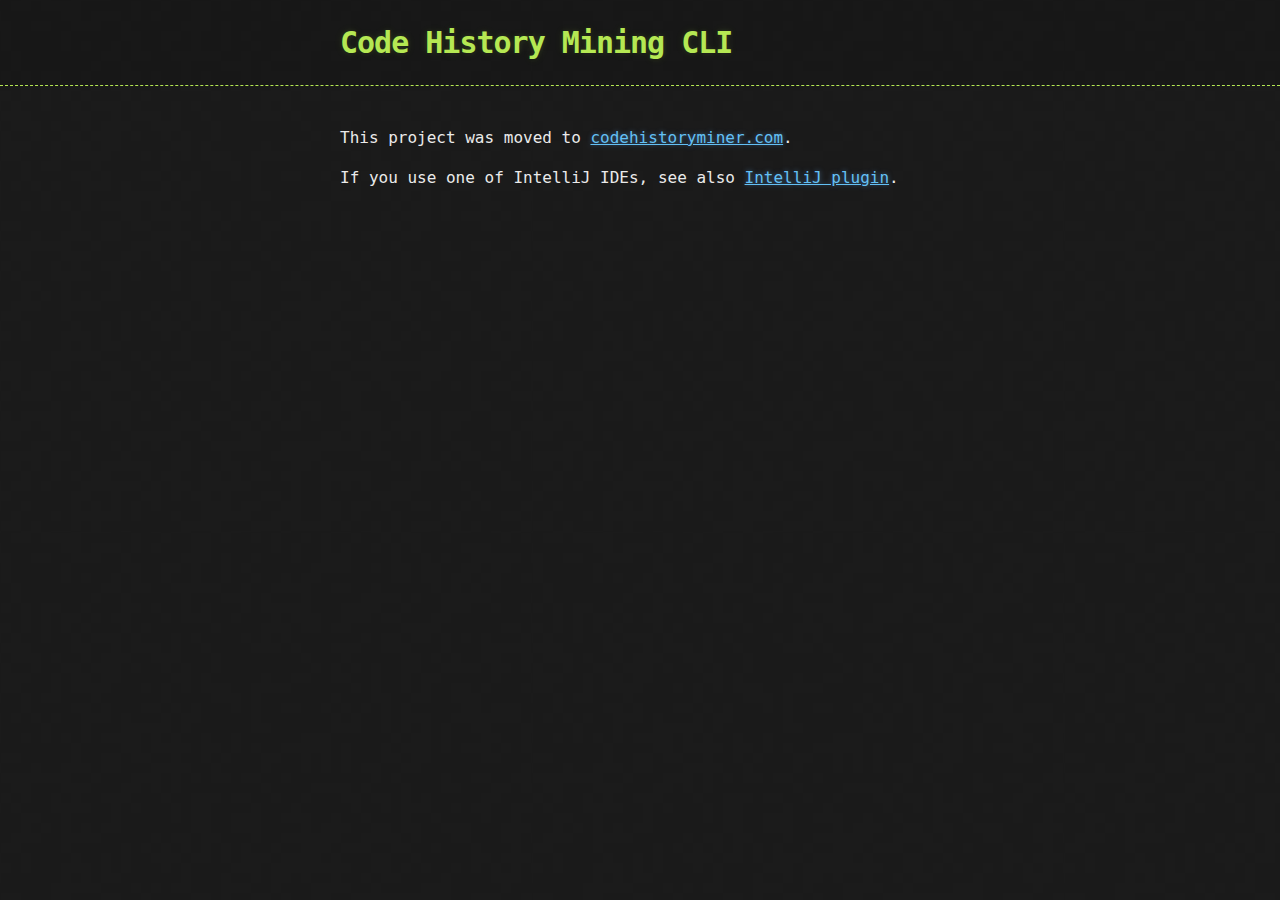
<file: index.html>
<!DOCTYPE html>
<html>
<head>
    <meta charset='utf-8'>
    <meta http-equiv="X-UA-Compatible" content="chrome=1">

    <link rel="stylesheet" type="text/css" href="stylesheets/stylesheet.css" media="screen">
    <link rel="stylesheet" type="text/css" href="stylesheets/pygment_trac.css" media="screen">
    <link rel="stylesheet" type="text/css" href="stylesheets/print.css" media="print">

    <title>Code History Mining CLI</title>
</head>

<body>

<header>
    <div class="container">
        <h1>Code History Mining CLI</h1>

        <!--<h2></h2>-->

        <!--<section id="downloads">-->
        <!--<a href="https://github.com/dkandalov/code-history-mining-cli/zipball/master" class="btn">Download as .zip</a>-->
        <!--<a href="https://github.com/dkandalov/code-history-mining-cli/tarball/master" class="btn">Download as .tar.gz</a>-->
        <!--<a href="https://github.com/dkandalov/code-history-mining-cli" class="btn btn-github"><span class="icon"></span>View on GitHub</a>-->
        <!--</section>-->
    </div>
</header>

<div class="container">
    <div id="main_content">
        <p>
            This project was moved to <a href="http://codehistoryminer.com/">codehistoryminer.com</a>.
        </p>
        <p>
            If you use one of IntelliJ IDEs, see also <a href="https://plugins.jetbrains.com/plugin/7273">IntelliJ plugin</a>.
        </p>
    </div>
</div>

<script type="text/javascript">
    var _gaq = _gaq || [];
    _gaq.push(['_setAccount', 'UA-56523002-1']);
    _gaq.push(['_trackPageview']);

    (function() {
        var ga = document.createElement('script'); ga.type = 'text/javascript'; ga.async = true;
        ga.src = ('https:' == document.location.protocol ? 'https://ssl' : 'http://www') + '.google-analytics.com/ga.js';
        var s = document.getElementsByTagName('script')[0]; s.parentNode.insertBefore(ga, s);
    })();
</script>

</body>
</html>
</file>
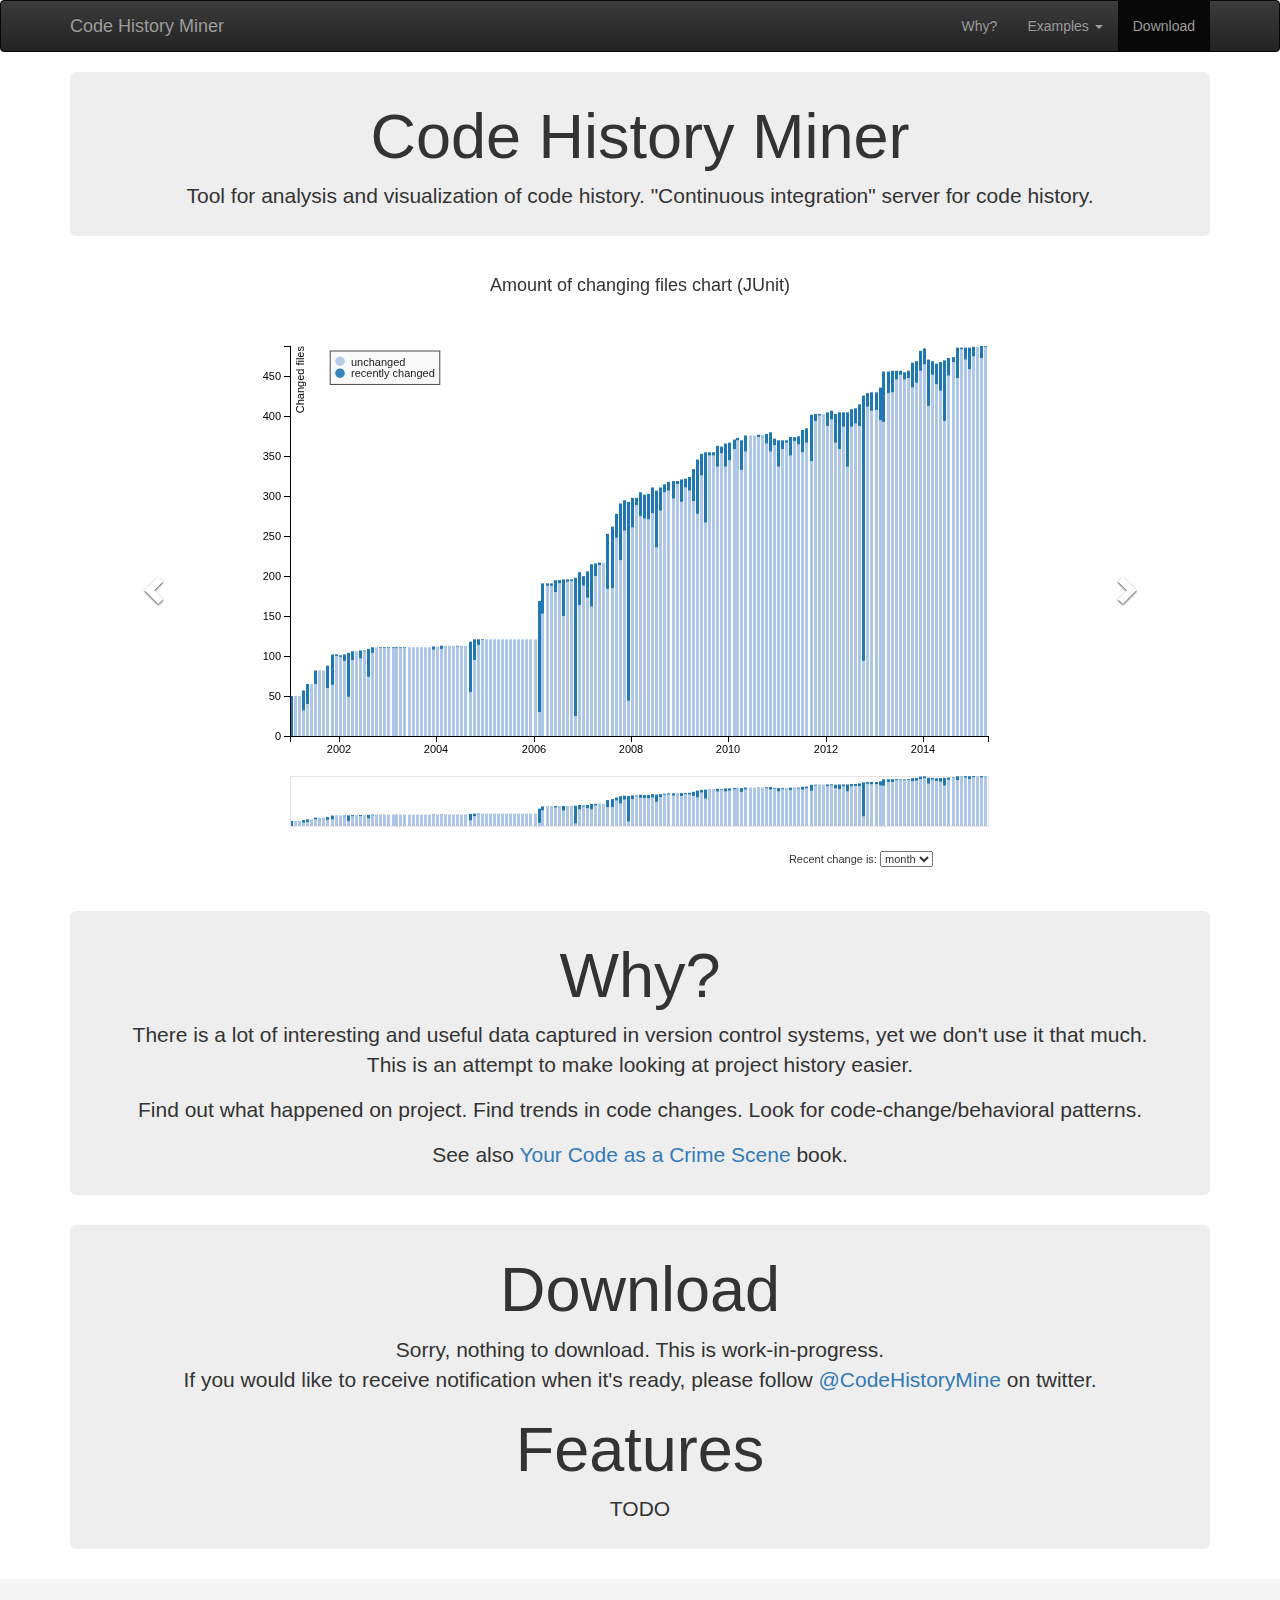
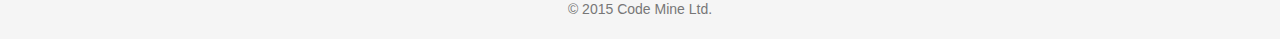
<file: _web/index.html>
<head>
    <link href="stylesheets/bootstrap.css" rel="stylesheet"/>
    <link href="stylesheets/bootstrap-theme.css" rel="stylesheet"/>
    <link href="stylesheets/sticky-footer.css" rel="stylesheet"/>
    <script src="js/jquery.js"></script>
    <script src="js/bootstrap.min.js"></script>

    <link rel="stylesheet" type="text/css" href="stylesheets/common.css">
    <link rel="stylesheet" type="text/css" href="stylesheets/stacked-barchart.css">
    <link rel="stylesheet" type="text/css" href="stylesheets/force-graph.css">
    <script src="js/d3.v3.min.js"></script>
    <script src="js/underscore-min.js"></script>
    <script src="js/common.js"></script>
    <script src="js/stacked-barchart.js"></script>
    <script src="js/series-chart.js"></script>
    <script src="js/force-graph.js"></script>
</head>
<body>
<nav class="navbar navbar-inverse">
    <div class="container">
        <div class="navbar-header">
            <a class="navbar-brand" href="/">Code History Miner</a>
        </div>
        <div class="navbar-collapse collapse">
            <ul class="nav navbar-nav navbar-right">
                <li><a href="#why">Why?</a></li>
                <li class="dropdown">
                    <a href="#" class="dropdown-toggle" data-toggle="dropdown" role="button" aria-expanded="false">
                        Examples <span class="caret"></span>
                    </a>
                    <ul class="dropdown-menu" role="menu">
                        <li><a href="http://dkandalov.github.io/code-history-mining/JUnit.html">JUnit</a></li>
                        <li><a href="http://dkandalov.github.io/code-history-mining/Cucumber.html">Cucumber</a></li>
                        <li><a href="http://dkandalov.github.io/code-history-mining/Rails.html">Ruby on Rails</a></li>
                        <li><a href="http://dkandalov.github.io/code-history-mining/jQuery.html">jQuery</a></li>
                        <li><a href="http://dkandalov.github.io/code-history-mining/Clojure.html">Clojure</a></li>
                        <li><a href="http://dkandalov.github.io/code-history-mining/Groovy.html">Groovy</a></li>
                        <li><a href="http://dkandalov.github.io/code-history-mining/Scala.html">Scala</a></li>
                        <li><a href="http://dkandalov.github.io/code-history-mining/IntelliJ.html">IntelliJ</a></li>
                    </ul>
                </li>
                <li style="background-color: #080808">
                    <a href="#download" class="open">Download</a>
                </li>
            </ul>
        </div>
        <!--/.nav-collapse -->
    </div>
</nav>
<div class="container">
    <div class="jumbotron">
        <h1 align="center">Code History Miner</h1>
        <p align="center">
            Tool for analysis and visualization of code history.
            "Continuous integration" server for code history.
        </p>
    </div>

    <div id="visualizationsCarousel" class="carousel slide" data-ride="carousel">
        <!-- Wrapper for slides -->
        <div class="carousel-inner" role="listbox">
            <div class="item active">
                <h4 align="center">Amount of changing files chart (JUnit)</h4>
                <div style="padding-left: 170px">
                    
        <div id="amount-of-changing-files-chart" class="bar-chart"></div>
        <br/><br/>
        
                </div>
            </div>
            <div class="item">
                <h4 align="center">Change size chart (JUnit)</h4>
                <div style="padding-left: 170px">
                    
        <div id="change-size-chart" class="bar-chart"></div>
        <br/><br/>
        
                </div>
            </div>
            <div class="item">
                <h4 align="center">Amount of TODOs (JUnit)</h4>
                <div style="padding-left: 170px">
                    
        <div id="amount-of-todos-chart" class="bar-chart"></div>
        <br/><br/>
        
                </div>
            </div>
        </div>

        <!-- Left and right controls -->
        <a class="left carousel-control" href="#visualizationsCarousel" role="button" data-slide="prev" id="prevSlide">
            <span class="glyphicon glyphicon-chevron-left" aria-hidden="true"></span>
            <span class="sr-only">Previous</span>
        </a>
        <a class="right carousel-control" href="#visualizationsCarousel" role="button" data-slide="next">
            <span class="glyphicon glyphicon-chevron-right" aria-hidden="true"></span>
            <span class="sr-only">Next</span>
        </a>
    </div>

    <div class="jumbotron" id="why">
        <h1 align="center">Why?</h1>
        <p align="center">
            There is a lot of interesting and useful data captured in version control systems, yet we don't use it that much.
            This is an attempt to make looking at project history easier.
        </p>
        <p align="center">
            Find out what happened on project.
            Find trends in code changes.
            Look for code-change/behavioral patterns.
        </p>
        <p align="center">
            See also <a href="https://pragprog.com/book/atcrime/your-code-as-a-crime-scene">Your Code as a Crime Scene</a> book.
        </p>
    </div>

    <div class="jumbotron" id="download">
        <h1 align="center">Download</h1>
        <p align="center">
            Sorry, nothing to download. This is work-in-progress.
            <br/>
            If you would like to receive notification when it's ready,
            please follow <a href="https://twitter.com/codehistorymine">@CodeHistoryMine</a> on twitter.
        </p>
        <h1 align="center">Features</h1>
        <p align="center">
            TODO
        </p>
    </div>
</div>

<footer class="footer">
    <div class="container">
        <div class="row">
            <p class="text-muted">
                <span class="col-md-1"></span>
                <span class="col-md-10">&copy; 2015 Code Mine Ltd.</span>
                <span class="col-md-1"></span>
            </p>
        </div>
    </div>
</footer>


<script>
    var rawData = ["\
date,unchanged,recently changed\n\
08/01/2001,0,51\n\
15/01/2001,45,5\n\
22/01/2001,50,0\n\
29/01/2001,50,0\n\
05/02/2001,50,0\n\
12/02/2001,50,0\n\
19/02/2001,50,0\n\
26/02/2001,50,0\n\
05/03/2001,50,0\n\
12/03/2001,50,0\n\
19/03/2001,50,0\n\
26/03/2001,50,0\n\
02/04/2001,35,19\n\
09/04/2001,43,14\n\
16/04/2001,57,0\n\
23/04/2001,57,0\n\
30/04/2001,57,0\n\
07/05/2001,57,0\n\
14/05/2001,57,0\n\
21/05/2001,40,25\n\
28/05/2001,65,0\n\
04/06/2001,65,0\n\
11/06/2001,65,0\n\
18/06/2001,65,0\n\
25/06/2001,65,0\n\
02/07/2001,65,0\n\
09/07/2001,65,17\n\
16/07/2001,82,0\n\
23/07/2001,82,0\n\
30/07/2001,82,0\n\
06/08/2001,82,0\n\
13/08/2001,82,0\n\
20/08/2001,82,0\n\
27/08/2001,82,0\n\
03/09/2001,82,0\n\
10/09/2001,82,0\n\
17/09/2001,82,0\n\
24/09/2001,82,0\n\
01/10/2001,80,4\n\
08/10/2001,84,0\n\
15/10/2001,78,8\n\
22/10/2001,68,20\n\
29/10/2001,82,6\n\
05/11/2001,69,32\n\
12/11/2001,95,7\n\
19/11/2001,102,0\n\
26/11/2001,102,0\n\
03/12/2001,102,0\n\
10/12/2001,102,0\n\
17/12/2001,102,0\n\
24/12/2001,100,2\n\
31/12/2001,102,0\n\
07/01/2002,101,1\n\
14/01/2002,99,2\n\
21/01/2002,101,0\n\
28/01/2002,101,0\n\
04/02/2002,95,6\n\
11/02/2002,98,4\n\
18/02/2002,102,0\n\
25/02/2002,102,0\n\
04/03/2002,102,0\n\
11/03/2002,102,0\n\
18/03/2002,102,0\n\
25/03/2002,49,55\n\
01/04/2002,97,7\n\
08/04/2002,97,9\n\
15/04/2002,106,0\n\
22/04/2002,103,3\n\
29/04/2002,106,0\n\
06/05/2002,106,0\n\
13/05/2002,106,0\n\
20/05/2002,106,0\n\
27/05/2002,106,0\n\
03/06/2002,106,0\n\
10/06/2002,105,1\n\
17/06/2002,98,9\n\
24/06/2002,102,5\n\
01/07/2002,107,0\n\
08/07/2002,107,0\n\
15/07/2002,107,0\n\
22/07/2002,106,1\n\
29/07/2002,107,0\n\
05/08/2002,107,0\n\
12/08/2002,107,0\n\
19/08/2002,80,29\n\
26/08/2002,93,16\n\
02/09/2002,104,7\n\
09/09/2002,111,0\n\
16/09/2002,111,0\n\
23/09/2002,111,0\n\
30/09/2002,111,0\n\
07/10/2002,111,0\n\
14/10/2002,111,0\n\
21/10/2002,111,0\n\
28/10/2002,111,0\n\
04/11/2002,111,0\n\
11/11/2002,110,1\n\
18/11/2002,111,0\n\
25/11/2002,111,0\n\
02/12/2002,111,0\n\
09/12/2002,111,0\n\
16/12/2002,110,1\n\
23/12/2002,111,0\n\
30/12/2002,111,0\n\
06/01/2003,111,0\n\
13/01/2003,111,0\n\
20/01/2003,111,0\n\
27/01/2003,110,1\n\
03/02/2003,111,0\n\
10/02/2003,111,0\n\
17/02/2003,111,0\n\
24/02/2003,110,1\n\
03/03/2003,111,0\n\
10/03/2003,111,0\n\
17/03/2003,110,1\n\
24/03/2003,111,0\n\
31/03/2003,111,0\n\
07/04/2003,111,0\n\
14/04/2003,111,0\n\
21/04/2003,110,1\n\
28/04/2003,111,0\n\
05/05/2003,111,0\n\
12/05/2003,111,0\n\
19/05/2003,111,0\n\
26/05/2003,110,1\n\
02/06/2003,111,0\n\
09/06/2003,111,0\n\
16/06/2003,111,0\n\
23/06/2003,111,0\n\
30/06/2003,111,0\n\
07/07/2003,111,0\n\
14/07/2003,111,0\n\
21/07/2003,111,0\n\
28/07/2003,111,0\n\
04/08/2003,111,0\n\
11/08/2003,111,0\n\
18/08/2003,111,0\n\
25/08/2003,111,0\n\
01/09/2003,111,0\n\
08/09/2003,111,0\n\
15/09/2003,111,0\n\
22/09/2003,111,0\n\
29/09/2003,111,0\n\
06/10/2003,111,0\n\
13/10/2003,111,0\n\
20/10/2003,111,0\n\
27/10/2003,111,0\n\
03/11/2003,111,0\n\
10/11/2003,111,0\n\
17/11/2003,111,0\n\
24/11/2003,111,0\n\
01/12/2003,111,0\n\
08/12/2003,110,1\n\
15/12/2003,110,2\n\
22/12/2003,110,2\n\
29/12/2003,112,0\n\
05/01/2004,112,0\n\
12/01/2004,112,0\n\
19/01/2004,112,0\n\
26/01/2004,112,0\n\
02/02/2004,112,0\n\
09/02/2004,109,4\n\
16/02/2004,113,0\n\
23/02/2004,113,0\n\
01/03/2004,113,0\n\
08/03/2004,113,0\n\
15/03/2004,113,0\n\
22/03/2004,113,0\n\
29/03/2004,113,0\n\
05/04/2004,113,0\n\
12/04/2004,113,0\n\
19/04/2004,113,0\n\
26/04/2004,113,0\n\
03/05/2004,113,0\n\
10/05/2004,113,0\n\
17/05/2004,113,0\n\
24/05/2004,113,0\n\
31/05/2004,112,1\n\
07/06/2004,113,0\n\
14/06/2004,113,0\n\
21/06/2004,113,0\n\
28/06/2004,113,0\n\
05/07/2004,113,0\n\
12/07/2004,113,0\n\
19/07/2004,113,0\n\
26/07/2004,113,0\n\
02/08/2004,113,0\n\
09/08/2004,113,0\n\
16/08/2004,113,0\n\
23/08/2004,113,0\n\
30/08/2004,108,5\n\
06/09/2004,59,59\n\
13/09/2004,117,1\n\
20/09/2004,117,1\n\
27/09/2004,118,0\n\
04/10/2004,118,0\n\
11/10/2004,115,3\n\
18/10/2004,106,13\n\
25/10/2004,106,15\n\
01/11/2004,121,0\n\
08/11/2004,119,2\n\
15/11/2004,115,6\n\
22/11/2004,121,0\n\
29/11/2004,121,0\n\
06/12/2004,121,0\n\
13/12/2004,121,0\n\
20/12/2004,121,0\n\
27/12/2004,120,1\n\
03/01/2005,121,0\n\
10/01/2005,121,0\n\
17/01/2005,121,0\n\
24/01/2005,121,0\n\
31/01/2005,121,0\n\
07/02/2005,121,0\n\
14/02/2005,121,0\n\
21/02/2005,121,0\n\
28/02/2005,121,0\n\
07/03/2005,121,0\n\
14/03/2005,121,0\n\
21/03/2005,121,0\n\
28/03/2005,121,0\n\
04/04/2005,121,0\n\
11/04/2005,121,0\n\
18/04/2005,121,0\n\
25/04/2005,121,0\n\
02/05/2005,121,0\n\
09/05/2005,121,0\n\
16/05/2005,121,0\n\
23/05/2005,121,0\n\
30/05/2005,121,0\n\
06/06/2005,121,0\n\
13/06/2005,121,0\n\
20/06/2005,121,0\n\
27/06/2005,121,0\n\
04/07/2005,121,0\n\
11/07/2005,121,0\n\
18/07/2005,121,0\n\
25/07/2005,121,0\n\
01/08/2005,121,0\n\
08/08/2005,121,0\n\
15/08/2005,121,0\n\
22/08/2005,121,0\n\
29/08/2005,121,0\n\
05/09/2005,121,0\n\
12/09/2005,121,0\n\
19/09/2005,121,0\n\
26/09/2005,121,0\n\
03/10/2005,121,0\n\
10/10/2005,121,0\n\
17/10/2005,121,0\n\
24/10/2005,121,0\n\
31/10/2005,121,0\n\
07/11/2005,121,0\n\
14/11/2005,121,0\n\
21/11/2005,121,0\n\
28/11/2005,121,0\n\
05/12/2005,121,0\n\
12/12/2005,121,0\n\
19/12/2005,121,0\n\
26/12/2005,121,0\n\
02/01/2006,121,0\n\
09/01/2006,121,0\n\
16/01/2006,121,0\n\
23/01/2006,121,0\n\
30/01/2006,121,0\n\
06/02/2006,121,0\n\
13/02/2006,30,141\n\
20/02/2006,166,4\n\
27/02/2006,167,2\n\
06/03/2006,158,13\n\
13/03/2006,165,26\n\
20/03/2006,190,1\n\
27/03/2006,191,0\n\
03/04/2006,191,0\n\
10/04/2006,191,0\n\
17/04/2006,191,0\n\
24/04/2006,188,3\n\
01/05/2006,191,0\n\
08/05/2006,191,0\n\
15/05/2006,191,0\n\
22/05/2006,191,0\n\
29/05/2006,186,6\n\
05/06/2006,192,0\n\
12/06/2006,192,0\n\
19/06/2006,190,2\n\
26/06/2006,183,12\n\
03/07/2006,195,0\n\
10/07/2006,195,0\n\
17/07/2006,191,4\n\
24/07/2006,195,0\n\
31/07/2006,187,9\n\
07/08/2006,196,0\n\
14/08/2006,196,0\n\
21/08/2006,156,40\n\
28/08/2006,196,0\n\
04/09/2006,196,0\n\
11/09/2006,196,0\n\
18/09/2006,196,0\n\
25/09/2006,193,3\n\
02/10/2006,194,2\n\
09/10/2006,196,0\n\
16/10/2006,196,0\n\
23/10/2006,196,0\n\
30/10/2006,193,3\n\
06/11/2006,196,0\n\
13/11/2006,174,22\n\
20/11/2006,26,172\n\
27/11/2006,196,2\n\
04/12/2006,172,27\n\
11/12/2006,194,5\n\
18/12/2006,199,0\n\
25/12/2006,192,13\n\
01/01/2007,205,0\n\
08/01/2007,205,0\n\
15/01/2007,205,0\n\
22/01/2007,188,12\n\
29/01/2007,200,0\n\
05/02/2007,193,7\n\
12/02/2007,200,0\n\
19/02/2007,178,28\n\
26/02/2007,188,20\n\
05/03/2007,199,13\n\
12/03/2007,212,0\n\
19/03/2007,178,37\n\
26/03/2007,215,0\n\
02/04/2007,215,0\n\
09/04/2007,215,0\n\
16/04/2007,215,0\n\
23/04/2007,200,16\n\
30/04/2007,216,0\n\
07/05/2007,214,3\n\
14/05/2007,217,0\n\
21/05/2007,217,0\n\
28/05/2007,216,1\n\
04/06/2007,217,0\n\
11/06/2007,217,0\n\
18/06/2007,217,0\n\
25/06/2007,217,0\n\
02/07/2007,196,76\n\
09/07/2007,226,39\n\
16/07/2007,207,46\n\
23/07/2007,253,0\n\
30/07/2007,253,0\n\
06/08/2007,252,1\n\
13/08/2007,234,26\n\
20/08/2007,205,56\n\
27/08/2007,259,3\n\
03/09/2007,249,30\n\
10/09/2007,279,0\n\
17/09/2007,279,0\n\
24/09/2007,274,4\n\
01/10/2007,266,14\n\
08/10/2007,221,69\n\
15/10/2007,289,1\n\
22/10/2007,289,1\n\
29/10/2007,283,8\n\
05/11/2007,283,9\n\
12/11/2007,277,17\n\
19/11/2007,293,1\n\
26/11/2007,276,19\n\
03/12/2007,45,252\n\
10/12/2007,264,29\n\
17/12/2007,291,2\n\
24/12/2007,284,9\n\
31/12/2007,286,7\n\
07/01/2008,274,22\n\
14/01/2008,295,1\n\
21/01/2008,281,17\n\
28/01/2008,298,0\n\
04/02/2008,293,5\n\
11/02/2008,293,5\n\
18/02/2008,298,0\n\
25/02/2008,298,0\n\
03/03/2008,298,0\n\
10/03/2008,298,0\n\
17/03/2008,275,30\n\
24/03/2008,305,0\n\
31/03/2008,305,0\n\
07/04/2008,272,30\n\
14/04/2008,302,0\n\
21/04/2008,302,0\n\
28/04/2008,302,0\n\
05/05/2008,287,16\n\
12/05/2008,285,18\n\
19/05/2008,303,0\n\
26/05/2008,299,4\n\
02/06/2008,297,6\n\
09/06/2008,296,7\n\
16/06/2008,294,17\n\
23/06/2008,295,16\n\
30/06/2008,280,31\n\
07/07/2008,306,6\n\
14/07/2008,304,5\n\
21/07/2008,258,49\n\
28/07/2008,272,35\n\
04/08/2008,300,8\n\
11/08/2008,304,6\n\
18/08/2008,295,16\n\
25/08/2008,311,0\n\
01/09/2008,311,1\n\
08/09/2008,306,9\n\
15/09/2008,315,0\n\
22/09/2008,314,1\n\
29/09/2008,315,0\n\
06/10/2008,315,0\n\
13/10/2008,309,9\n\
20/10/2008,315,3\n\
27/10/2008,312,6\n\
03/11/2008,312,6\n\
10/11/2008,311,7\n\
17/11/2008,303,16\n\
24/11/2008,319,0\n\
01/12/2008,319,0\n\
08/12/2008,319,0\n\
15/12/2008,315,4\n\
22/12/2008,319,0\n\
29/12/2008,319,0\n\
05/01/2009,304,15\n\
12/01/2009,319,1\n\
19/01/2009,320,0\n\
26/01/2009,308,13\n\
02/02/2009,320,1\n\
09/02/2009,318,4\n\
16/02/2009,322,0\n\
23/02/2009,316,6\n\
02/03/2009,309,15\n\
09/03/2009,316,8\n\
16/03/2009,324,0\n\
23/03/2009,324,0\n\
30/03/2009,324,0\n\
06/04/2009,312,13\n\
13/04/2009,318,7\n\
20/04/2009,314,13\n\
27/04/2009,307,27\n\
04/05/2009,314,22\n\
11/05/2009,320,23\n\
18/05/2009,343,0\n\
25/05/2009,296,50\n\
01/06/2009,333,20\n\
08/06/2009,353,0\n\
15/06/2009,340,13\n\
22/06/2009,353,0\n\
29/06/2009,323,29\n\
06/07/2009,302,49\n\
13/07/2009,319,33\n\
20/07/2009,302,52\n\
27/07/2009,350,5\n\
03/08/2009,355,0\n\
10/08/2009,355,0\n\
17/08/2009,351,4\n\
24/08/2009,355,0\n\
31/08/2009,355,0\n\
07/09/2009,355,0\n\
14/09/2009,355,0\n\
21/09/2009,351,4\n\
28/09/2009,355,0\n\
05/10/2009,353,2\n\
12/10/2009,350,5\n\
19/10/2009,346,16\n\
26/10/2009,353,10\n\
02/11/2009,363,0\n\
09/11/2009,363,0\n\
16/11/2009,358,5\n\
23/11/2009,358,4\n\
30/11/2009,353,9\n\
07/12/2009,356,8\n\
14/12/2009,347,19\n\
21/12/2009,358,8\n\
28/12/2009,366,0\n\
04/01/2010,354,12\n\
11/01/2010,366,0\n\
18/01/2010,359,8\n\
25/01/2010,359,8\n\
01/02/2010,363,8\n\
08/02/2010,366,5\n\
15/02/2010,371,0\n\
22/02/2010,370,1\n\
01/03/2010,371,0\n\
08/03/2010,370,3\n\
15/03/2010,373,0\n\
22/03/2010,373,0\n\
29/03/2010,373,0\n\
05/04/2010,333,35\n\
12/04/2010,368,2\n\
19/04/2010,370,0\n\
26/04/2010,370,0\n\
03/05/2010,364,6\n\
10/05/2010,366,10\n\
17/05/2010,369,7\n\
24/05/2010,376,0\n\
31/05/2010,376,0\n\
07/06/2010,376,0\n\
14/06/2010,376,0\n\
21/06/2010,376,0\n\
28/06/2010,376,0\n\
05/07/2010,376,0\n\
12/07/2010,376,0\n\
19/07/2010,376,0\n\
26/07/2010,376,0\n\
02/08/2010,376,0\n\
09/08/2010,376,0\n\
16/08/2010,376,0\n\
23/08/2010,376,0\n\
30/08/2010,374,3\n\
06/09/2010,377,0\n\
13/09/2010,377,0\n\
20/09/2010,377,0\n\
27/09/2010,377,0\n\
04/10/2010,377,0\n\
11/10/2010,375,2\n\
18/10/2010,377,0\n\
25/10/2010,366,12\n\
01/11/2010,378,0\n\
08/11/2010,361,21\n\
15/11/2010,375,5\n\
22/11/2010,380,0\n\
29/11/2010,380,0\n\
06/12/2010,380,0\n\
13/12/2010,380,0\n\
20/12/2010,380,0\n\
27/12/2010,364,8\n\
03/01/2011,339,32\n\
10/01/2011,365,5\n\
17/01/2011,364,6\n\
24/01/2011,370,0\n\
31/01/2011,369,1\n\
07/02/2011,359,11\n\
14/02/2011,370,0\n\
21/02/2011,370,0\n\
28/02/2011,368,2\n\
07/03/2011,370,0\n\
14/03/2011,370,0\n\
21/03/2011,369,1\n\
28/03/2011,369,1\n\
04/04/2011,366,5\n\
11/04/2011,362,11\n\
18/04/2011,373,0\n\
25/04/2011,361,13\n\
02/05/2011,374,0\n\
09/05/2011,374,0\n\
16/05/2011,373,1\n\
23/05/2011,374,0\n\
30/05/2011,369,5\n\
06/06/2011,371,3\n\
13/06/2011,371,3\n\
20/06/2011,369,6\n\
27/06/2011,374,1\n\
04/07/2011,361,19\n\
11/07/2011,368,15\n\
18/07/2011,383,0\n\
25/07/2011,379,4\n\
01/08/2011,381,2\n\
08/08/2011,371,13\n\
15/08/2011,383,1\n\
22/08/2011,377,8\n\
29/08/2011,385,0\n\
05/09/2011,374,16\n\
12/09/2011,372,24\n\
19/09/2011,372,31\n\
26/09/2011,396,6\n\
03/10/2011,400,2\n\
10/10/2011,402,0\n\
17/10/2011,396,7\n\
24/10/2011,403,0\n\
31/10/2011,403,0\n\
07/11/2011,402,1\n\
14/11/2011,403,0\n\
21/11/2011,403,0\n\
28/11/2011,401,2\n\
05/12/2011,403,0\n\
12/12/2011,403,0\n\
19/12/2011,403,0\n\
26/12/2011,403,0\n\
02/01/2012,396,9\n\
09/01/2012,405,0\n\
16/01/2012,398,7\n\
23/01/2012,405,0\n\
30/01/2012,398,7\n\
06/02/2012,403,2\n\
13/02/2012,402,3\n\
20/02/2012,402,5\n\
27/02/2012,405,2\n\
05/03/2012,400,8\n\
12/03/2012,408,0\n\
19/03/2012,374,29\n\
26/03/2012,401,2\n\
02/04/2012,379,22\n\
09/04/2012,385,16\n\
16/04/2012,395,8\n\
23/04/2012,390,15\n\
30/04/2012,405,0\n\
07/05/2012,404,1\n\
14/05/2012,403,2\n\
21/05/2012,391,14\n\
28/05/2012,344,61\n\
04/06/2012,400,5\n\
11/06/2012,404,1\n\
18/06/2012,401,4\n\
25/06/2012,401,4\n\
02/07/2012,405,0\n\
09/07/2012,405,0\n\
16/07/2012,387,22\n\
23/07/2012,409,0\n\
30/07/2012,407,2\n\
06/08/2012,408,1\n\
13/08/2012,400,10\n\
20/08/2012,400,10\n\
27/08/2012,409,1\n\
03/09/2012,406,5\n\
10/09/2012,406,5\n\
17/09/2012,400,15\n\
24/09/2012,399,16\n\
01/10/2012,110,305\n\
08/10/2012,413,2\n\
15/10/2012,410,5\n\
22/10/2012,393,33\n\
29/10/2012,426,0\n\
05/11/2012,422,4\n\
12/11/2012,416,11\n\
19/11/2012,424,5\n\
26/11/2012,429,0\n\
03/12/2012,423,6\n\
10/12/2012,418,13\n\
17/12/2012,426,4\n\
24/12/2012,425,5\n\
31/12/2012,424,6\n\
07/01/2013,419,12\n\
14/01/2013,421,9\n\
21/01/2013,430,0\n\
28/01/2013,426,4\n\
04/02/2013,399,37\n\
11/02/2013,431,5\n\
18/02/2013,435,1\n\
25/02/2013,433,9\n\
04/03/2013,414,38\n\
11/03/2013,422,30\n\
18/03/2013,430,26\n\
25/03/2013,448,8\n\
01/04/2013,445,11\n\
08/04/2013,445,11\n\
15/04/2013,453,3\n\
22/04/2013,456,0\n\
29/04/2013,442,14\n\
06/05/2013,446,11\n\
13/05/2013,457,0\n\
20/05/2013,447,10\n\
27/05/2013,451,6\n\
03/06/2013,447,10\n\
10/06/2013,457,0\n\
17/06/2013,453,4\n\
24/06/2013,457,0\n\
01/07/2013,454,3\n\
08/07/2013,455,2\n\
15/07/2013,457,0\n\
22/07/2013,457,0\n\
29/07/2013,456,1\n\
05/08/2013,450,7\n\
12/08/2013,455,2\n\
19/08/2013,452,3\n\
26/08/2013,455,0\n\
02/09/2013,454,1\n\
09/09/2013,452,4\n\
16/09/2013,455,1\n\
23/09/2013,453,4\n\
30/09/2013,450,6\n\
07/10/2013,443,22\n\
14/10/2013,457,5\n\
21/10/2013,458,6\n\
28/10/2013,463,4\n\
04/11/2013,466,1\n\
11/11/2013,462,6\n\
18/11/2013,451,17\n\
25/11/2013,464,5\n\
02/12/2013,466,3\n\
09/12/2013,469,1\n\
16/12/2013,467,13\n\
23/12/2013,472,10\n\
30/12/2013,480,2\n\
06/01/2014,475,7\n\
13/01/2014,481,1\n\
20/01/2014,474,11\n\
27/01/2014,484,1\n\
03/02/2014,465,2\n\
10/02/2014,459,7\n\
17/02/2014,448,18\n\
24/02/2014,437,34\n\
03/03/2014,461,11\n\
10/03/2014,472,0\n\
17/03/2014,465,4\n\
24/03/2014,466,3\n\
31/03/2014,458,2\n\
07/04/2014,454,7\n\
14/04/2014,457,4\n\
21/04/2014,451,12\n\
28/04/2014,459,7\n\
05/05/2014,441,25\n\
12/05/2014,461,7\n\
19/05/2014,467,1\n\
26/05/2014,466,2\n\
02/06/2014,468,0\n\
09/06/2014,468,0\n\
16/06/2014,404,66\n\
23/06/2014,457,13\n\
30/06/2014,463,7\n\
07/07/2014,466,4\n\
14/07/2014,469,1\n\
21/07/2014,466,6\n\
28/07/2014,469,4\n\
04/08/2014,472,2\n\
11/08/2014,470,4\n\
18/08/2014,474,0\n\
25/08/2014,474,0\n\
01/09/2014,470,4\n\
08/09/2014,466,18\n\
15/09/2014,480,4\n\
22/09/2014,470,14\n\
29/09/2014,482,4\n\
06/10/2014,486,0\n\
13/10/2014,486,0\n\
20/10/2014,484,2\n\
27/10/2014,486,0\n\
03/11/2014,476,10\n\
10/11/2014,482,4\n\
17/11/2014,486,0\n\
24/11/2014,486,0\n\
01/12/2014,481,5\n\
08/12/2014,481,5\n\
15/12/2014,464,22\n\
22/12/2014,486,0\n\
29/12/2014,486,0\n\
05/01/2015,480,7\n\
12/01/2015,486,1\n\
19/01/2015,483,4\n\
26/01/2015,486,1\n\
02/02/2015,487,0\n\
09/02/2015,487,0\n\
16/02/2015,487,0\n\
23/02/2015,487,0\n\
02/03/2015,480,8\n\
09/03/2015,488,0\n\
16/03/2015,488,0\n\
23/03/2015,488,0\n\
30/03/2015,481,7\n\
06/04/2015,487,1\n\
",
"\
date,unchanged,recently changed\n\
01/01/2001,0,50\n\
01/02/2001,50,0\n\
01/03/2001,50,0\n\
01/04/2001,32,25\n\
01/05/2001,40,25\n\
01/06/2001,65,0\n\
01/07/2001,65,17\n\
01/08/2001,82,0\n\
01/09/2001,82,0\n\
01/10/2001,60,28\n\
01/11/2001,64,38\n\
01/12/2001,100,2\n\
01/01/2002,99,2\n\
01/02/2002,94,8\n\
01/03/2002,49,55\n\
01/04/2002,95,11\n\
01/05/2002,106,0\n\
01/06/2002,97,10\n\
01/07/2002,106,1\n\
01/08/2002,74,35\n\
01/09/2002,104,7\n\
01/10/2002,111,0\n\
01/11/2002,110,1\n\
01/12/2002,110,1\n\
01/01/2003,110,1\n\
01/02/2003,110,1\n\
01/03/2003,110,1\n\
01/04/2003,110,1\n\
01/05/2003,110,1\n\
01/06/2003,111,0\n\
01/07/2003,111,0\n\
01/08/2003,111,0\n\
01/09/2003,111,0\n\
01/10/2003,111,0\n\
01/11/2003,111,0\n\
01/12/2003,108,4\n\
01/01/2004,112,0\n\
01/02/2004,109,4\n\
01/03/2004,113,0\n\
01/04/2004,113,0\n\
01/05/2004,113,0\n\
01/06/2004,112,1\n\
01/07/2004,113,0\n\
01/08/2004,113,0\n\
01/09/2004,55,63\n\
01/10/2004,95,26\n\
01/11/2004,114,7\n\
01/12/2004,120,1\n\
01/01/2005,121,0\n\
01/02/2005,121,0\n\
01/03/2005,121,0\n\
01/04/2005,121,0\n\
01/05/2005,121,0\n\
01/06/2005,121,0\n\
01/07/2005,121,0\n\
01/08/2005,121,0\n\
01/09/2005,121,0\n\
01/10/2005,121,0\n\
01/11/2005,121,0\n\
01/12/2005,121,0\n\
01/01/2006,121,0\n\
01/02/2006,30,139\n\
01/03/2006,153,38\n\
01/04/2006,188,3\n\
01/05/2006,188,3\n\
01/06/2006,180,15\n\
01/07/2006,191,4\n\
01/08/2006,150,46\n\
01/09/2006,193,3\n\
01/10/2006,194,2\n\
01/11/2006,25,173\n\
01/12/2006,164,41\n\
01/01/2007,188,12\n\
01/02/2007,173,33\n\
01/03/2007,162,53\n\
01/04/2007,200,16\n\
01/05/2007,214,3\n\
01/06/2007,217,0\n\
01/07/2007,184,69\n\
01/08/2007,185,77\n\
01/09/2007,248,30\n\
01/10/2007,220,71\n\
01/11/2007,257,38\n\
01/12/2007,44,249\n\
01/01/2008,261,37\n\
01/02/2008,289,9\n\
01/03/2008,275,30\n\
01/04/2008,272,30\n\
01/05/2008,271,32\n\
01/06/2008,279,32\n\
01/07/2008,236,71\n\
01/08/2008,282,29\n\
01/09/2008,305,10\n\
01/10/2008,307,11\n\
01/11/2008,297,22\n\
01/12/2008,315,4\n\
01/01/2009,293,28\n\
01/02/2009,311,11\n\
01/03/2009,307,17\n\
01/04/2009,294,40\n\
01/05/2009,278,68\n\
01/06/2009,326,27\n\
01/07/2009,267,88\n\
01/08/2009,351,4\n\
01/09/2009,351,4\n\
01/10/2009,337,26\n\
01/11/2009,354,8\n\
01/12/2009,337,29\n\
01/01/2010,345,22\n\
01/02/2010,359,12\n\
01/03/2010,370,3\n\
01/04/2010,333,37\n\
01/05/2010,356,20\n\
01/06/2010,376,0\n\
01/07/2010,376,0\n\
01/08/2010,374,3\n\
01/09/2010,377,0\n\
01/10/2010,366,12\n\
01/11/2010,356,24\n\
01/12/2010,364,8\n\
01/01/2011,337,33\n\
01/02/2011,359,11\n\
01/03/2011,367,3\n\
01/04/2011,351,23\n\
01/05/2011,369,5\n\
01/06/2011,365,10\n\
01/07/2011,355,28\n\
01/08/2011,367,18\n\
01/09/2011,344,58\n\
01/10/2011,394,9\n\
01/11/2011,401,2\n\
01/12/2011,403,0\n\
01/01/2012,388,17\n\
01/02/2012,396,11\n\
01/03/2012,367,36\n\
01/04/2012,359,46\n\
01/05/2012,387,18\n\
01/06/2012,337,68\n\
01/07/2012,387,22\n\
01/08/2012,391,19\n\
01/09/2012,388,27\n\
01/10/2012,94,332\n\
01/11/2012,412,17\n\
01/12/2012,407,23\n\
01/01/2013,408,22\n\
01/02/2013,395,41\n\
01/03/2013,393,63\n\
01/04/2013,429,27\n\
01/05/2013,430,27\n\
01/06/2013,446,11\n\
01/07/2013,452,5\n\
01/08/2013,446,9\n\
01/09/2013,448,9\n\
01/10/2013,436,31\n\
01/11/2013,442,27\n\
01/12/2013,457,25\n\
01/01/2014,465,20\n\
01/02/2014,413,58\n\
01/03/2014,452,17\n\
01/04/2014,440,26\n\
01/05/2014,432,36\n\
01/06/2014,394,76\n\
01/07/2014,451,22\n\
01/08/2014,468,6\n\
01/09/2014,448,38\n\
01/10/2014,484,2\n\
01/11/2014,471,15\n\
01/12/2014,459,27\n\
01/01/2015,475,12\n\
01/02/2015,487,0\n\
01/03/2015,473,15\n\
01/04/2015,487,1\n\
"];

    //noinspection ThisExpressionReferencesGlobalObjectJS
    _.extend(this, d3c.barCharts());

    function drawChart() {
        var root = removeChildrenOf(d3.select("#amount-of-changing-files-chart"));

        var margin = {top: 40, right: 50, bottom: 20, left: 50};
        var uiConfig = {
            width: styleWidthOf(d3.select("#visualizationsCarousel")) - 2 * styleWidthOf(d3.select("#prevSlide")) - margin.left - margin.right,
            height: 450 - margin.top - margin.bottom,
            margin: margin,
            color: d3.scale.category20().domain([1, 0])
        };
        var brushHeight = 50;
        var xAxisHeight = 30;
        var description = helpDescription("What does this chart show?",
                "This chart shows amount of files changed/not-changed within last week/month. " +
                "The idea is too see how big the change is relative to the size of codebase. " +
                "This can also be interpreted in the context of " +
                "<a href=\"http://en.wikipedia.org/wiki/Open/closed_principle\">open-closed principle</a> " +
                "as amount of \"open\" and \"closed\" classes.");

        var svgRoot = root.append("svg")
                .attr("width", uiConfig.width + uiConfig.margin.left + uiConfig.margin.right)
                .attr("height", uiConfig.height + uiConfig.margin.top + uiConfig.margin.bottom + brushHeight + xAxisHeight);
        var svg = svgRoot.append("g")
                .attr("transform", "translate(" + uiConfig.margin.left + "," + uiConfig.margin.top + ")");

        var data = newStackedDataArrayPreGrouped(rawData, d3time([d3.time.monday, d3.time.month]));
        var x = withGroupValueSize(uiConfig, newTimeScale(data.key).nice().rangeRound([0, uiConfig.width]));
        var y = newScale(data.rowTotal).range([uiConfig.height, 0]);
        var bars = newBars(svg, uiConfig, x, y, "bars");
        var xAxis = newXAxis(svg, x, uiConfig);
        var yAxis = newYAxis(svg, y).label("Changed files");
        var xBrush = newXBrush(svg, uiConfig, x, brushHeight);
        var legend = newLegend(svg, {x: 50, y: 20});
        var tooltip = newBarTooltip(root, svgRoot, uiConfig, {css: "tooltip"}, tooltipWithDateKey);

        var controlsPanel = newControlsPanel(root, uiConfig);
        var dropDown = newGroupIndexDropDown(controlsPanel, data, "Recent change is:", ["week", "month"]);
        
        bars.onUpdate(legend.update);
        bars.onHover([tooltip.update, newBarShading().update]);

        data.onUpdate([x.update, y.update, bars.update, xAxis.update, yAxis.update, xBrush.update, dropDown.update,
            newEmptyChartLabel(root, svgRoot, uiConfig).update]);
        x.onUpdate([bars.onXScaleUpdate, xAxis.onXScaleUpdate]);
        data.sendUpdate();
    }
    drawChart();
</script>


<script>
    var rawData = ["\
date,value\n\
09/01/2001,1\n\
10/01/2001,1\n\
17/01/2001,2\n\
18/01/2001,2\n\
01/04/2001,1\n\
08/04/2001,1\n\
21/05/2001,2\n\
08/07/2001,1\n\
09/07/2001,3\n\
02/10/2001,1\n\
19/10/2001,1\n\
20/10/2001,2\n\
21/10/2001,3\n\
22/10/2001,1\n\
24/10/2001,3\n\
25/10/2001,1\n\
27/10/2001,1\n\
29/10/2001,2\n\
30/10/2001,1\n\
31/10/2001,1\n\
02/11/2001,1\n\
03/11/2001,1\n\
10/11/2001,1\n\
12/11/2001,1\n\
24/12/2001,1\n\
07/01/2002,1\n\
16/01/2002,3\n\
05/02/2002,5\n\
06/02/2002,4\n\
14/02/2002,3\n\
28/03/2002,1\n\
29/03/2002,1\n\
30/03/2002,3\n\
31/03/2002,3\n\
01/04/2002,1\n\
02/04/2002,1\n\
07/04/2002,1\n\
08/04/2002,2\n\
09/04/2002,2\n\
10/04/2002,2\n\
12/04/2002,3\n\
27/04/2002,2\n\
14/06/2002,1\n\
18/06/2002,1\n\
20/06/2002,1\n\
22/06/2002,2\n\
24/06/2002,3\n\
25/06/2002,3\n\
26/06/2002,1\n\
27/06/2002,1\n\
25/07/2002,1\n\
19/08/2002,1\n\
23/08/2002,2\n\
24/08/2002,2\n\
30/08/2002,1\n\
31/08/2002,7\n\
01/09/2002,3\n\
02/09/2002,1\n\
13/11/2002,1\n\
19/12/2002,1\n\
28/01/2003,1\n\
28/02/2003,1\n\
20/03/2003,1\n\
22/04/2003,1\n\
25/05/2003,1\n\
10/12/2003,1\n\
20/12/2003,2\n\
21/12/2003,1\n\
25/12/2003,1\n\
11/02/2004,1\n\
01/06/2004,1\n\
01/09/2004,1\n\
03/09/2004,1\n\
09/09/2004,1\n\
10/09/2004,1\n\
11/09/2004,1\n\
18/09/2004,1\n\
23/09/2004,1\n\
11/10/2004,1\n\
22/10/2004,2\n\
23/10/2004,7\n\
24/10/2004,3\n\
28/10/2004,1\n\
13/11/2004,2\n\
17/11/2004,7\n\
28/12/2004,2\n\
15/02/2006,1\n\
16/02/2006,1\n\
17/02/2006,1\n\
19/02/2006,1\n\
20/02/2006,2\n\
24/02/2006,1\n\
27/02/2006,1\n\
08/03/2006,1\n\
10/03/2006,1\n\
14/03/2006,2\n\
15/03/2006,1\n\
16/03/2006,2\n\
17/03/2006,1\n\
23/03/2006,1\n\
27/04/2006,2\n\
30/05/2006,1\n\
01/06/2006,1\n\
24/06/2006,1\n\
28/06/2006,1\n\
29/06/2006,1\n\
30/06/2006,1\n\
21/07/2006,1\n\
03/08/2006,1\n\
25/08/2006,4\n\
30/09/2006,1\n\
05/10/2006,2\n\
02/11/2006,1\n\
16/11/2006,1\n\
17/11/2006,1\n\
20/11/2006,1\n\
21/11/2006,2\n\
22/11/2006,1\n\
30/11/2006,2\n\
06/12/2006,1\n\
13/12/2006,1\n\
27/12/2006,2\n\
24/01/2007,1\n\
26/01/2007,1\n\
08/02/2007,2\n\
21/02/2007,7\n\
27/02/2007,3\n\
02/03/2007,1\n\
04/03/2007,1\n\
07/03/2007,2\n\
10/03/2007,1\n\
20/03/2007,2\n\
22/03/2007,1\n\
26/04/2007,2\n\
08/05/2007,2\n\
31/05/2007,1\n\
02/07/2007,2\n\
06/07/2007,1\n\
09/07/2007,3\n\
12/07/2007,4\n\
16/07/2007,1\n\
17/07/2007,1\n\
18/07/2007,4\n\
19/07/2007,2\n\
20/07/2007,1\n\
06/08/2007,1\n\
13/08/2007,2\n\
15/08/2007,1\n\
20/08/2007,3\n\
27/08/2007,1\n\
04/09/2007,1\n\
28/09/2007,1\n\
03/10/2007,3\n\
05/10/2007,3\n\
08/10/2007,3\n\
09/10/2007,4\n\
10/10/2007,4\n\
12/10/2007,4\n\
13/10/2007,1\n\
16/10/2007,1\n\
24/10/2007,1\n\
31/10/2007,1\n\
05/11/2007,1\n\
07/11/2007,2\n\
14/11/2007,2\n\
21/11/2007,1\n\
26/11/2007,2\n\
27/11/2007,2\n\
05/12/2007,14\n\
07/12/2007,28\n\
08/12/2007,4\n\
10/12/2007,7\n\
11/12/2007,1\n\
13/12/2007,8\n\
16/12/2007,2\n\
28/12/2007,3\n\
30/12/2007,1\n\
04/01/2008,1\n\
10/01/2008,6\n\
16/01/2008,1\n\
21/01/2008,1\n\
25/01/2008,4\n\
05/02/2008,2\n\
14/02/2008,1\n\
19/03/2008,1\n\
20/03/2008,1\n\
07/04/2008,1\n\
06/05/2008,1\n\
07/05/2008,1\n\
12/05/2008,3\n\
13/05/2008,1\n\
29/05/2008,3\n\
03/06/2008,2\n\
09/06/2008,1\n\
10/06/2008,4\n\
16/06/2008,1\n\
24/06/2008,1\n\
26/06/2008,3\n\
01/07/2008,2\n\
09/07/2008,1\n\
10/07/2008,4\n\
16/07/2008,1\n\
22/07/2008,3\n\
23/07/2008,6\n\
29/07/2008,3\n\
30/07/2008,5\n\
31/07/2008,7\n\
01/08/2008,3\n\
05/08/2008,1\n\
06/08/2008,1\n\
08/08/2008,3\n\
11/08/2008,2\n\
18/08/2008,3\n\
19/08/2008,3\n\
05/09/2008,1\n\
09/09/2008,2\n\
24/09/2008,1\n\
17/10/2008,1\n\
23/10/2008,2\n\
28/10/2008,3\n\
31/10/2008,1\n\
06/11/2008,1\n\
12/11/2008,1\n\
13/11/2008,2\n\
18/11/2008,2\n\
22/11/2008,1\n\
20/12/2008,1\n\
06/01/2009,1\n\
13/01/2009,1\n\
28/01/2009,1\n\
03/02/2009,1\n\
10/02/2009,6\n\
24/02/2009,1\n\
03/03/2009,3\n\
10/03/2009,3\n\
12/03/2009,1\n\
06/04/2009,2\n\
07/04/2009,5\n\
14/04/2009,3\n\
16/04/2009,1\n\
17/04/2009,1\n\
18/04/2009,3\n\
20/04/2009,12\n\
28/04/2009,3\n\
29/04/2009,15\n\
30/04/2009,2\n\
04/05/2009,9\n\
05/05/2009,18\n\
06/05/2009,4\n\
07/05/2009,1\n\
08/05/2009,1\n\
11/05/2009,4\n\
12/05/2009,13\n\
13/05/2009,1\n\
26/05/2009,2\n\
27/05/2009,18\n\
29/05/2009,12\n\
01/06/2009,6\n\
02/06/2009,6\n\
04/06/2009,3\n\
16/06/2009,6\n\
01/07/2009,4\n\
02/07/2009,1\n\
07/07/2009,19\n\
08/07/2009,2\n\
16/07/2009,4\n\
17/07/2009,1\n\
20/07/2009,2\n\
21/07/2009,5\n\
28/07/2009,1\n\
31/07/2009,1\n\
20/08/2009,1\n\
21/08/2009,1\n\
20/09/2009,2\n\
23/09/2009,1\n\
05/10/2009,1\n\
13/10/2009,2\n\
19/10/2009,5\n\
20/10/2009,10\n\
27/10/2009,2\n\
17/11/2009,3\n\
24/11/2009,1\n\
01/12/2009,1\n\
03/12/2009,1\n\
08/12/2009,4\n\
18/12/2009,4\n\
22/12/2009,4\n\
23/12/2009,1\n\
05/01/2010,3\n\
21/01/2010,5\n\
26/01/2010,1\n\
01/02/2010,1\n\
03/02/2010,1\n\
09/02/2010,2\n\
26/02/2010,1\n\
09/03/2010,1\n\
05/04/2010,4\n\
06/04/2010,4\n\
08/04/2010,12\n\
13/04/2010,1\n\
14/04/2010,1\n\
04/05/2010,1\n\
06/05/2010,4\n\
12/05/2010,2\n\
20/05/2010,2\n\
31/08/2010,1\n\
13/10/2010,2\n\
26/10/2010,3\n\
09/11/2010,3\n\
13/11/2010,1\n\
16/11/2010,1\n\
28/12/2010,1\n\
03/01/2011,7\n\
05/01/2011,3\n\
07/01/2011,7\n\
08/01/2011,4\n\
11/01/2011,4\n\
12/01/2011,2\n\
18/01/2011,5\n\
19/01/2011,2\n\
20/01/2011,2\n\
03/02/2011,1\n\
10/02/2011,1\n\
04/03/2011,2\n\
24/03/2011,1\n\
02/04/2011,1\n\
03/04/2011,1\n\
04/04/2011,1\n\
15/04/2011,6\n\
29/04/2011,3\n\
19/05/2011,1\n\
31/05/2011,3\n\
01/06/2011,1\n\
07/06/2011,1\n\
14/06/2011,1\n\
17/06/2011,1\n\
24/06/2011,1\n\
25/06/2011,1\n\
28/06/2011,1\n\
05/07/2011,1\n\
06/07/2011,6\n\
07/07/2011,1\n\
09/07/2011,7\n\
12/07/2011,2\n\
13/07/2011,4\n\
14/07/2011,1\n\
16/07/2011,3\n\
28/07/2011,1\n\
06/08/2011,1\n\
08/08/2011,1\n\
09/08/2011,5\n\
10/08/2011,3\n\
11/08/2011,11\n\
12/08/2011,1\n\
20/08/2011,1\n\
22/08/2011,1\n\
26/08/2011,2\n\
08/09/2011,6\n\
09/09/2011,2\n\
13/09/2011,3\n\
14/09/2011,3\n\
15/09/2011,1\n\
18/09/2011,2\n\
19/09/2011,2\n\
21/09/2011,1\n\
22/09/2011,3\n\
23/09/2011,2\n\
27/09/2011,2\n\
28/09/2011,2\n\
29/09/2011,2\n\
05/10/2011,1\n\
07/10/2011,1\n\
16/10/2011,1\n\
17/10/2011,1\n\
18/10/2011,1\n\
21/10/2011,1\n\
11/11/2011,1\n\
28/11/2011,1\n\
03/01/2012,3\n\
17/01/2012,1\n\
19/01/2012,1\n\
31/01/2012,2\n\
02/02/2012,1\n\
03/02/2012,1\n\
08/02/2012,1\n\
15/02/2012,2\n\
16/02/2012,1\n\
19/02/2012,1\n\
21/02/2012,1\n\
02/03/2012,1\n\
05/03/2012,2\n\
06/03/2012,1\n\
09/03/2012,1\n\
10/03/2012,1\n\
21/03/2012,3\n\
22/03/2012,1\n\
29/03/2012,2\n\
30/03/2012,1\n\
03/04/2012,6\n\
04/04/2012,2\n\
06/04/2012,1\n\
09/04/2012,4\n\
10/04/2012,1\n\
12/04/2012,4\n\
14/04/2012,3\n\
19/04/2012,1\n\
21/04/2012,2\n\
22/04/2012,1\n\
23/04/2012,2\n\
25/04/2012,1\n\
27/04/2012,1\n\
28/04/2012,1\n\
09/05/2012,1\n\
10/05/2012,2\n\
18/05/2012,1\n\
21/05/2012,2\n\
22/05/2012,3\n\
24/05/2012,3\n\
25/05/2012,4\n\
27/05/2012,1\n\
29/05/2012,1\n\
30/05/2012,3\n\
31/05/2012,2\n\
01/06/2012,2\n\
03/06/2012,2\n\
04/06/2012,1\n\
15/06/2012,1\n\
19/06/2012,1\n\
20/06/2012,1\n\
21/06/2012,1\n\
23/06/2012,1\n\
24/06/2012,3\n\
25/06/2012,2\n\
30/06/2012,1\n\
15/07/2012,4\n\
19/07/2012,8\n\
20/07/2012,6\n\
02/08/2012,2\n\
03/08/2012,1\n\
10/08/2012,1\n\
12/08/2012,3\n\
13/08/2012,2\n\
17/08/2012,3\n\
18/08/2012,1\n\
20/08/2012,4\n\
21/08/2012,2\n\
22/08/2012,2\n\
27/08/2012,1\n\
06/09/2012,7\n\
08/09/2012,1\n\
12/09/2012,1\n\
13/09/2012,1\n\
14/09/2012,1\n\
17/09/2012,1\n\
19/09/2012,1\n\
20/09/2012,2\n\
21/09/2012,4\n\
22/09/2012,3\n\
23/09/2012,3\n\
24/09/2012,1\n\
26/09/2012,1\n\
27/09/2012,2\n\
28/09/2012,2\n\
29/09/2012,2\n\
01/10/2012,2\n\
04/10/2012,1\n\
05/10/2012,1\n\
11/10/2012,1\n\
15/10/2012,2\n\
16/10/2012,2\n\
21/10/2012,7\n\
24/10/2012,4\n\
07/11/2012,1\n\
10/11/2012,2\n\
11/11/2012,1\n\
12/11/2012,5\n\
13/11/2012,3\n\
14/11/2012,4\n\
15/11/2012,4\n\
16/11/2012,6\n\
17/11/2012,7\n\
18/11/2012,6\n\
19/11/2012,6\n\
20/11/2012,3\n\
23/11/2012,1\n\
03/12/2012,2\n\
04/12/2012,2\n\
05/12/2012,3\n\
06/12/2012,2\n\
09/12/2012,1\n\
10/12/2012,6\n\
11/12/2012,2\n\
12/12/2012,1\n\
18/12/2012,1\n\
22/12/2012,4\n\
23/12/2012,8\n\
24/12/2012,1\n\
28/12/2012,1\n\
03/01/2013,4\n\
04/01/2013,3\n\
05/01/2013,1\n\
07/01/2013,7\n\
08/01/2013,5\n\
09/01/2013,1\n\
12/01/2013,3\n\
13/01/2013,7\n\
15/01/2013,2\n\
16/01/2013,2\n\
17/01/2013,12\n\
18/01/2013,2\n\
28/01/2013,2\n\
31/01/2013,1\n\
05/02/2013,5\n\
06/02/2013,3\n\
09/02/2013,2\n\
12/02/2013,2\n\
15/02/2013,1\n\
17/02/2013,1\n\
19/02/2013,1\n\
01/03/2013,2\n\
03/03/2013,1\n\
05/03/2013,1\n\
06/03/2013,1\n\
07/03/2013,1\n\
10/03/2013,1\n\
11/03/2013,1\n\
13/03/2013,2\n\
14/03/2013,3\n\
15/03/2013,1\n\
16/03/2013,3\n\
17/03/2013,3\n\
18/03/2013,2\n\
19/03/2013,1\n\
20/03/2013,1\n\
21/03/2013,3\n\
22/03/2013,1\n\
27/03/2013,2\n\
31/03/2013,1\n\
01/04/2013,3\n\
02/04/2013,1\n\
06/04/2013,1\n\
07/04/2013,2\n\
12/04/2013,1\n\
18/04/2013,3\n\
29/04/2013,1\n\
30/04/2013,2\n\
01/05/2013,1\n\
02/05/2013,3\n\
06/05/2013,1\n\
08/05/2013,3\n\
09/05/2013,1\n\
11/05/2013,1\n\
19/05/2013,1\n\
22/05/2013,1\n\
24/05/2013,1\n\
27/05/2013,2\n\
03/06/2013,1\n\
04/06/2013,1\n\
05/06/2013,3\n\
08/06/2013,1\n\
19/06/2013,2\n\
02/07/2013,2\n\
03/07/2013,1\n\
13/07/2013,1\n\
30/07/2013,2\n\
07/08/2013,6\n\
10/08/2013,1\n\
15/08/2013,1\n\
18/08/2013,1\n\
21/08/2013,3\n\
23/08/2013,1\n\
02/09/2013,1\n\
13/09/2013,3\n\
14/09/2013,1\n\
20/09/2013,1\n\
24/09/2013,1\n\
27/09/2013,1\n\
01/10/2013,1\n\
02/10/2013,2\n\
04/10/2013,1\n\
07/10/2013,17\n\
08/10/2013,1\n\
09/10/2013,1\n\
11/10/2013,1\n\
12/10/2013,1\n\
16/10/2013,3\n\
18/10/2013,1\n\
19/10/2013,1\n\
20/10/2013,11\n\
21/10/2013,4\n\
22/10/2013,3\n\
23/10/2013,2\n\
25/10/2013,1\n\
29/10/2013,1\n\
31/10/2013,3\n\
09/11/2013,1\n\
10/11/2013,1\n\
11/11/2013,1\n\
12/11/2013,1\n\
14/11/2013,1\n\
15/11/2013,1\n\
20/11/2013,1\n\
22/11/2013,1\n\
28/11/2013,1\n\
29/11/2013,2\n\
02/12/2013,3\n\
04/12/2013,1\n\
13/12/2013,1\n\
16/12/2013,1\n\
17/12/2013,1\n\
19/12/2013,1\n\
21/12/2013,1\n\
25/12/2013,1\n\
27/12/2013,4\n\
04/01/2014,2\n\
07/01/2014,2\n\
09/01/2014,1\n\
10/01/2014,5\n\
15/01/2014,1\n\
23/01/2014,1\n\
30/01/2014,1\n\
03/02/2014,1\n\
04/02/2014,2\n\
12/02/2014,3\n\
13/02/2014,2\n\
14/02/2014,1\n\
18/02/2014,2\n\
20/02/2014,9\n\
21/02/2014,2\n\
24/02/2014,1\n\
25/02/2014,1\n\
26/02/2014,6\n\
27/02/2014,2\n\
28/02/2014,1\n\
03/03/2014,1\n\
05/03/2014,1\n\
20/03/2014,4\n\
21/03/2014,1\n\
28/03/2014,2\n\
03/04/2014,1\n\
04/04/2014,1\n\
06/04/2014,1\n\
11/04/2014,1\n\
15/04/2014,1\n\
19/04/2014,1\n\
22/04/2014,3\n\
25/04/2014,2\n\
27/04/2014,1\n\
02/05/2014,2\n\
03/05/2014,1\n\
05/05/2014,1\n\
06/05/2014,5\n\
08/05/2014,1\n\
09/05/2014,1\n\
12/05/2014,1\n\
14/05/2014,2\n\
22/05/2014,1\n\
26/05/2014,2\n\
18/06/2014,5\n\
22/06/2014,3\n\
23/06/2014,4\n\
24/06/2014,3\n\
02/07/2014,1\n\
09/07/2014,1\n\
17/07/2014,1\n\
24/07/2014,2\n\
25/07/2014,1\n\
27/07/2014,9\n\
28/07/2014,7\n\
05/08/2014,1\n\
12/08/2014,1\n\
13/08/2014,1\n\
14/08/2014,1\n\
04/09/2014,2\n\
06/09/2014,1\n\
09/09/2014,2\n\
11/09/2014,1\n\
12/09/2014,2\n\
14/09/2014,3\n\
16/09/2014,1\n\
21/09/2014,1\n\
24/09/2014,1\n\
25/09/2014,2\n\
27/09/2014,1\n\
30/09/2014,1\n\
21/10/2014,7\n\
02/11/2014,2\n\
03/11/2014,1\n\
06/11/2014,3\n\
08/11/2014,3\n\
09/11/2014,3\n\
13/11/2014,3\n\
30/11/2014,2\n\
02/12/2014,1\n\
03/12/2014,2\n\
04/12/2014,3\n\
07/12/2014,1\n\
09/12/2014,3\n\
15/12/2014,16\n\
19/12/2014,1\n\
04/01/2015,3\n\
14/01/2015,1\n\
18/01/2015,2\n\
25/01/2015,1\n\
01/03/2015,5\n\
29/03/2015,3\n\
05/04/2015,1\n\
","\
date,value\n\
09/01/2001,50\n\
10/01/2001,8\n\
17/01/2001,4\n\
18/01/2001,3\n\
01/04/2001,19\n\
08/04/2001,14\n\
21/05/2001,27\n\
08/07/2001,1\n\
09/07/2001,18\n\
02/10/2001,4\n\
19/10/2001,5\n\
20/10/2001,3\n\
21/10/2001,10\n\
22/10/2001,8\n\
24/10/2001,10\n\
25/10/2001,1\n\
27/10/2001,1\n\
29/10/2001,3\n\
30/10/2001,1\n\
31/10/2001,1\n\
02/11/2001,2\n\
03/11/2001,1\n\
10/11/2001,32\n\
12/11/2001,7\n\
24/12/2001,2\n\
07/01/2002,1\n\
16/01/2002,5\n\
05/02/2002,5\n\
06/02/2002,5\n\
14/02/2002,4\n\
28/03/2002,1\n\
29/03/2002,15\n\
30/03/2002,51\n\
31/03/2002,7\n\
01/04/2002,1\n\
02/04/2002,1\n\
07/04/2002,1\n\
08/04/2002,6\n\
09/04/2002,5\n\
10/04/2002,2\n\
12/04/2002,7\n\
27/04/2002,3\n\
14/06/2002,1\n\
18/06/2002,1\n\
20/06/2002,1\n\
22/06/2002,8\n\
24/06/2002,3\n\
25/06/2002,6\n\
26/06/2002,1\n\
27/06/2002,1\n\
25/07/2002,1\n\
19/08/2002,1\n\
23/08/2002,28\n\
24/08/2002,2\n\
30/08/2002,2\n\
31/08/2002,19\n\
01/09/2002,6\n\
02/09/2002,4\n\
13/11/2002,1\n\
19/12/2002,1\n\
28/01/2003,1\n\
28/02/2003,1\n\
20/03/2003,1\n\
22/04/2003,1\n\
25/05/2003,1\n\
10/12/2003,1\n\
20/12/2003,2\n\
21/12/2003,1\n\
25/12/2003,1\n\
11/02/2004,4\n\
01/06/2004,1\n\
01/09/2004,1\n\
03/09/2004,4\n\
09/09/2004,57\n\
10/09/2004,2\n\
11/09/2004,7\n\
18/09/2004,1\n\
23/09/2004,1\n\
11/10/2004,3\n\
22/10/2004,2\n\
23/10/2004,14\n\
24/10/2004,14\n\
28/10/2004,1\n\
13/11/2004,2\n\
17/11/2004,7\n\
28/12/2004,2\n\
15/02/2006,378\n\
16/02/2006,221\n\
17/02/2006,6\n\
19/02/2006,1\n\
20/02/2006,2\n\
24/02/2006,3\n\
27/02/2006,3\n\
08/03/2006,2\n\
10/03/2006,12\n\
14/03/2006,21\n\
15/03/2006,1\n\
16/03/2006,4\n\
17/03/2006,1\n\
23/03/2006,1\n\
27/04/2006,3\n\
30/05/2006,3\n\
01/06/2006,3\n\
24/06/2006,2\n\
28/06/2006,5\n\
29/06/2006,1\n\
30/06/2006,8\n\
21/07/2006,4\n\
03/08/2006,9\n\
25/08/2006,41\n\
30/09/2006,3\n\
05/10/2006,2\n\
02/11/2006,3\n\
16/11/2006,22\n\
17/11/2006,1\n\
20/11/2006,2\n\
21/11/2006,178\n\
22/11/2006,1\n\
30/11/2006,2\n\
06/12/2006,27\n\
13/12/2006,5\n\
27/12/2006,16\n\
24/01/2007,19\n\
26/01/2007,1\n\
08/02/2007,9\n\
21/02/2007,33\n\
27/02/2007,8\n\
02/03/2007,13\n\
04/03/2007,1\n\
07/03/2007,3\n\
10/03/2007,12\n\
20/03/2007,38\n\
22/03/2007,4\n\
26/04/2007,16\n\
08/05/2007,3\n\
31/05/2007,1\n\
02/07/2007,75\n\
06/07/2007,8\n\
09/07/2007,31\n\
12/07/2007,41\n\
16/07/2007,7\n\
17/07/2007,3\n\
18/07/2007,14\n\
19/07/2007,53\n\
20/07/2007,14\n\
06/08/2007,1\n\
13/08/2007,18\n\
15/08/2007,15\n\
20/08/2007,63\n\
27/08/2007,3\n\
04/09/2007,30\n\
28/09/2007,5\n\
03/10/2007,18\n\
05/10/2007,13\n\
08/10/2007,50\n\
09/10/2007,47\n\
10/10/2007,53\n\
12/10/2007,72\n\
13/10/2007,10\n\
16/10/2007,1\n\
24/10/2007,1\n\
31/10/2007,8\n\
05/11/2007,2\n\
07/11/2007,9\n\
14/11/2007,18\n\
21/11/2007,1\n\
26/11/2007,5\n\
27/11/2007,19\n\
05/12/2007,14\n\
07/12/2007,322\n\
08/12/2007,10\n\
10/12/2007,16\n\
11/12/2007,1\n\
13/12/2007,41\n\
16/12/2007,3\n\
28/12/2007,9\n\
30/12/2007,6\n\
04/01/2008,1\n\
10/01/2008,31\n\
16/01/2008,1\n\
21/01/2008,7\n\
25/01/2008,14\n\
05/02/2008,5\n\
14/02/2008,5\n\
19/03/2008,19\n\
20/03/2008,12\n\
07/04/2008,33\n\
06/05/2008,13\n\
07/05/2008,5\n\
12/05/2008,4\n\
13/05/2008,16\n\
29/05/2008,4\n\
03/06/2008,6\n\
09/06/2008,3\n\
10/06/2008,5\n\
16/06/2008,17\n\
24/06/2008,2\n\
26/06/2008,15\n\
01/07/2008,32\n\
09/07/2008,1\n\
10/07/2008,8\n\
16/07/2008,8\n\
22/07/2008,73\n\
23/07/2008,19\n\
29/07/2008,17\n\
30/07/2008,27\n\
31/07/2008,21\n\
01/08/2008,6\n\
05/08/2008,1\n\
06/08/2008,3\n\
08/08/2008,5\n\
11/08/2008,6\n\
18/08/2008,12\n\
19/08/2008,7\n\
05/09/2008,1\n\
09/09/2008,10\n\
24/09/2008,1\n\
17/10/2008,9\n\
23/10/2008,5\n\
28/10/2008,9\n\
31/10/2008,7\n\
06/11/2008,6\n\
12/11/2008,4\n\
13/11/2008,4\n\
18/11/2008,16\n\
22/11/2008,1\n\
20/12/2008,4\n\
06/01/2009,15\n\
13/01/2009,1\n\
28/01/2009,14\n\
03/02/2009,1\n\
10/02/2009,8\n\
24/02/2009,6\n\
03/03/2009,30\n\
10/03/2009,16\n\
12/03/2009,6\n\
06/04/2009,3\n\
07/04/2009,23\n\
14/04/2009,6\n\
16/04/2009,1\n\
17/04/2009,2\n\
18/04/2009,4\n\
20/04/2009,24\n\
28/04/2009,6\n\
29/04/2009,42\n\
30/04/2009,6\n\
04/05/2009,18\n\
05/05/2009,45\n\
06/05/2009,5\n\
07/05/2009,2\n\
08/05/2009,1\n\
11/05/2009,16\n\
12/05/2009,42\n\
13/05/2009,1\n\
26/05/2009,11\n\
27/05/2009,120\n\
29/05/2009,34\n\
01/06/2009,19\n\
02/06/2009,14\n\
04/06/2009,21\n\
16/06/2009,18\n\
01/07/2009,32\n\
02/07/2009,4\n\
07/07/2009,130\n\
08/07/2009,13\n\
16/07/2009,49\n\
17/07/2009,9\n\
20/07/2009,36\n\
21/07/2009,22\n\
28/07/2009,3\n\
31/07/2009,2\n\
20/08/2009,4\n\
21/08/2009,1\n\
20/09/2009,2\n\
23/09/2009,2\n\
05/10/2009,2\n\
13/10/2009,5\n\
19/10/2009,10\n\
20/10/2009,29\n\
27/10/2009,12\n\
17/11/2009,5\n\
24/11/2009,5\n\
01/12/2009,6\n\
03/12/2009,6\n\
08/12/2009,10\n\
18/12/2009,26\n\
22/12/2009,8\n\
23/12/2009,4\n\
05/01/2010,14\n\
21/01/2010,9\n\
26/01/2010,8\n\
01/02/2010,5\n\
03/02/2010,3\n\
09/02/2010,5\n\
26/02/2010,1\n\
09/03/2010,3\n\
05/04/2010,37\n\
06/04/2010,10\n\
08/04/2010,54\n\
13/04/2010,1\n\
14/04/2010,1\n\
04/05/2010,4\n\
06/05/2010,6\n\
12/05/2010,12\n\
20/05/2010,9\n\
31/08/2010,3\n\
13/10/2010,3\n\
26/10/2010,19\n\
09/11/2010,22\n\
13/11/2010,9\n\
16/11/2010,7\n\
28/12/2010,17\n\
03/01/2011,20\n\
05/01/2011,16\n\
07/01/2011,15\n\
08/01/2011,25\n\
11/01/2011,4\n\
12/01/2011,2\n\
18/01/2011,7\n\
19/01/2011,2\n\
20/01/2011,3\n\
03/02/2011,1\n\
10/02/2011,11\n\
04/03/2011,8\n\
24/03/2011,1\n\
02/04/2011,1\n\
03/04/2011,2\n\
04/04/2011,4\n\
15/04/2011,14\n\
29/04/2011,14\n\
19/05/2011,1\n\
31/05/2011,5\n\
01/06/2011,1\n\
07/06/2011,3\n\
14/06/2011,1\n\
17/06/2011,2\n\
24/06/2011,4\n\
25/06/2011,2\n\
28/06/2011,1\n\
05/07/2011,2\n\
06/07/2011,12\n\
07/07/2011,1\n\
09/07/2011,15\n\
12/07/2011,2\n\
13/07/2011,19\n\
14/07/2011,12\n\
16/07/2011,6\n\
28/07/2011,4\n\
06/08/2011,2\n\
08/08/2011,3\n\
09/08/2011,11\n\
10/08/2011,4\n\
11/08/2011,16\n\
12/08/2011,2\n\
20/08/2011,1\n\
22/08/2011,4\n\
26/08/2011,5\n\
08/09/2011,11\n\
09/09/2011,9\n\
13/09/2011,13\n\
14/09/2011,16\n\
15/09/2011,1\n\
18/09/2011,8\n\
19/09/2011,3\n\
21/09/2011,3\n\
22/09/2011,12\n\
23/09/2011,14\n\
27/09/2011,2\n\
28/09/2011,2\n\
29/09/2011,4\n\
05/10/2011,1\n\
07/10/2011,1\n\
16/10/2011,2\n\
17/10/2011,2\n\
18/10/2011,2\n\
21/10/2011,2\n\
11/11/2011,1\n\
28/11/2011,2\n\
03/01/2012,10\n\
17/01/2012,3\n\
19/01/2012,4\n\
31/01/2012,2\n\
02/02/2012,4\n\
03/02/2012,1\n\
08/02/2012,2\n\
15/02/2012,3\n\
16/02/2012,1\n\
19/02/2012,4\n\
21/02/2012,1\n\
02/03/2012,2\n\
05/03/2012,3\n\
06/03/2012,2\n\
09/03/2012,1\n\
10/03/2012,3\n\
21/03/2012,34\n\
22/03/2012,2\n\
29/03/2012,2\n\
30/03/2012,1\n\
03/04/2012,19\n\
04/04/2012,5\n\
06/04/2012,5\n\
09/04/2012,10\n\
10/04/2012,2\n\
12/04/2012,6\n\
14/04/2012,4\n\
19/04/2012,2\n\
21/04/2012,6\n\
22/04/2012,2\n\
23/04/2012,2\n\
25/04/2012,8\n\
27/04/2012,1\n\
28/04/2012,3\n\
09/05/2012,1\n\
10/05/2012,2\n\
18/05/2012,2\n\
21/05/2012,3\n\
22/05/2012,3\n\
24/05/2012,8\n\
25/05/2012,7\n\
27/05/2012,1\n\
29/05/2012,3\n\
30/05/2012,5\n\
31/05/2012,3\n\
01/06/2012,63\n\
03/06/2012,3\n\
04/06/2012,2\n\
15/06/2012,1\n\
19/06/2012,2\n\
20/06/2012,2\n\
21/06/2012,1\n\
23/06/2012,1\n\
24/06/2012,4\n\
25/06/2012,3\n\
30/06/2012,1\n\
15/07/2012,11\n\
19/07/2012,20\n\
20/07/2012,14\n\
02/08/2012,2\n\
03/08/2012,1\n\
10/08/2012,1\n\
12/08/2012,6\n\
13/08/2012,4\n\
17/08/2012,6\n\
18/08/2012,1\n\
20/08/2012,5\n\
21/08/2012,5\n\
22/08/2012,2\n\
27/08/2012,1\n\
06/09/2012,10\n\
08/09/2012,1\n\
12/09/2012,1\n\
13/09/2012,2\n\
14/09/2012,4\n\
17/09/2012,4\n\
19/09/2012,1\n\
20/09/2012,2\n\
21/09/2012,4\n\
22/09/2012,11\n\
23/09/2012,3\n\
24/09/2012,1\n\
26/09/2012,2\n\
27/09/2012,2\n\
28/09/2012,6\n\
29/09/2012,6\n\
01/10/2012,2\n\
04/10/2012,305\n\
05/10/2012,1\n\
11/10/2012,2\n\
15/10/2012,2\n\
16/10/2012,4\n\
21/10/2012,27\n\
24/10/2012,10\n\
07/11/2012,1\n\
10/11/2012,4\n\
11/11/2012,2\n\
12/11/2012,8\n\
13/11/2012,5\n\
14/11/2012,5\n\
15/11/2012,6\n\
16/11/2012,7\n\
17/11/2012,7\n\
18/11/2012,6\n\
19/11/2012,13\n\
20/11/2012,4\n\
23/11/2012,1\n\
03/12/2012,3\n\
04/12/2012,2\n\
05/12/2012,4\n\
06/12/2012,2\n\
09/12/2012,2\n\
10/12/2012,10\n\
11/12/2012,3\n\
12/12/2012,4\n\
18/12/2012,2\n\
22/12/2012,6\n\
23/12/2012,9\n\
24/12/2012,1\n\
28/12/2012,1\n\
03/01/2013,4\n\
04/01/2013,3\n\
05/01/2013,3\n\
07/01/2013,15\n\
08/01/2013,6\n\
09/01/2013,1\n\
12/01/2013,6\n\
13/01/2013,12\n\
15/01/2013,4\n\
16/01/2013,4\n\
17/01/2013,12\n\
18/01/2013,7\n\
28/01/2013,3\n\
31/01/2013,1\n\
05/02/2013,28\n\
06/02/2013,20\n\
09/02/2013,3\n\
12/02/2013,3\n\
15/02/2013,2\n\
17/02/2013,1\n\
19/02/2013,1\n\
01/03/2013,16\n\
03/03/2013,18\n\
05/03/2013,15\n\
06/03/2013,8\n\
07/03/2013,1\n\
10/03/2013,4\n\
11/03/2013,4\n\
13/03/2013,6\n\
14/03/2013,16\n\
15/03/2013,4\n\
16/03/2013,17\n\
17/03/2013,14\n\
18/03/2013,3\n\
19/03/2013,1\n\
20/03/2013,7\n\
21/03/2013,16\n\
22/03/2013,1\n\
27/03/2013,9\n\
31/03/2013,1\n\
01/04/2013,8\n\
02/04/2013,1\n\
06/04/2013,1\n\
07/04/2013,3\n\
12/04/2013,8\n\
18/04/2013,3\n\
29/04/2013,10\n\
30/04/2013,2\n\
01/05/2013,2\n\
02/05/2013,8\n\
06/05/2013,7\n\
08/05/2013,4\n\
09/05/2013,1\n\
11/05/2013,1\n\
19/05/2013,9\n\
22/05/2013,1\n\
24/05/2013,1\n\
27/05/2013,9\n\
03/06/2013,1\n\
04/06/2013,6\n\
05/06/2013,4\n\
08/06/2013,3\n\
19/06/2013,4\n\
02/07/2013,3\n\
03/07/2013,1\n\
13/07/2013,2\n\
30/07/2013,2\n\
07/08/2013,6\n\
10/08/2013,1\n\
15/08/2013,2\n\
18/08/2013,2\n\
21/08/2013,5\n\
23/08/2013,1\n\
02/09/2013,1\n\
13/09/2013,5\n\
14/09/2013,1\n\
20/09/2013,1\n\
24/09/2013,3\n\
27/09/2013,1\n\
01/10/2013,3\n\
02/10/2013,3\n\
04/10/2013,5\n\
07/10/2013,75\n\
08/10/2013,1\n\
09/10/2013,1\n\
11/10/2013,1\n\
12/10/2013,6\n\
16/10/2013,4\n\
18/10/2013,3\n\
19/10/2013,5\n\
20/10/2013,25\n\
21/10/2013,14\n\
22/10/2013,3\n\
23/10/2013,4\n\
25/10/2013,1\n\
29/10/2013,1\n\
31/10/2013,4\n\
09/11/2013,1\n\
10/11/2013,1\n\
11/11/2013,1\n\
12/11/2013,1\n\
14/11/2013,2\n\
15/11/2013,3\n\
20/11/2013,5\n\
22/11/2013,14\n\
28/11/2013,4\n\
29/11/2013,5\n\
02/12/2013,3\n\
04/12/2013,1\n\
13/12/2013,1\n\
16/12/2013,11\n\
17/12/2013,6\n\
19/12/2013,1\n\
21/12/2013,1\n\
25/12/2013,4\n\
27/12/2013,13\n\
04/01/2014,2\n\
07/01/2014,2\n\
09/01/2014,2\n\
10/01/2014,5\n\
15/01/2014,1\n\
23/01/2014,11\n\
30/01/2014,1\n\
03/02/2014,1\n\
04/02/2014,19\n\
12/02/2014,7\n\
13/02/2014,2\n\
14/02/2014,1\n\
18/02/2014,11\n\
20/02/2014,9\n\
21/02/2014,4\n\
24/02/2014,1\n\
25/02/2014,1\n\
26/02/2014,33\n\
27/02/2014,2\n\
28/02/2014,1\n\
03/03/2014,1\n\
05/03/2014,10\n\
20/03/2014,6\n\
21/03/2014,1\n\
28/03/2014,3\n\
03/04/2014,1\n\
04/04/2014,10\n\
06/04/2014,5\n\
11/04/2014,2\n\
15/04/2014,3\n\
19/04/2014,1\n\
22/04/2014,13\n\
25/04/2014,3\n\
27/04/2014,4\n\
02/05/2014,2\n\
03/05/2014,2\n\
05/05/2014,2\n\
06/05/2014,25\n\
08/05/2014,1\n\
09/05/2014,1\n\
12/05/2014,1\n\
14/05/2014,6\n\
22/05/2014,1\n\
26/05/2014,2\n\
18/06/2014,77\n\
22/06/2014,7\n\
23/06/2014,9\n\
24/06/2014,4\n\
02/07/2014,7\n\
09/07/2014,4\n\
17/07/2014,1\n\
24/07/2014,5\n\
25/07/2014,1\n\
27/07/2014,9\n\
28/07/2014,7\n\
05/08/2014,2\n\
12/08/2014,2\n\
13/08/2014,1\n\
14/08/2014,1\n\
04/09/2014,4\n\
06/09/2014,1\n\
09/09/2014,5\n\
11/09/2014,1\n\
12/09/2014,14\n\
14/09/2014,4\n\
16/09/2014,1\n\
21/09/2014,9\n\
24/09/2014,4\n\
25/09/2014,2\n\
27/09/2014,1\n\
30/09/2014,4\n\
21/10/2014,7\n\
02/11/2014,5\n\
03/11/2014,1\n\
06/11/2014,3\n\
08/11/2014,3\n\
09/11/2014,4\n\
13/11/2014,3\n\
30/11/2014,3\n\
02/12/2014,1\n\
03/12/2014,2\n\
04/12/2014,3\n\
07/12/2014,2\n\
09/12/2014,3\n\
15/12/2014,24\n\
19/12/2014,1\n\
04/01/2015,8\n\
14/01/2015,1\n\
18/01/2015,4\n\
25/01/2015,1\n\
01/03/2015,8\n\
29/03/2015,7\n\
05/04/2015,1\n\
","\
date,value\n\
09/01/2001,2429\n\
10/01/2001,87\n\
17/01/2001,21\n\
18/01/2001,61\n\
01/04/2001,305\n\
08/04/2001,721\n\
21/05/2001,389\n\
08/07/2001,6\n\
09/07/2001,65\n\
02/10/2001,77\n\
19/10/2001,53\n\
20/10/2001,4\n\
21/10/2001,169\n\
22/10/2001,40\n\
24/10/2001,142\n\
25/10/2001,18\n\
27/10/2001,14\n\
29/10/2001,7\n\
30/10/2001,3\n\
31/10/2001,1\n\
02/11/2001,6\n\
03/11/2001,4\n\
10/11/2001,151\n\
12/11/2001,33\n\
24/12/2001,25\n\
07/01/2002,11\n\
16/01/2002,124\n\
05/02/2002,199\n\
06/02/2002,45\n\
14/02/2002,10\n\
28/03/2002,7\n\
29/03/2002,270\n\
30/03/2002,371\n\
31/03/2002,38\n\
01/04/2002,74\n\
02/04/2002,1\n\
07/04/2002,0\n\
08/04/2002,74\n\
09/04/2002,95\n\
10/04/2002,94\n\
12/04/2002,265\n\
27/04/2002,10\n\
14/06/2002,161\n\
18/06/2002,1\n\
20/06/2002,1\n\
22/06/2002,196\n\
24/06/2002,3\n\
25/06/2002,146\n\
26/06/2002,1\n\
27/06/2002,1\n\
25/07/2002,1\n\
19/08/2002,1\n\
23/08/2002,368\n\
24/08/2002,2\n\
30/08/2002,20\n\
31/08/2002,104\n\
01/09/2002,338\n\
02/09/2002,18\n\
13/11/2002,1\n\
19/12/2002,1\n\
28/01/2003,1\n\
28/02/2003,1\n\
20/03/2003,1\n\
22/04/2003,1\n\
25/05/2003,1\n\
10/12/2003,4\n\
20/12/2003,6\n\
21/12/2003,0\n\
25/12/2003,1\n\
11/02/2004,56\n\
01/06/2004,1\n\
01/09/2004,1\n\
03/09/2004,16\n\
09/09/2004,131\n\
10/09/2004,24\n\
11/09/2004,12\n\
18/09/2004,1\n\
23/09/2004,1\n\
11/10/2004,20\n\
22/10/2004,148\n\
23/10/2004,112\n\
24/10/2004,281\n\
28/10/2004,12\n\
13/11/2004,4\n\
17/11/2004,419\n\
28/12/2004,152\n\
15/02/2006,39658\n\
16/02/2006,27374\n\
17/02/2006,59\n\
19/02/2006,1\n\
20/02/2006,98\n\
24/02/2006,15\n\
27/02/2006,11\n\
08/03/2006,19\n\
10/03/2006,95\n\
14/03/2006,110\n\
15/03/2006,28\n\
16/03/2006,6\n\
17/03/2006,1\n\
23/03/2006,1\n\
27/04/2006,29\n\
30/05/2006,6\n\
01/06/2006,57\n\
24/06/2006,17\n\
28/06/2006,32\n\
29/06/2006,1\n\
30/06/2006,43\n\
21/07/2006,30\n\
03/08/2006,86\n\
25/08/2006,426\n\
30/09/2006,12\n\
05/10/2006,10\n\
02/11/2006,50\n\
16/11/2006,85\n\
17/11/2006,0\n\
20/11/2006,0\n\
21/11/2006,156\n\
22/11/2006,0\n\
30/11/2006,2\n\
06/12/2006,153\n\
13/12/2006,33\n\
27/12/2006,485\n\
24/01/2007,703\n\
26/01/2007,3\n\
08/02/2007,48\n\
21/02/2007,456\n\
27/02/2007,160\n\
02/03/2007,76\n\
04/03/2007,1\n\
07/03/2007,37\n\
10/03/2007,1155\n\
20/03/2007,628\n\
22/03/2007,17\n\
26/04/2007,406\n\
08/05/2007,4\n\
31/05/2007,1\n\
02/07/2007,14073\n\
06/07/2007,203\n\
09/07/2007,362\n\
12/07/2007,529\n\
16/07/2007,170\n\
17/07/2007,15\n\
18/07/2007,811\n\
19/07/2007,6868\n\
20/07/2007,384\n\
06/08/2007,1\n\
13/08/2007,287\n\
15/08/2007,158\n\
20/08/2007,256\n\
27/08/2007,21\n\
04/09/2007,1476\n\
28/09/2007,51\n\
03/10/2007,496\n\
05/10/2007,389\n\
08/10/2007,1768\n\
09/10/2007,256\n\
10/10/2007,665\n\
12/10/2007,951\n\
13/10/2007,138\n\
16/10/2007,88\n\
24/10/2007,1\n\
31/10/2007,376\n\
05/11/2007,30\n\
07/11/2007,194\n\
14/11/2007,262\n\
21/11/2007,18\n\
26/11/2007,53\n\
27/11/2007,746\n\
05/12/2007,184\n\
07/12/2007,1057\n\
08/12/2007,94\n\
10/12/2007,146\n\
11/12/2007,2\n\
13/12/2007,566\n\
16/12/2007,33\n\
28/12/2007,27\n\
30/12/2007,27\n\
04/01/2008,1\n\
10/01/2008,393\n\
16/01/2008,12\n\
21/01/2008,38\n\
25/01/2008,92\n\
05/02/2008,34\n\
14/02/2008,13\n\
19/03/2008,296\n\
20/03/2008,63\n\
07/04/2008,258\n\
06/05/2008,215\n\
07/05/2008,171\n\
12/05/2008,6\n\
13/05/2008,152\n\
29/05/2008,12\n\
03/06/2008,36\n\
09/06/2008,25\n\
10/06/2008,51\n\
16/06/2008,835\n\
24/06/2008,14\n\
26/06/2008,68\n\
01/07/2008,171\n\
09/07/2008,66\n\
10/07/2008,32\n\
16/07/2008,92\n\
22/07/2008,314\n\
23/07/2008,283\n\
29/07/2008,160\n\
30/07/2008,442\n\
31/07/2008,202\n\
01/08/2008,64\n\
05/08/2008,4\n\
06/08/2008,42\n\
08/08/2008,95\n\
11/08/2008,34\n\
18/08/2008,39\n\
19/08/2008,128\n\
05/09/2008,91\n\
09/09/2008,365\n\
24/09/2008,1\n\
17/10/2008,188\n\
23/10/2008,128\n\
28/10/2008,212\n\
31/10/2008,35\n\
06/11/2008,120\n\
12/11/2008,141\n\
13/11/2008,117\n\
18/11/2008,389\n\
22/11/2008,6\n\
20/12/2008,20\n\
06/01/2009,75\n\
13/01/2009,0\n\
28/01/2009,301\n\
03/02/2009,1\n\
10/02/2009,22\n\
24/02/2009,135\n\
03/03/2009,1261\n\
10/03/2009,233\n\
12/03/2009,41\n\
06/04/2009,210\n\
07/04/2009,451\n\
14/04/2009,140\n\
16/04/2009,1\n\
17/04/2009,42\n\
18/04/2009,48\n\
20/04/2009,175\n\
28/04/2009,16\n\
29/04/2009,826\n\
30/04/2009,156\n\
04/05/2009,146\n\
05/05/2009,610\n\
06/05/2009,9\n\
07/05/2009,6\n\
08/05/2009,3\n\
11/05/2009,241\n\
12/05/2009,533\n\
13/05/2009,9\n\
26/05/2009,163\n\
27/05/2009,2706\n\
29/05/2009,320\n\
01/06/2009,155\n\
02/06/2009,122\n\
04/06/2009,560\n\
16/06/2009,145\n\
01/07/2009,390\n\
02/07/2009,80\n\
07/07/2009,1413\n\
08/07/2009,68\n\
16/07/2009,458\n\
17/07/2009,290\n\
20/07/2009,934\n\
21/07/2009,232\n\
28/07/2009,5\n\
31/07/2009,60\n\
20/08/2009,187\n\
21/08/2009,7\n\
20/09/2009,2\n\
23/09/2009,3\n\
05/10/2009,20\n\
13/10/2009,182\n\
19/10/2009,196\n\
20/10/2009,1119\n\
27/10/2009,1634\n\
17/11/2009,19\n\
24/11/2009,136\n\
01/12/2009,32\n\
03/12/2009,17\n\
08/12/2009,60\n\
18/12/2009,527\n\
22/12/2009,131\n\
23/12/2009,15\n\
05/01/2010,96\n\
21/01/2010,111\n\
26/01/2010,63\n\
01/02/2010,53\n\
03/02/2010,308\n\
09/02/2010,153\n\
26/02/2010,11\n\
09/03/2010,105\n\
05/04/2010,841\n\
06/04/2010,93\n\
08/04/2010,1031\n\
13/04/2010,10\n\
14/04/2010,217\n\
04/05/2010,16\n\
06/05/2010,113\n\
12/05/2010,588\n\
20/05/2010,226\n\
31/08/2010,112\n\
13/10/2010,69\n\
26/10/2010,431\n\
09/11/2010,452\n\
13/11/2010,144\n\
16/11/2010,236\n\
28/12/2010,6787\n\
03/01/2011,245\n\
05/01/2011,93\n\
07/01/2011,50\n\
08/01/2011,208\n\
11/01/2011,50\n\
12/01/2011,28\n\
18/01/2011,32\n\
19/01/2011,15\n\
20/01/2011,5\n\
03/02/2011,8\n\
10/02/2011,48\n\
04/03/2011,10\n\
24/03/2011,6\n\
02/04/2011,28\n\
03/04/2011,51\n\
04/04/2011,79\n\
15/04/2011,166\n\
29/04/2011,205\n\
19/05/2011,1\n\
31/05/2011,74\n\
01/06/2011,8\n\
07/06/2011,40\n\
14/06/2011,6\n\
17/06/2011,8\n\
24/06/2011,117\n\
25/06/2011,60\n\
28/06/2011,4\n\
05/07/2011,38\n\
06/07/2011,4809\n\
07/07/2011,3\n\
09/07/2011,391\n\
12/07/2011,4\n\
13/07/2011,391\n\
14/07/2011,132\n\
16/07/2011,47\n\
28/07/2011,7\n\
06/08/2011,197\n\
08/08/2011,50\n\
09/08/2011,173\n\
10/08/2011,11\n\
11/08/2011,32\n\
12/08/2011,2\n\
20/08/2011,9\n\
22/08/2011,4\n\
26/08/2011,42\n\
08/09/2011,160\n\
09/09/2011,193\n\
13/09/2011,1400\n\
14/09/2011,231\n\
15/09/2011,1\n\
18/09/2011,112\n\
19/09/2011,195\n\
21/09/2011,162\n\
22/09/2011,981\n\
23/09/2011,762\n\
27/09/2011,62\n\
28/09/2011,10\n\
29/09/2011,6\n\
05/10/2011,10\n\
07/10/2011,5\n\
16/10/2011,32\n\
17/10/2011,153\n\
18/10/2011,53\n\
21/10/2011,68\n\
11/11/2011,1\n\
28/11/2011,25\n\
03/01/2012,151\n\
17/01/2012,19\n\
19/01/2012,5\n\
31/01/2012,14\n\
02/02/2012,97\n\
03/02/2012,6\n\
08/02/2012,70\n\
15/02/2012,81\n\
16/02/2012,1\n\
19/02/2012,149\n\
21/02/2012,4\n\
02/03/2012,103\n\
05/03/2012,9\n\
06/03/2012,147\n\
09/03/2012,192\n\
10/03/2012,75\n\
21/03/2012,967\n\
22/03/2012,34\n\
29/03/2012,11\n\
30/03/2012,7\n\
03/04/2012,121\n\
04/04/2012,29\n\
06/04/2012,50\n\
09/04/2012,94\n\
10/04/2012,25\n\
12/04/2012,14\n\
14/04/2012,64\n\
19/04/2012,28\n\
21/04/2012,132\n\
22/04/2012,26\n\
23/04/2012,3\n\
25/04/2012,107\n\
27/04/2012,6\n\
28/04/2012,20\n\
09/05/2012,0\n\
10/05/2012,2\n\
18/05/2012,29\n\
21/05/2012,2\n\
22/05/2012,2\n\
24/05/2012,11\n\
25/05/2012,11\n\
27/05/2012,1\n\
29/05/2012,7\n\
30/05/2012,12\n\
31/05/2012,14\n\
01/06/2012,83\n\
03/06/2012,37\n\
04/06/2012,60\n\
15/06/2012,3\n\
19/06/2012,26\n\
20/06/2012,22\n\
21/06/2012,3\n\
23/06/2012,6\n\
24/06/2012,131\n\
25/06/2012,43\n\
30/06/2012,27\n\
15/07/2012,710\n\
19/07/2012,579\n\
20/07/2012,317\n\
02/08/2012,9\n\
03/08/2012,11\n\
10/08/2012,3\n\
12/08/2012,44\n\
13/08/2012,13\n\
17/08/2012,295\n\
18/08/2012,2\n\
20/08/2012,37\n\
21/08/2012,189\n\
22/08/2012,4\n\
27/08/2012,17\n\
06/09/2012,442\n\
08/09/2012,139\n\
12/09/2012,3\n\
13/09/2012,274\n\
14/09/2012,12\n\
17/09/2012,14\n\
19/09/2012,3\n\
20/09/2012,73\n\
21/09/2012,33\n\
22/09/2012,1198\n\
23/09/2012,37\n\
24/09/2012,13\n\
26/09/2012,62\n\
27/09/2012,224\n\
28/09/2012,392\n\
29/09/2012,43\n\
01/10/2012,35\n\
04/10/2012,2361\n\
05/10/2012,3\n\
11/10/2012,2\n\
15/10/2012,40\n\
16/10/2012,50\n\
21/10/2012,2057\n\
24/10/2012,73\n\
07/11/2012,19\n\
10/11/2012,39\n\
11/11/2012,4\n\
12/11/2012,114\n\
13/11/2012,51\n\
14/11/2012,82\n\
15/11/2012,90\n\
16/11/2012,45\n\
17/11/2012,64\n\
18/11/2012,57\n\
19/11/2012,597\n\
20/11/2012,88\n\
23/11/2012,1\n\
03/12/2012,0\n\
04/12/2012,28\n\
05/12/2012,55\n\
06/12/2012,26\n\
09/12/2012,59\n\
10/12/2012,726\n\
11/12/2012,5\n\
12/12/2012,8\n\
18/12/2012,4\n\
22/12/2012,724\n\
23/12/2012,128\n\
24/12/2012,4\n\
28/12/2012,1\n\
03/01/2013,7\n\
04/01/2013,6\n\
05/01/2013,4\n\
07/01/2013,414\n\
08/01/2013,62\n\
09/01/2013,3\n\
12/01/2013,105\n\
13/01/2013,333\n\
15/01/2013,82\n\
16/01/2013,95\n\
17/01/2013,132\n\
18/01/2013,175\n\
28/01/2013,138\n\
31/01/2013,1\n\
05/02/2013,752\n\
06/02/2013,124\n\
09/02/2013,46\n\
12/02/2013,11\n\
15/02/2013,4\n\
17/02/2013,7\n\
19/02/2013,2\n\
01/03/2013,539\n\
03/03/2013,116\n\
05/03/2013,625\n\
06/03/2013,635\n\
07/03/2013,10\n\
10/03/2013,79\n\
11/03/2013,133\n\
13/03/2013,84\n\
14/03/2013,369\n\
15/03/2013,62\n\
16/03/2013,265\n\
17/03/2013,339\n\
18/03/2013,4\n\
19/03/2013,6\n\
20/03/2013,81\n\
21/03/2013,162\n\
22/03/2013,28\n\
27/03/2013,35\n\
31/03/2013,73\n\
01/04/2013,173\n\
02/04/2013,18\n\
06/04/2013,2\n\
07/04/2013,21\n\
12/04/2013,50\n\
18/04/2013,29\n\
29/04/2013,34\n\
30/04/2013,6\n\
01/05/2013,21\n\
02/05/2013,114\n\
06/05/2013,16\n\
08/05/2013,60\n\
09/05/2013,3\n\
11/05/2013,1\n\
19/05/2013,406\n\
22/05/2013,1\n\
24/05/2013,3\n\
27/05/2013,68\n\
03/06/2013,12\n\
04/06/2013,52\n\
05/06/2013,14\n\
08/06/2013,7\n\
19/06/2013,10\n\
02/07/2013,15\n\
03/07/2013,2\n\
13/07/2013,141\n\
30/07/2013,9\n\
07/08/2013,11\n\
10/08/2013,13\n\
15/08/2013,14\n\
18/08/2013,14\n\
21/08/2013,138\n\
23/08/2013,1\n\
02/09/2013,1\n\
13/09/2013,72\n\
14/09/2013,3\n\
20/09/2013,3\n\
24/09/2013,112\n\
27/09/2013,1\n\
01/10/2013,124\n\
02/10/2013,65\n\
04/10/2013,62\n\
07/10/2013,1473\n\
08/10/2013,7\n\
09/10/2013,6\n\
11/10/2013,6\n\
12/10/2013,52\n\
16/10/2013,195\n\
18/10/2013,46\n\
19/10/2013,394\n\
20/10/2013,469\n\
21/10/2013,404\n\
22/10/2013,42\n\
23/10/2013,77\n\
25/10/2013,320\n\
29/10/2013,1\n\
31/10/2013,384\n\
09/11/2013,44\n\
10/11/2013,10\n\
11/11/2013,1\n\
12/11/2013,2\n\
14/11/2013,16\n\
15/11/2013,21\n\
20/11/2013,41\n\
22/11/2013,83\n\
28/11/2013,22\n\
29/11/2013,62\n\
02/12/2013,44\n\
04/12/2013,30\n\
13/12/2013,5\n\
16/12/2013,2361\n\
17/12/2013,71\n\
19/12/2013,3\n\
21/12/2013,12\n\
25/12/2013,11\n\
27/12/2013,118\n\
04/01/2014,3\n\
07/01/2014,2\n\
09/01/2014,2\n\
10/01/2014,9\n\
15/01/2014,5\n\
23/01/2014,564\n\
30/01/2014,4\n\
03/02/2014,2\n\
04/02/2014,9463\n\
12/02/2014,80\n\
13/02/2014,10\n\
14/02/2014,2\n\
18/02/2014,62\n\
20/02/2014,59\n\
21/02/2014,10\n\
24/02/2014,7\n\
25/02/2014,3\n\
26/02/2014,846\n\
27/02/2014,30\n\
28/02/2014,1\n\
03/03/2014,3\n\
05/03/2014,66\n\
20/03/2014,2569\n\
21/03/2014,1\n\
28/03/2014,7\n\
03/04/2014,2\n\
04/04/2014,826\n\
06/04/2014,13\n\
11/04/2014,14\n\
15/04/2014,30\n\
19/04/2014,13\n\
22/04/2014,165\n\
25/04/2014,8\n\
27/04/2014,229\n\
02/05/2014,23\n\
03/05/2014,3\n\
05/05/2014,118\n\
06/05/2014,84\n\
08/05/2014,6\n\
09/05/2014,2\n\
12/05/2014,4\n\
14/05/2014,130\n\
22/05/2014,2\n\
26/05/2014,87\n\
18/06/2014,843\n\
22/06/2014,73\n\
23/06/2014,480\n\
24/06/2014,31\n\
02/07/2014,157\n\
09/07/2014,95\n\
17/07/2014,4\n\
24/07/2014,300\n\
25/07/2014,10\n\
27/07/2014,22\n\
28/07/2014,23\n\
05/08/2014,7\n\
12/08/2014,34\n\
13/08/2014,7\n\
14/08/2014,1\n\
04/09/2014,68\n\
06/09/2014,42\n\
09/09/2014,85\n\
11/09/2014,21\n\
12/09/2014,852\n\
14/09/2014,160\n\
16/09/2014,5\n\
21/09/2014,108\n\
24/09/2014,55\n\
25/09/2014,4\n\
27/09/2014,5\n\
30/09/2014,175\n\
21/10/2014,26\n\
02/11/2014,256\n\
03/11/2014,15\n\
06/11/2014,15\n\
08/11/2014,86\n\
09/11/2014,6\n\
13/11/2014,35\n\
30/11/2014,17\n\
02/12/2014,1\n\
03/12/2014,17\n\
04/12/2014,11\n\
07/12/2014,96\n\
09/12/2014,22\n\
15/12/2014,161\n\
19/12/2014,2\n\
04/01/2015,213\n\
14/01/2015,1\n\
18/01/2015,46\n\
25/01/2015,2\n\
01/03/2015,100\n\
29/03/2015,10\n\
05/04/2015,1\n\
","\
date,value\n\
09/01/2001,70847\n\
10/01/2001,2570\n\
17/01/2001,876\n\
18/01/2001,1628\n\
01/04/2001,11214\n\
08/04/2001,22885\n\
21/05/2001,11549\n\
08/07/2001,446\n\
09/07/2001,16718\n\
02/10/2001,2662\n\
19/10/2001,1554\n\
20/10/2001,90\n\
21/10/2001,4621\n\
22/10/2001,1255\n\
24/10/2001,6081\n\
25/10/2001,616\n\
27/10/2001,856\n\
29/10/2001,324\n\
30/10/2001,221\n\
31/10/2001,21\n\
02/11/2001,180\n\
03/11/2001,56\n\
10/11/2001,4563\n\
12/11/2001,1283\n\
24/12/2001,1514\n\
07/01/2002,364\n\
16/01/2002,25860\n\
05/02/2002,8453\n\
06/02/2002,1443\n\
14/02/2002,2111\n\
28/03/2002,215\n\
29/03/2002,7353\n\
30/03/2002,11093\n\
31/03/2002,1318\n\
01/04/2002,2365\n\
02/04/2002,65\n\
07/04/2002,0\n\
08/04/2002,1588\n\
09/04/2002,3141\n\
10/04/2002,2024\n\
12/04/2002,8831\n\
27/04/2002,448\n\
14/06/2002,10236\n\
18/06/2002,54409\n\
20/06/2002,54487\n\
22/06/2002,5495\n\
24/06/2002,344\n\
25/06/2002,4978\n\
26/06/2002,56\n\
27/06/2002,57000\n\
25/07/2002,58552\n\
19/08/2002,59293\n\
23/08/2002,26716\n\
24/08/2002,38\n\
30/08/2002,650\n\
31/08/2002,4171\n\
01/09/2002,9006\n\
02/09/2002,538\n\
13/11/2002,59939\n\
19/12/2002,60661\n\
28/01/2003,65277\n\
28/02/2003,67185\n\
20/03/2003,67898\n\
22/04/2003,70199\n\
25/05/2003,70994\n\
10/12/2003,254\n\
20/12/2003,456\n\
21/12/2003,0\n\
25/12/2003,39\n\
11/02/2004,1432\n\
01/06/2004,70990\n\
01/09/2004,71\n\
03/09/2004,600\n\
09/09/2004,3280\n\
10/09/2004,541\n\
11/09/2004,684\n\
18/09/2004,71084\n\
23/09/2004,18858\n\
11/10/2004,756\n\
22/10/2004,4163\n\
23/10/2004,3874\n\
24/10/2004,9970\n\
28/10/2004,70401\n\
13/11/2004,419\n\
17/11/2004,16932\n\
28/12/2004,74944\n\
15/02/2006,2052454\n\
16/02/2006,1674596\n\
17/02/2006,1471\n\
19/02/2006,148\n\
20/02/2006,3164\n\
24/02/2006,488\n\
27/02/2006,593\n\
08/03/2006,300\n\
10/03/2006,4636\n\
14/03/2006,2461\n\
15/03/2006,1238\n\
16/03/2006,268\n\
17/03/2006,8\n\
23/03/2006,16\n\
27/04/2006,839\n\
30/05/2006,350\n\
01/06/2006,1843\n\
24/06/2006,566\n\
28/06/2006,938\n\
29/06/2006,34\n\
30/06/2006,1113\n\
21/07/2006,1001\n\
03/08/2006,3306\n\
25/08/2006,19039\n\
30/09/2006,597\n\
05/10/2006,379\n\
02/11/2006,1644\n\
16/11/2006,4326\n\
17/11/2006,0\n\
20/11/2006,0\n\
21/11/2006,4744\n\
22/11/2006,0\n\
30/11/2006,108\n\
06/12/2006,3944\n\
13/12/2006,983\n\
27/12/2006,13958\n\
24/01/2007,23764\n\
26/01/2007,68\n\
08/02/2007,1567\n\
21/02/2007,36547\n\
27/02/2007,4968\n\
02/03/2007,2479\n\
04/03/2007,55\n\
07/03/2007,1939\n\
10/03/2007,241988\n\
20/03/2007,20062\n\
22/03/2007,747\n\
26/04/2007,12345\n\
08/05/2007,161\n\
31/05/2007,77\n\
02/07/2007,2204265\n\
06/07/2007,6382\n\
09/07/2007,9979\n\
12/07/2007,18618\n\
16/07/2007,5758\n\
17/07/2007,511\n\
18/07/2007,36200\n\
19/07/2007,615723\n\
20/07/2007,11176\n\
06/08/2007,39\n\
13/08/2007,8629\n\
15/08/2007,7236\n\
20/08/2007,9388\n\
27/08/2007,586\n\
04/09/2007,41729\n\
28/09/2007,3681\n\
03/10/2007,14344\n\
05/10/2007,12638\n\
08/10/2007,50229\n\
09/10/2007,11515\n\
10/10/2007,22966\n\
12/10/2007,29230\n\
13/10/2007,4026\n\
16/10/2007,3105\n\
24/10/2007,17\n\
31/10/2007,12524\n\
05/11/2007,992\n\
07/11/2007,5515\n\
14/11/2007,10152\n\
21/11/2007,542\n\
26/11/2007,1340\n\
27/11/2007,18006\n\
05/12/2007,6178\n\
07/12/2007,33840\n\
08/12/2007,2299\n\
10/12/2007,4693\n\
11/12/2007,88\n\
13/12/2007,18533\n\
16/12/2007,1761\n\
28/12/2007,1253\n\
30/12/2007,1251\n\
04/01/2008,47\n\
10/01/2008,13436\n\
16/01/2008,395\n\
21/01/2008,1363\n\
25/01/2008,3220\n\
05/02/2008,1500\n\
14/02/2008,728\n\
19/03/2008,8878\n\
20/03/2008,2023\n\
07/04/2008,8959\n\
06/05/2008,9132\n\
07/05/2008,10464\n\
12/05/2008,246\n\
13/05/2008,4656\n\
29/05/2008,426\n\
03/06/2008,999\n\
09/06/2008,806\n\
10/06/2008,1894\n\
16/06/2008,25704\n\
24/06/2008,546\n\
26/06/2008,3745\n\
01/07/2008,5877\n\
09/07/2008,1426\n\
10/07/2008,944\n\
16/07/2008,2519\n\
22/07/2008,11563\n\
23/07/2008,10072\n\
29/07/2008,6792\n\
30/07/2008,14276\n\
31/07/2008,6794\n\
01/08/2008,2193\n\
05/08/2008,233\n\
06/08/2008,1515\n\
08/08/2008,4181\n\
11/08/2008,1238\n\
18/08/2008,1397\n\
19/08/2008,3089\n\
05/09/2008,2635\n\
09/09/2008,11283\n\
24/09/2008,70\n\
17/10/2008,6305\n\
23/10/2008,4953\n\
28/10/2008,6246\n\
31/10/2008,1101\n\
06/11/2008,4431\n\
12/11/2008,4400\n\
13/11/2008,3599\n\
18/11/2008,12665\n\
22/11/2008,226\n\
20/12/2008,546\n\
06/01/2009,2069\n\
13/01/2009,0\n\
28/01/2009,8559\n\
03/02/2009,4\n\
10/02/2009,604\n\
24/02/2009,4770\n\
03/03/2009,38648\n\
10/03/2009,7441\n\
12/03/2009,1539\n\
06/04/2009,5959\n\
07/04/2009,14815\n\
14/04/2009,3966\n\
16/04/2009,105\n\
17/04/2009,1436\n\
18/04/2009,1746\n\
20/04/2009,6729\n\
28/04/2009,502\n\
29/04/2009,22774\n\
30/04/2009,4755\n\
04/05/2009,5773\n\
05/05/2009,18811\n\
06/05/2009,342\n\
07/05/2009,147\n\
08/05/2009,159\n\
11/05/2009,8110\n\
12/05/2009,16554\n\
13/05/2009,418\n\
26/05/2009,5761\n\
27/05/2009,237716\n\
29/05/2009,13142\n\
01/06/2009,6194\n\
02/06/2009,4690\n\
04/06/2009,15374\n\
16/06/2009,4853\n\
01/07/2009,13793\n\
02/07/2009,2717\n\
07/07/2009,48121\n\
08/07/2009,2719\n\
16/07/2009,16241\n\
17/07/2009,8216\n\
20/07/2009,105839\n\
21/07/2009,8019\n\
28/07/2009,253\n\
31/07/2009,1380\n\
20/08/2009,4386\n\
21/08/2009,247\n\
20/09/2009,163\n\
23/09/2009,195\n\
05/10/2009,584\n\
13/10/2009,5807\n\
19/10/2009,5454\n\
20/10/2009,29667\n\
27/10/2009,41371\n\
17/11/2009,666\n\
24/11/2009,4355\n\
01/12/2009,1499\n\
03/12/2009,649\n\
08/12/2009,2271\n\
18/12/2009,17300\n\
22/12/2009,4146\n\
23/12/2009,575\n\
05/01/2010,3273\n\
21/01/2010,3528\n\
26/01/2010,2064\n\
01/02/2010,1340\n\
03/02/2010,8365\n\
09/02/2010,4830\n\
26/02/2010,393\n\
09/03/2010,2796\n\
05/04/2010,24845\n\
06/04/2010,3488\n\
08/04/2010,30569\n\
13/04/2010,218\n\
14/04/2010,11665\n\
04/05/2010,456\n\
06/05/2010,5368\n\
12/05/2010,17110\n\
20/05/2010,6619\n\
31/08/2010,2999\n\
13/10/2010,2892\n\
26/10/2010,14043\n\
09/11/2010,12018\n\
13/11/2010,4530\n\
16/11/2010,6745\n\
28/12/2010,1571306\n\
03/01/2011,8054\n\
05/01/2011,3913\n\
07/01/2011,3324\n\
08/01/2011,7300\n\
11/01/2011,2437\n\
12/01/2011,920\n\
18/01/2011,1386\n\
19/01/2011,470\n\
20/01/2011,164\n\
03/02/2011,552\n\
10/02/2011,2286\n\
04/03/2011,390\n\
24/03/2011,191\n\
02/04/2011,537\n\
03/04/2011,1609\n\
04/04/2011,2998\n\
15/04/2011,4396\n\
29/04/2011,6563\n\
19/05/2011,48\n\
31/05/2011,1931\n\
01/06/2011,425\n\
07/06/2011,1930\n\
14/06/2011,151\n\
17/06/2011,492\n\
24/06/2011,3572\n\
25/06/2011,2198\n\
28/06/2011,145\n\
05/07/2011,1610\n\
06/07/2011,1250216\n\
07/07/2011,86\n\
09/07/2011,12840\n\
12/07/2011,135\n\
13/07/2011,12749\n\
14/07/2011,4394\n\
16/07/2011,1613\n\
28/07/2011,416\n\
06/08/2011,6191\n\
08/08/2011,1631\n\
09/08/2011,4585\n\
10/08/2011,437\n\
11/08/2011,1249\n\
12/08/2011,66\n\
20/08/2011,197\n\
22/08/2011,177\n\
26/08/2011,1609\n\
08/09/2011,4813\n\
09/09/2011,4880\n\
13/09/2011,219449\n\
14/09/2011,6771\n\
15/09/2011,18\n\
18/09/2011,3091\n\
19/09/2011,8106\n\
21/09/2011,7088\n\
22/09/2011,29113\n\
23/09/2011,21640\n\
27/09/2011,1656\n\
28/09/2011,262\n\
29/09/2011,300\n\
05/10/2011,648\n\
07/10/2011,128\n\
16/10/2011,1158\n\
17/10/2011,4499\n\
18/10/2011,1958\n\
21/10/2011,2688\n\
11/11/2011,67\n\
28/11/2011,815\n\
03/01/2012,4188\n\
17/01/2012,521\n\
19/01/2012,263\n\
31/01/2012,377\n\
02/02/2012,3265\n\
03/02/2012,145\n\
08/02/2012,2433\n\
15/02/2012,2850\n\
16/02/2012,93\n\
19/02/2012,5319\n\
21/02/2012,273\n\
02/03/2012,3508\n\
05/03/2012,409\n\
06/03/2012,4197\n\
09/03/2012,5140\n\
10/03/2012,2268\n\
21/03/2012,106463\n\
22/03/2012,1416\n\
29/03/2012,595\n\
30/03/2012,227\n\
03/04/2012,4484\n\
04/04/2012,1887\n\
06/04/2012,2821\n\
09/04/2012,3496\n\
10/04/2012,650\n\
12/04/2012,446\n\
14/04/2012,2406\n\
19/04/2012,1480\n\
21/04/2012,4683\n\
22/04/2012,659\n\
23/04/2012,229\n\
25/04/2012,3815\n\
27/04/2012,204\n\
28/04/2012,512\n\
09/05/2012,0\n\
10/05/2012,121\n\
18/05/2012,958\n\
21/05/2012,93\n\
22/05/2012,2\n\
24/05/2012,551\n\
25/05/2012,494\n\
27/05/2012,4\n\
29/05/2012,408\n\
30/05/2012,1019\n\
31/05/2012,615\n\
01/06/2012,1064\n\
03/06/2012,973\n\
04/06/2012,2970\n\
15/06/2012,219\n\
19/06/2012,957\n\
20/06/2012,703\n\
21/06/2012,203\n\
23/06/2012,202\n\
24/06/2012,3722\n\
25/06/2012,1123\n\
30/06/2012,1148\n\
15/07/2012,106225\n\
19/07/2012,42806\n\
20/07/2012,9813\n\
02/08/2012,435\n\
03/08/2012,524\n\
10/08/2012,278\n\
12/08/2012,1604\n\
13/08/2012,932\n\
17/08/2012,9576\n\
18/08/2012,143\n\
20/08/2012,2136\n\
21/08/2012,5896\n\
22/08/2012,162\n\
27/08/2012,618\n\
06/09/2012,14637\n\
08/09/2012,2954\n\
12/09/2012,3\n\
13/09/2012,5735\n\
14/09/2012,795\n\
17/09/2012,829\n\
19/09/2012,185\n\
20/09/2012,2441\n\
21/09/2012,845\n\
22/09/2012,50807\n\
23/09/2012,1369\n\
24/09/2012,445\n\
26/09/2012,2470\n\
27/09/2012,11824\n\
28/09/2012,16800\n\
29/09/2012,1846\n\
01/10/2012,985\n\
04/10/2012,51411\n\
05/10/2012,145\n\
11/10/2012,111\n\
15/10/2012,1493\n\
16/10/2012,2006\n\
21/10/2012,73663\n\
24/10/2012,2158\n\
07/11/2012,810\n\
10/11/2012,1253\n\
11/11/2012,208\n\
12/11/2012,4119\n\
13/11/2012,1746\n\
14/11/2012,2514\n\
15/11/2012,3475\n\
16/11/2012,2062\n\
17/11/2012,2702\n\
18/11/2012,2108\n\
19/11/2012,21805\n\
20/11/2012,4546\n\
23/11/2012,97\n\
03/12/2012,0\n\
04/12/2012,1372\n\
05/12/2012,2566\n\
06/12/2012,1196\n\
09/12/2012,1880\n\
10/12/2012,26780\n\
11/12/2012,393\n\
12/12/2012,522\n\
18/12/2012,278\n\
22/12/2012,29686\n\
23/12/2012,4825\n\
24/12/2012,111\n\
28/12/2012,1\n\
03/01/2013,393\n\
04/01/2013,416\n\
05/01/2013,290\n\
07/01/2013,17144\n\
08/01/2013,1801\n\
09/01/2013,109\n\
12/01/2013,3248\n\
13/01/2013,12419\n\
15/01/2013,3534\n\
16/01/2013,4337\n\
17/01/2013,5280\n\
18/01/2013,5426\n\
28/01/2013,4886\n\
31/01/2013,48\n\
05/02/2013,29368\n\
06/02/2013,5510\n\
09/02/2013,2011\n\
12/02/2013,558\n\
15/02/2013,104\n\
17/02/2013,361\n\
19/02/2013,201\n\
01/03/2013,20414\n\
03/03/2013,3543\n\
05/03/2013,22880\n\
06/03/2013,21698\n\
07/03/2013,402\n\
10/03/2013,2918\n\
11/03/2013,5605\n\
13/03/2013,3243\n\
14/03/2013,15578\n\
15/03/2013,2200\n\
16/03/2013,11007\n\
17/03/2013,10721\n\
18/03/2013,135\n\
19/03/2013,373\n\
20/03/2013,3882\n\
21/03/2013,6101\n\
22/03/2013,1103\n\
27/03/2013,2473\n\
31/03/2013,2969\n\
01/04/2013,7501\n\
02/04/2013,533\n\
06/04/2013,153\n\
07/04/2013,898\n\
12/04/2013,2568\n\
18/04/2013,1164\n\
29/04/2013,1955\n\
30/04/2013,145\n\
01/05/2013,1027\n\
02/05/2013,4668\n\
06/05/2013,617\n\
08/05/2013,2308\n\
09/05/2013,84\n\
11/05/2013,24\n\
19/05/2013,28989\n\
22/05/2013,64\n\
24/05/2013,119\n\
27/05/2013,3481\n\
03/06/2013,454\n\
04/06/2013,3117\n\
05/06/2013,440\n\
08/06/2013,390\n\
19/06/2013,577\n\
02/07/2013,464\n\
03/07/2013,114\n\
13/07/2013,4248\n\
30/07/2013,268\n\
07/08/2013,530\n\
10/08/2013,1012\n\
15/08/2013,501\n\
18/08/2013,158\n\
21/08/2013,3522\n\
23/08/2013,64\n\
02/09/2013,34\n\
13/09/2013,2419\n\
14/09/2013,94\n\
20/09/2013,79\n\
24/09/2013,4282\n\
27/09/2013,51\n\
01/10/2013,4793\n\
02/10/2013,2913\n\
04/10/2013,3540\n\
07/10/2013,62337\n\
08/10/2013,396\n\
09/10/2013,210\n\
11/10/2013,330\n\
12/10/2013,2935\n\
16/10/2013,7657\n\
18/10/2013,2089\n\
19/10/2013,29694\n\
20/10/2013,16807\n\
21/10/2013,13244\n\
22/10/2013,2496\n\
23/10/2013,2652\n\
25/10/2013,15310\n\
29/10/2013,85\n\
31/10/2013,29150\n\
09/11/2013,1585\n\
10/11/2013,633\n\
11/11/2013,1\n\
12/11/2013,92\n\
14/11/2013,841\n\
15/11/2013,897\n\
20/11/2013,1527\n\
22/11/2013,3372\n\
28/11/2013,723\n\
29/11/2013,1956\n\
02/12/2013,1942\n\
04/12/2013,1513\n\
13/12/2013,60\n\
16/12/2013,105702\n\
17/12/2013,49074\n\
19/12/2013,249\n\
21/12/2013,660\n\
25/12/2013,737\n\
27/12/2013,3577\n\
04/01/2014,121\n\
07/01/2014,114\n\
09/01/2014,114\n\
10/01/2014,220\n\
15/01/2014,237\n\
23/01/2014,21416\n\
30/01/2014,270\n\
03/02/2014,108\n\
04/02/2014,1763644\n\
12/02/2014,3289\n\
13/02/2014,623\n\
14/02/2014,170\n\
18/02/2014,2686\n\
20/02/2014,350\n\
21/02/2014,481\n\
24/02/2014,512\n\
25/02/2014,137\n\
26/02/2014,33087\n\
27/02/2014,942\n\
28/02/2014,47\n\
03/03/2014,105\n\
05/03/2014,2394\n\
20/03/2014,77698\n\
21/03/2014,47\n\
28/03/2014,362\n\
03/04/2014,80\n\
04/04/2014,25865\n\
06/04/2014,709\n\
11/04/2014,445\n\
15/04/2014,1005\n\
19/04/2014,555\n\
22/04/2014,5024\n\
25/04/2014,377\n\
27/04/2014,7764\n\
02/05/2014,1012\n\
03/05/2014,362\n\
05/05/2014,4138\n\
06/05/2014,4194\n\
08/05/2014,360\n\
09/05/2014,104\n\
12/05/2014,244\n\
14/05/2014,4119\n\
22/05/2014,61\n\
26/05/2014,4573\n\
18/06/2014,39012\n\
22/06/2014,3040\n\
23/06/2014,16178\n\
24/06/2014,960\n\
02/07/2014,6738\n\
09/07/2014,4531\n\
17/07/2014,265\n\
24/07/2014,9917\n\
25/07/2014,388\n\
27/07/2014,860\n\
28/07/2014,961\n\
05/08/2014,175\n\
12/08/2014,1405\n\
13/08/2014,829\n\
14/08/2014,80\n\
04/09/2014,2687\n\
06/09/2014,1658\n\
09/09/2014,3257\n\
11/09/2014,1223\n\
12/09/2014,26771\n\
14/09/2014,5753\n\
16/09/2014,413\n\
21/09/2014,4325\n\
24/09/2014,2641\n\
25/09/2014,124\n\
27/09/2014,415\n\
30/09/2014,11861\n\
21/10/2014,1096\n\
02/11/2014,9188\n\
03/11/2014,479\n\
06/11/2014,653\n\
08/11/2014,4862\n\
09/11/2014,233\n\
13/11/2014,1533\n\
30/11/2014,790\n\
02/12/2014,95\n\
03/12/2014,925\n\
04/12/2014,459\n\
07/12/2014,3300\n\
09/12/2014,1182\n\
15/12/2014,7130\n\
19/12/2014,74\n\
04/01/2015,7154\n\
14/01/2015,42\n\
18/01/2015,1806\n\
25/01/2015,26\n\
01/03/2015,3265\n\
29/03/2015,595\n\
05/04/2015,54\n\
"];

    //noinspection ThisExpressionReferencesGlobalObjectJS
    _.extend(this, d3c.barCharts());

    function drawChart() {
        var root = removeChildrenOf(d3.select("#change-size-chart"));

        var margin = {top: 40, right: 50, bottom: 20, left: 50};
        var uiConfig = {
            width: styleWidthOf(d3.select("#visualizationsCarousel")) - 2 * styleWidthOf(d3.select("#prevSlide")) - margin.left - margin.right,
            height: 450 - margin.top - margin.bottom,
            margin: margin
        };
        var brushHeight = 50;
        var xAxisHeight = 30;

        var description = helpDescription("What does this chart show?",
                "This chart shows the amount of changes in VCS by day/week/month. " +
                "The idea is to see overall trend of the project. " +
                "(Similar to <a href=\"https://help.github.com/articles/about-repository-graphs/#contributors\">github contributors graph</a> " +
                "but without interpolation.)");

        var svgRoot = root.append("svg")
                .attr("width", uiConfig.width + uiConfig.margin.left + uiConfig.margin.right)
                .attr("height", uiConfig.height + uiConfig.margin.top + uiConfig.margin.bottom + brushHeight + xAxisHeight);
        var svg = svgRoot.append("g")
                .attr("transform", "translate(" + uiConfig.margin.left + "," + uiConfig.margin.top + ")");

        var data = newStackedDataSource(rawData);
        var x = withGroupValueSize(uiConfig, newTimeScale(data.key).nice().rangeRound([0, uiConfig.width]));
        var y = newScale(data.rowTotal).range([uiConfig.height, 0]);
        var bars = newBars(svg, uiConfig, x, y);
        var xAxis = newXAxis(svg, x, uiConfig);
        var yAxis = newYAxis(svg, y).label("Change size");
        var xBrush = newXBrush(svg, uiConfig, x, brushHeight);
        var movingAverageLine = newMovingAverageLine(svg, uiConfig, x, y);

        var controlsPanel = newControlsPanel(root, uiConfig);
        newShowMovingAverageCheckBox(controlsPanel, movingAverageLine);
        var groupBy = newGroupByDropDown(controlsPanel, data, "Group by:", ["day", "week", "month"]);
        newGroupIndexDropDown(controlsPanel, data, "Change size measured in:", ["commits", "files", "lines", "characters"]);
                var totalSize = newTotalAmountLabel(controlsPanel.leftFooter(), "Total size:&nbsp;");

        var tooltip = newBarTooltip(root, svgRoot, uiConfig, {css: "tooltip"}, tooltipWithDateKey);
        bars.onHover([tooltip.update, newBarShading().update]);

        data.onUpdate([x.update, y.update, bars.update, xAxis.update, yAxis.update, xBrush.update,
            groupBy.update, movingAverageLine.update, totalSize.update,
            newEmptyChartLabel(root, svgRoot, uiConfig).update]);
        x.onUpdate([bars.onXScaleUpdate, xAxis.onXScaleUpdate, movingAverageLine.onXScaleUpdate, totalSize.onXScaleUpdate]);

        data.sendUpdate();
    }
    drawChart();
</script>


<script>
    var rawData = ["\
date,value\n\
09/01/2001,64\n\
10/01/2001,64\n\
17/01/2001,64\n\
18/01/2001,64\n\
01/04/2001,64\n\
08/04/2001,64\n\
21/05/2001,64\n\
08/07/2001,64\n\
09/07/2001,64\n\
02/10/2001,64\n\
19/10/2001,64\n\
20/10/2001,64\n\
21/10/2001,64\n\
22/10/2001,64\n\
24/10/2001,64\n\
25/10/2001,64\n\
27/10/2001,64\n\
29/10/2001,64\n\
30/10/2001,64\n\
31/10/2001,64\n\
02/11/2001,64\n\
03/11/2001,64\n\
10/11/2001,64\n\
12/11/2001,64\n\
24/12/2001,64\n\
07/01/2002,64\n\
16/01/2002,64\n\
05/02/2002,64\n\
06/02/2002,64\n\
14/02/2002,64\n\
28/03/2002,64\n\
29/03/2002,64\n\
30/03/2002,64\n\
31/03/2002,64\n\
01/04/2002,64\n\
02/04/2002,64\n\
07/04/2002,64\n\
08/04/2002,64\n\
09/04/2002,64\n\
10/04/2002,64\n\
12/04/2002,64\n\
27/04/2002,64\n\
14/06/2002,64\n\
18/06/2002,64\n\
20/06/2002,64\n\
22/06/2002,64\n\
24/06/2002,64\n\
25/06/2002,64\n\
26/06/2002,64\n\
27/06/2002,64\n\
25/07/2002,64\n\
19/08/2002,64\n\
23/08/2002,64\n\
24/08/2002,64\n\
30/08/2002,64\n\
31/08/2002,64\n\
01/09/2002,64\n\
02/09/2002,64\n\
13/11/2002,64\n\
19/12/2002,64\n\
28/01/2003,64\n\
28/02/2003,64\n\
20/03/2003,64\n\
22/04/2003,64\n\
25/05/2003,64\n\
10/12/2003,64\n\
20/12/2003,64\n\
21/12/2003,64\n\
25/12/2003,64\n\
11/02/2004,64\n\
01/06/2004,64\n\
01/09/2004,64\n\
03/09/2004,64\n\
09/09/2004,64\n\
10/09/2004,64\n\
11/09/2004,64\n\
18/09/2004,64\n\
23/09/2004,64\n\
11/10/2004,64\n\
22/10/2004,64\n\
23/10/2004,64\n\
24/10/2004,64\n\
28/10/2004,64\n\
13/11/2004,64\n\
17/11/2004,64\n\
28/12/2004,64\n\
15/02/2006,85\n\
16/02/2006,86\n\
17/02/2006,86\n\
19/02/2006,86\n\
20/02/2006,86\n\
24/02/2006,86\n\
27/02/2006,85\n\
08/03/2006,85\n\
10/03/2006,86\n\
14/03/2006,86\n\
15/03/2006,86\n\
16/03/2006,86\n\
17/03/2006,86\n\
23/03/2006,86\n\
27/04/2006,86\n\
30/05/2006,86\n\
01/06/2006,86\n\
24/06/2006,86\n\
28/06/2006,87\n\
29/06/2006,87\n\
30/06/2006,87\n\
21/07/2006,87\n\
03/08/2006,87\n\
25/08/2006,86\n\
30/09/2006,86\n\
05/10/2006,86\n\
02/11/2006,86\n\
16/11/2006,86\n\
17/11/2006,86\n\
20/11/2006,86\n\
21/11/2006,86\n\
22/11/2006,86\n\
30/11/2006,86\n\
06/12/2006,86\n\
13/12/2006,88\n\
27/12/2006,85\n\
24/01/2007,98\n\
26/01/2007,98\n\
08/02/2007,98\n\
21/02/2007,100\n\
27/02/2007,87\n\
02/03/2007,85\n\
04/03/2007,84\n\
07/03/2007,84\n\
10/03/2007,84\n\
20/03/2007,82\n\
22/03/2007,82\n\
26/04/2007,81\n\
08/05/2007,81\n\
31/05/2007,81\n\
02/07/2007,72\n\
06/07/2007,73\n\
09/07/2007,73\n\
12/07/2007,73\n\
16/07/2007,74\n\
17/07/2007,71\n\
18/07/2007,72\n\
19/07/2007,71\n\
20/07/2007,73\n\
06/08/2007,73\n\
13/08/2007,83\n\
15/08/2007,83\n\
20/08/2007,83\n\
27/08/2007,83\n\
04/09/2007,83\n\
28/09/2007,83\n\
03/10/2007,82\n\
05/10/2007,90\n\
08/10/2007,87\n\
09/10/2007,86\n\
10/10/2007,88\n\
12/10/2007,99\n\
13/10/2007,107\n\
16/10/2007,107\n\
24/10/2007,107\n\
31/10/2007,112\n\
05/11/2007,109\n\
07/11/2007,111\n\
14/11/2007,112\n\
21/11/2007,108\n\
26/11/2007,108\n\
27/11/2007,107\n\
05/12/2007,101\n\
07/12/2007,75\n\
08/12/2007,71\n\
10/12/2007,77\n\
11/12/2007,77\n\
13/12/2007,95\n\
16/12/2007,92\n\
28/12/2007,92\n\
30/12/2007,89\n\
04/01/2008,90\n\
10/01/2008,72\n\
16/01/2008,71\n\
21/01/2008,71\n\
25/01/2008,71\n\
05/02/2008,72\n\
14/02/2008,71\n\
19/03/2008,71\n\
20/03/2008,71\n\
07/04/2008,73\n\
06/05/2008,74\n\
07/05/2008,74\n\
12/05/2008,73\n\
13/05/2008,74\n\
29/05/2008,72\n\
03/06/2008,73\n\
09/06/2008,74\n\
10/06/2008,75\n\
16/06/2008,75\n\
24/06/2008,75\n\
26/06/2008,76\n\
01/07/2008,76\n\
09/07/2008,76\n\
10/07/2008,76\n\
16/07/2008,76\n\
22/07/2008,73\n\
23/07/2008,71\n\
29/07/2008,74\n\
30/07/2008,79\n\
31/07/2008,71\n\
01/08/2008,71\n\
05/08/2008,71\n\
06/08/2008,71\n\
08/08/2008,71\n\
11/08/2008,71\n\
18/08/2008,71\n\
19/08/2008,74\n\
05/09/2008,74\n\
09/09/2008,84\n\
24/09/2008,84\n\
17/10/2008,86\n\
23/10/2008,82\n\
28/10/2008,87\n\
31/10/2008,87\n\
06/11/2008,89\n\
12/11/2008,89\n\
13/11/2008,89\n\
18/11/2008,111\n\
22/11/2008,110\n\
20/12/2008,110\n\
06/01/2009,110\n\
13/01/2009,110\n\
28/01/2009,103\n\
03/02/2009,103\n\
10/02/2009,103\n\
24/02/2009,114\n\
03/03/2009,135\n\
10/03/2009,123\n\
12/03/2009,121\n\
06/04/2009,121\n\
07/04/2009,121\n\
14/04/2009,121\n\
16/04/2009,121\n\
17/04/2009,121\n\
18/04/2009,121\n\
20/04/2009,121\n\
28/04/2009,121\n\
29/04/2009,131\n\
30/04/2009,132\n\
04/05/2009,133\n\
05/05/2009,132\n\
06/05/2009,133\n\
07/05/2009,134\n\
08/05/2009,134\n\
11/05/2009,125\n\
12/05/2009,114\n\
13/05/2009,113\n\
26/05/2009,122\n\
27/05/2009,130\n\
29/05/2009,130\n\
01/06/2009,127\n\
02/06/2009,125\n\
04/06/2009,126\n\
16/06/2009,103\n\
01/07/2009,76\n\
02/07/2009,77\n\
07/07/2009,28\n\
08/07/2009,27\n\
16/07/2009,26\n\
17/07/2009,25\n\
20/07/2009,25\n\
21/07/2009,25\n\
28/07/2009,25\n\
31/07/2009,25\n\
20/08/2009,31\n\
21/08/2009,31\n\
20/09/2009,31\n\
23/09/2009,31\n\
05/10/2009,31\n\
13/10/2009,35\n\
19/10/2009,35\n\
20/10/2009,19\n\
27/10/2009,16\n\
17/11/2009,16\n\
24/11/2009,16\n\
01/12/2009,15\n\
03/12/2009,15\n\
08/12/2009,16\n\
18/12/2009,29\n\
22/12/2009,29\n\
23/12/2009,29\n\
05/01/2010,30\n\
21/01/2010,26\n\
26/01/2010,26\n\
01/02/2010,29\n\
03/02/2010,48\n\
09/02/2010,36\n\
26/02/2010,35\n\
09/03/2010,32\n\
05/04/2010,22\n\
06/04/2010,22\n\
08/04/2010,8\n\
13/04/2010,8\n\
14/04/2010,8\n\
04/05/2010,8\n\
06/05/2010,8\n\
12/05/2010,9\n\
20/05/2010,11\n\
31/08/2010,11\n\
13/10/2010,15\n\
26/10/2010,13\n\
09/11/2010,14\n\
13/11/2010,14\n\
16/11/2010,10\n\
28/12/2010,3\n\
03/01/2011,2\n\
05/01/2011,2\n\
07/01/2011,2\n\
08/01/2011,2\n\
11/01/2011,2\n\
12/01/2011,2\n\
18/01/2011,2\n\
19/01/2011,2\n\
20/01/2011,2\n\
03/02/2011,2\n\
10/02/2011,2\n\
04/03/2011,2\n\
24/03/2011,2\n\
02/04/2011,2\n\
03/04/2011,2\n\
04/04/2011,2\n\
15/04/2011,2\n\
29/04/2011,2\n\
19/05/2011,3\n\
31/05/2011,3\n\
01/06/2011,3\n\
07/06/2011,2\n\
14/06/2011,2\n\
17/06/2011,2\n\
24/06/2011,2\n\
25/06/2011,2\n\
28/06/2011,2\n\
05/07/2011,2\n\
06/07/2011,2\n\
07/07/2011,2\n\
09/07/2011,2\n\
12/07/2011,2\n\
13/07/2011,2\n\
14/07/2011,2\n\
16/07/2011,2\n\
28/07/2011,2\n\
06/08/2011,2\n\
08/08/2011,2\n\
09/08/2011,2\n\
10/08/2011,2\n\
11/08/2011,2\n\
12/08/2011,2\n\
20/08/2011,2\n\
22/08/2011,2\n\
26/08/2011,2\n\
08/09/2011,2\n\
09/09/2011,2\n\
13/09/2011,2\n\
14/09/2011,2\n\
15/09/2011,2\n\
18/09/2011,2\n\
19/09/2011,3\n\
21/09/2011,2\n\
22/09/2011,2\n\
23/09/2011,2\n\
27/09/2011,2\n\
28/09/2011,2\n\
29/09/2011,2\n\
05/10/2011,2\n\
07/10/2011,2\n\
16/10/2011,2\n\
17/10/2011,2\n\
18/10/2011,2\n\
21/10/2011,2\n\
11/11/2011,2\n\
28/11/2011,2\n\
03/01/2012,1\n\
17/01/2012,1\n\
19/01/2012,1\n\
31/01/2012,1\n\
02/02/2012,1\n\
03/02/2012,1\n\
08/02/2012,1\n\
15/02/2012,1\n\
16/02/2012,1\n\
19/02/2012,1\n\
21/02/2012,1\n\
02/03/2012,1\n\
05/03/2012,1\n\
06/03/2012,1\n\
09/03/2012,1\n\
10/03/2012,1\n\
21/03/2012,1\n\
22/03/2012,1\n\
29/03/2012,1\n\
30/03/2012,1\n\
03/04/2012,1\n\
04/04/2012,1\n\
06/04/2012,1\n\
09/04/2012,1\n\
10/04/2012,1\n\
12/04/2012,1\n\
14/04/2012,1\n\
19/04/2012,1\n\
21/04/2012,1\n\
22/04/2012,1\n\
23/04/2012,1\n\
25/04/2012,1\n\
27/04/2012,1\n\
28/04/2012,1\n\
09/05/2012,1\n\
10/05/2012,1\n\
18/05/2012,1\n\
21/05/2012,1\n\
22/05/2012,1\n\
24/05/2012,1\n\
25/05/2012,1\n\
27/05/2012,1\n\
29/05/2012,1\n\
30/05/2012,1\n\
31/05/2012,1\n\
01/06/2012,1\n\
03/06/2012,1\n\
04/06/2012,1\n\
15/06/2012,1\n\
19/06/2012,1\n\
20/06/2012,1\n\
21/06/2012,1\n\
23/06/2012,1\n\
24/06/2012,1\n\
25/06/2012,1\n\
30/06/2012,1\n\
15/07/2012,1\n\
19/07/2012,1\n\
20/07/2012,1\n\
02/08/2012,1\n\
03/08/2012,1\n\
10/08/2012,1\n\
12/08/2012,1\n\
13/08/2012,1\n\
17/08/2012,1\n\
18/08/2012,1\n\
20/08/2012,1\n\
21/08/2012,1\n\
22/08/2012,1\n\
27/08/2012,1\n\
06/09/2012,1\n\
08/09/2012,1\n\
12/09/2012,1\n\
13/09/2012,1\n\
14/09/2012,1\n\
17/09/2012,1\n\
19/09/2012,1\n\
20/09/2012,1\n\
21/09/2012,1\n\
22/09/2012,1\n\
23/09/2012,1\n\
24/09/2012,1\n\
26/09/2012,1\n\
27/09/2012,1\n\
28/09/2012,1\n\
29/09/2012,1\n\
01/10/2012,1\n\
04/10/2012,1\n\
05/10/2012,1\n\
11/10/2012,1\n\
15/10/2012,1\n\
16/10/2012,1\n\
21/10/2012,1\n\
24/10/2012,1\n\
07/11/2012,1\n\
10/11/2012,1\n\
11/11/2012,1\n\
12/11/2012,1\n\
13/11/2012,1\n\
14/11/2012,1\n\
15/11/2012,1\n\
16/11/2012,1\n\
17/11/2012,1\n\
18/11/2012,1\n\
19/11/2012,1\n\
20/11/2012,1\n\
23/11/2012,1\n\
03/12/2012,1\n\
04/12/2012,1\n\
05/12/2012,1\n\
06/12/2012,1\n\
09/12/2012,1\n\
10/12/2012,1\n\
11/12/2012,1\n\
12/12/2012,1\n\
18/12/2012,1\n\
22/12/2012,1\n\
23/12/2012,1\n\
24/12/2012,1\n\
28/12/2012,1\n\
03/01/2013,1\n\
04/01/2013,1\n\
05/01/2013,1\n\
07/01/2013,1\n\
08/01/2013,1\n\
09/01/2013,1\n\
12/01/2013,1\n\
13/01/2013,1\n\
15/01/2013,1\n\
16/01/2013,1\n\
17/01/2013,1\n\
18/01/2013,1\n\
28/01/2013,1\n\
31/01/2013,1\n\
05/02/2013,1\n\
06/02/2013,1\n\
09/02/2013,1\n\
12/02/2013,1\n\
15/02/2013,1\n\
17/02/2013,1\n\
19/02/2013,1\n\
01/03/2013,1\n\
03/03/2013,1\n\
05/03/2013,1\n\
06/03/2013,1\n\
07/03/2013,1\n\
10/03/2013,1\n\
11/03/2013,1\n\
13/03/2013,1\n\
14/03/2013,1\n\
15/03/2013,1\n\
16/03/2013,1\n\
17/03/2013,1\n\
18/03/2013,1\n\
19/03/2013,1\n\
20/03/2013,1\n\
21/03/2013,1\n\
22/03/2013,1\n\
27/03/2013,1\n\
31/03/2013,1\n\
01/04/2013,1\n\
02/04/2013,1\n\
06/04/2013,1\n\
07/04/2013,1\n\
12/04/2013,1\n\
18/04/2013,1\n\
29/04/2013,1\n\
30/04/2013,1\n\
01/05/2013,1\n\
02/05/2013,1\n\
06/05/2013,1\n\
08/05/2013,1\n\
09/05/2013,1\n\
11/05/2013,1\n\
19/05/2013,1\n\
22/05/2013,1\n\
24/05/2013,1\n\
27/05/2013,1\n\
03/06/2013,1\n\
04/06/2013,1\n\
05/06/2013,1\n\
08/06/2013,1\n\
19/06/2013,1\n\
02/07/2013,1\n\
03/07/2013,1\n\
13/07/2013,1\n\
30/07/2013,1\n\
07/08/2013,1\n\
10/08/2013,1\n\
15/08/2013,1\n\
18/08/2013,1\n\
21/08/2013,1\n\
23/08/2013,1\n\
02/09/2013,1\n\
13/09/2013,1\n\
14/09/2013,1\n\
20/09/2013,1\n\
24/09/2013,1\n\
27/09/2013,1\n\
01/10/2013,1\n\
02/10/2013,1\n\
04/10/2013,1\n\
07/10/2013,1\n\
08/10/2013,1\n\
09/10/2013,1\n\
11/10/2013,1\n\
12/10/2013,1\n\
16/10/2013,1\n\
18/10/2013,1\n\
19/10/2013,0\n\
20/10/2013,0\n\
21/10/2013,0\n\
22/10/2013,0\n\
23/10/2013,0\n\
25/10/2013,0\n\
29/10/2013,0\n\
31/10/2013,1\n\
09/11/2013,1\n\
10/11/2013,1\n\
11/11/2013,1\n\
12/11/2013,1\n\
14/11/2013,1\n\
15/11/2013,1\n\
20/11/2013,1\n\
22/11/2013,1\n\
28/11/2013,1\n\
29/11/2013,1\n\
02/12/2013,1\n\
04/12/2013,1\n\
13/12/2013,1\n\
16/12/2013,1\n\
17/12/2013,1\n\
19/12/2013,1\n\
21/12/2013,1\n\
25/12/2013,1\n\
27/12/2013,1\n\
04/01/2014,1\n\
07/01/2014,1\n\
09/01/2014,1\n\
10/01/2014,1\n\
15/01/2014,1\n\
23/01/2014,1\n\
30/01/2014,1\n\
03/02/2014,1\n\
04/02/2014,1\n\
12/02/2014,1\n\
13/02/2014,1\n\
14/02/2014,1\n\
18/02/2014,1\n\
20/02/2014,1\n\
21/02/2014,1\n\
24/02/2014,1\n\
25/02/2014,1\n\
26/02/2014,1\n\
27/02/2014,1\n\
28/02/2014,1\n\
03/03/2014,1\n\
05/03/2014,1\n\
20/03/2014,1\n\
21/03/2014,1\n\
28/03/2014,1\n\
03/04/2014,1\n\
04/04/2014,1\n\
06/04/2014,1\n\
11/04/2014,1\n\
15/04/2014,1\n\
19/04/2014,1\n\
22/04/2014,1\n\
25/04/2014,1\n\
27/04/2014,1\n\
02/05/2014,1\n\
03/05/2014,1\n\
05/05/2014,1\n\
06/05/2014,1\n\
08/05/2014,1\n\
09/05/2014,1\n\
12/05/2014,1\n\
14/05/2014,1\n\
22/05/2014,1\n\
26/05/2014,1\n\
18/06/2014,1\n\
22/06/2014,1\n\
23/06/2014,1\n\
24/06/2014,1\n\
02/07/2014,1\n\
09/07/2014,1\n\
17/07/2014,1\n\
24/07/2014,1\n\
25/07/2014,1\n\
27/07/2014,2\n\
28/07/2014,1\n\
05/08/2014,1\n\
12/08/2014,1\n\
13/08/2014,1\n\
14/08/2014,1\n\
04/09/2014,1\n\
06/09/2014,1\n\
09/09/2014,1\n\
11/09/2014,1\n\
12/09/2014,1\n\
14/09/2014,1\n\
16/09/2014,1\n\
21/09/2014,1\n\
24/09/2014,1\n\
25/09/2014,1\n\
27/09/2014,1\n\
30/09/2014,1\n\
21/10/2014,1\n\
02/11/2014,1\n\
03/11/2014,1\n\
06/11/2014,1\n\
08/11/2014,1\n\
09/11/2014,1\n\
13/11/2014,1\n\
30/11/2014,1\n\
02/12/2014,1\n\
03/12/2014,1\n\
04/12/2014,1\n\
07/12/2014,1\n\
09/12/2014,1\n\
15/12/2014,1\n\
19/12/2014,1\n\
04/01/2015,1\n\
14/01/2015,1\n\
18/01/2015,1\n\
25/01/2015,1\n\
01/03/2015,1\n\
29/03/2015,1\n\
05/04/2015,1\n\
11/01/2001,64\n\
12/01/2001,64\n\
13/01/2001,64\n\
14/01/2001,64\n\
15/01/2001,64\n\
16/01/2001,64\n\
19/01/2001,64\n\
20/01/2001,64\n\
21/01/2001,64\n\
22/01/2001,64\n\
23/01/2001,64\n\
24/01/2001,64\n\
25/01/2001,64\n\
26/01/2001,64\n\
27/01/2001,64\n\
28/01/2001,64\n\
29/01/2001,64\n\
30/01/2001,64\n\
31/01/2001,64\n\
01/02/2001,64\n\
02/02/2001,64\n\
03/02/2001,64\n\
04/02/2001,64\n\
05/02/2001,64\n\
06/02/2001,64\n\
07/02/2001,64\n\
08/02/2001,64\n\
09/02/2001,64\n\
10/02/2001,64\n\
11/02/2001,64\n\
12/02/2001,64\n\
13/02/2001,64\n\
14/02/2001,64\n\
15/02/2001,64\n\
16/02/2001,64\n\
17/02/2001,64\n\
18/02/2001,64\n\
19/02/2001,64\n\
20/02/2001,64\n\
21/02/2001,64\n\
22/02/2001,64\n\
23/02/2001,64\n\
24/02/2001,64\n\
25/02/2001,64\n\
26/02/2001,64\n\
27/02/2001,64\n\
28/02/2001,64\n\
01/03/2001,64\n\
02/03/2001,64\n\
03/03/2001,64\n\
04/03/2001,64\n\
05/03/2001,64\n\
06/03/2001,64\n\
07/03/2001,64\n\
08/03/2001,64\n\
09/03/2001,64\n\
10/03/2001,64\n\
11/03/2001,64\n\
12/03/2001,64\n\
13/03/2001,64\n\
14/03/2001,64\n\
15/03/2001,64\n\
16/03/2001,64\n\
17/03/2001,64\n\
18/03/2001,64\n\
19/03/2001,64\n\
20/03/2001,64\n\
21/03/2001,64\n\
22/03/2001,64\n\
23/03/2001,64\n\
24/03/2001,64\n\
25/03/2001,64\n\
26/03/2001,64\n\
27/03/2001,64\n\
28/03/2001,64\n\
29/03/2001,64\n\
30/03/2001,64\n\
31/03/2001,64\n\
02/04/2001,64\n\
03/04/2001,64\n\
04/04/2001,64\n\
05/04/2001,64\n\
06/04/2001,64\n\
07/04/2001,64\n\
09/04/2001,64\n\
10/04/2001,64\n\
11/04/2001,64\n\
12/04/2001,64\n\
13/04/2001,64\n\
14/04/2001,64\n\
15/04/2001,64\n\
16/04/2001,64\n\
17/04/2001,64\n\
18/04/2001,64\n\
19/04/2001,64\n\
20/04/2001,64\n\
21/04/2001,64\n\
22/04/2001,64\n\
23/04/2001,64\n\
24/04/2001,64\n\
25/04/2001,64\n\
26/04/2001,64\n\
27/04/2001,64\n\
28/04/2001,64\n\
29/04/2001,64\n\
30/04/2001,64\n\
01/05/2001,64\n\
02/05/2001,64\n\
03/05/2001,64\n\
04/05/2001,64\n\
05/05/2001,64\n\
06/05/2001,64\n\
07/05/2001,64\n\
08/05/2001,64\n\
09/05/2001,64\n\
10/05/2001,64\n\
11/05/2001,64\n\
12/05/2001,64\n\
13/05/2001,64\n\
14/05/2001,64\n\
15/05/2001,64\n\
16/05/2001,64\n\
17/05/2001,64\n\
18/05/2001,64\n\
19/05/2001,64\n\
20/05/2001,64\n\
22/05/2001,64\n\
23/05/2001,64\n\
24/05/2001,64\n\
25/05/2001,64\n\
26/05/2001,64\n\
27/05/2001,64\n\
28/05/2001,64\n\
29/05/2001,64\n\
30/05/2001,64\n\
31/05/2001,64\n\
01/06/2001,64\n\
02/06/2001,64\n\
03/06/2001,64\n\
04/06/2001,64\n\
05/06/2001,64\n\
06/06/2001,64\n\
07/06/2001,64\n\
08/06/2001,64\n\
09/06/2001,64\n\
10/06/2001,64\n\
11/06/2001,64\n\
12/06/2001,64\n\
13/06/2001,64\n\
14/06/2001,64\n\
15/06/2001,64\n\
16/06/2001,64\n\
17/06/2001,64\n\
18/06/2001,64\n\
19/06/2001,64\n\
20/06/2001,64\n\
21/06/2001,64\n\
22/06/2001,64\n\
23/06/2001,64\n\
24/06/2001,64\n\
25/06/2001,64\n\
26/06/2001,64\n\
27/06/2001,64\n\
28/06/2001,64\n\
29/06/2001,64\n\
30/06/2001,64\n\
01/07/2001,64\n\
02/07/2001,64\n\
03/07/2001,64\n\
04/07/2001,64\n\
05/07/2001,64\n\
06/07/2001,64\n\
07/07/2001,64\n\
10/07/2001,64\n\
11/07/2001,64\n\
12/07/2001,64\n\
13/07/2001,64\n\
14/07/2001,64\n\
15/07/2001,64\n\
16/07/2001,64\n\
17/07/2001,64\n\
18/07/2001,64\n\
19/07/2001,64\n\
20/07/2001,64\n\
21/07/2001,64\n\
22/07/2001,64\n\
23/07/2001,64\n\
24/07/2001,64\n\
25/07/2001,64\n\
26/07/2001,64\n\
27/07/2001,64\n\
28/07/2001,64\n\
29/07/2001,64\n\
30/07/2001,64\n\
31/07/2001,64\n\
01/08/2001,64\n\
02/08/2001,64\n\
03/08/2001,64\n\
04/08/2001,64\n\
05/08/2001,64\n\
06/08/2001,64\n\
07/08/2001,64\n\
08/08/2001,64\n\
09/08/2001,64\n\
10/08/2001,64\n\
11/08/2001,64\n\
12/08/2001,64\n\
13/08/2001,64\n\
14/08/2001,64\n\
15/08/2001,64\n\
16/08/2001,64\n\
17/08/2001,64\n\
18/08/2001,64\n\
19/08/2001,64\n\
20/08/2001,64\n\
21/08/2001,64\n\
22/08/2001,64\n\
23/08/2001,64\n\
24/08/2001,64\n\
25/08/2001,64\n\
26/08/2001,64\n\
27/08/2001,64\n\
28/08/2001,64\n\
29/08/2001,64\n\
30/08/2001,64\n\
31/08/2001,64\n\
01/09/2001,64\n\
02/09/2001,64\n\
03/09/2001,64\n\
04/09/2001,64\n\
05/09/2001,64\n\
06/09/2001,64\n\
07/09/2001,64\n\
08/09/2001,64\n\
09/09/2001,64\n\
10/09/2001,64\n\
11/09/2001,64\n\
12/09/2001,64\n\
13/09/2001,64\n\
14/09/2001,64\n\
15/09/2001,64\n\
16/09/2001,64\n\
17/09/2001,64\n\
18/09/2001,64\n\
19/09/2001,64\n\
20/09/2001,64\n\
21/09/2001,64\n\
22/09/2001,64\n\
23/09/2001,64\n\
24/09/2001,64\n\
25/09/2001,64\n\
26/09/2001,64\n\
27/09/2001,64\n\
28/09/2001,64\n\
29/09/2001,64\n\
30/09/2001,64\n\
01/10/2001,64\n\
03/10/2001,64\n\
04/10/2001,64\n\
05/10/2001,64\n\
06/10/2001,64\n\
07/10/2001,64\n\
08/10/2001,64\n\
09/10/2001,64\n\
10/10/2001,64\n\
11/10/2001,64\n\
12/10/2001,64\n\
13/10/2001,64\n\
14/10/2001,64\n\
15/10/2001,64\n\
16/10/2001,64\n\
17/10/2001,64\n\
18/10/2001,64\n\
23/10/2001,64\n\
26/10/2001,64\n\
28/10/2001,64\n\
01/11/2001,64\n\
04/11/2001,64\n\
05/11/2001,64\n\
06/11/2001,64\n\
07/11/2001,64\n\
08/11/2001,64\n\
09/11/2001,64\n\
11/11/2001,64\n\
13/11/2001,64\n\
14/11/2001,64\n\
15/11/2001,64\n\
16/11/2001,64\n\
17/11/2001,64\n\
18/11/2001,64\n\
19/11/2001,64\n\
20/11/2001,64\n\
21/11/2001,64\n\
22/11/2001,64\n\
23/11/2001,64\n\
24/11/2001,64\n\
25/11/2001,64\n\
26/11/2001,64\n\
27/11/2001,64\n\
28/11/2001,64\n\
29/11/2001,64\n\
30/11/2001,64\n\
01/12/2001,64\n\
02/12/2001,64\n\
03/12/2001,64\n\
04/12/2001,64\n\
05/12/2001,64\n\
06/12/2001,64\n\
07/12/2001,64\n\
08/12/2001,64\n\
09/12/2001,64\n\
10/12/2001,64\n\
11/12/2001,64\n\
12/12/2001,64\n\
13/12/2001,64\n\
14/12/2001,64\n\
15/12/2001,64\n\
16/12/2001,64\n\
17/12/2001,64\n\
18/12/2001,64\n\
19/12/2001,64\n\
20/12/2001,64\n\
21/12/2001,64\n\
22/12/2001,64\n\
23/12/2001,64\n\
25/12/2001,64\n\
26/12/2001,64\n\
27/12/2001,64\n\
28/12/2001,64\n\
29/12/2001,64\n\
30/12/2001,64\n\
31/12/2001,64\n\
01/01/2002,64\n\
02/01/2002,64\n\
03/01/2002,64\n\
04/01/2002,64\n\
05/01/2002,64\n\
06/01/2002,64\n\
08/01/2002,64\n\
09/01/2002,64\n\
10/01/2002,64\n\
11/01/2002,64\n\
12/01/2002,64\n\
13/01/2002,64\n\
14/01/2002,64\n\
15/01/2002,64\n\
17/01/2002,64\n\
18/01/2002,64\n\
19/01/2002,64\n\
20/01/2002,64\n\
21/01/2002,64\n\
22/01/2002,64\n\
23/01/2002,64\n\
24/01/2002,64\n\
25/01/2002,64\n\
26/01/2002,64\n\
27/01/2002,64\n\
28/01/2002,64\n\
29/01/2002,64\n\
30/01/2002,64\n\
31/01/2002,64\n\
01/02/2002,64\n\
02/02/2002,64\n\
03/02/2002,64\n\
04/02/2002,64\n\
07/02/2002,64\n\
08/02/2002,64\n\
09/02/2002,64\n\
10/02/2002,64\n\
11/02/2002,64\n\
12/02/2002,64\n\
13/02/2002,64\n\
15/02/2002,64\n\
16/02/2002,64\n\
17/02/2002,64\n\
18/02/2002,64\n\
19/02/2002,64\n\
20/02/2002,64\n\
21/02/2002,64\n\
22/02/2002,64\n\
23/02/2002,64\n\
24/02/2002,64\n\
25/02/2002,64\n\
26/02/2002,64\n\
27/02/2002,64\n\
28/02/2002,64\n\
01/03/2002,64\n\
02/03/2002,64\n\
03/03/2002,64\n\
04/03/2002,64\n\
05/03/2002,64\n\
06/03/2002,64\n\
07/03/2002,64\n\
08/03/2002,64\n\
09/03/2002,64\n\
10/03/2002,64\n\
11/03/2002,64\n\
12/03/2002,64\n\
13/03/2002,64\n\
14/03/2002,64\n\
15/03/2002,64\n\
16/03/2002,64\n\
17/03/2002,64\n\
18/03/2002,64\n\
19/03/2002,64\n\
20/03/2002,64\n\
21/03/2002,64\n\
22/03/2002,64\n\
23/03/2002,64\n\
24/03/2002,64\n\
25/03/2002,64\n\
26/03/2002,64\n\
27/03/2002,64\n\
03/04/2002,64\n\
04/04/2002,64\n\
05/04/2002,64\n\
06/04/2002,64\n\
11/04/2002,64\n\
13/04/2002,64\n\
14/04/2002,64\n\
15/04/2002,64\n\
16/04/2002,64\n\
17/04/2002,64\n\
18/04/2002,64\n\
19/04/2002,64\n\
20/04/2002,64\n\
21/04/2002,64\n\
22/04/2002,64\n\
23/04/2002,64\n\
24/04/2002,64\n\
25/04/2002,64\n\
26/04/2002,64\n\
28/04/2002,64\n\
29/04/2002,64\n\
30/04/2002,64\n\
01/05/2002,64\n\
02/05/2002,64\n\
03/05/2002,64\n\
04/05/2002,64\n\
05/05/2002,64\n\
06/05/2002,64\n\
07/05/2002,64\n\
08/05/2002,64\n\
09/05/2002,64\n\
10/05/2002,64\n\
11/05/2002,64\n\
12/05/2002,64\n\
13/05/2002,64\n\
14/05/2002,64\n\
15/05/2002,64\n\
16/05/2002,64\n\
17/05/2002,64\n\
18/05/2002,64\n\
19/05/2002,64\n\
20/05/2002,64\n\
21/05/2002,64\n\
22/05/2002,64\n\
23/05/2002,64\n\
24/05/2002,64\n\
25/05/2002,64\n\
26/05/2002,64\n\
27/05/2002,64\n\
28/05/2002,64\n\
29/05/2002,64\n\
30/05/2002,64\n\
31/05/2002,64\n\
01/06/2002,64\n\
02/06/2002,64\n\
03/06/2002,64\n\
04/06/2002,64\n\
05/06/2002,64\n\
06/06/2002,64\n\
07/06/2002,64\n\
08/06/2002,64\n\
09/06/2002,64\n\
10/06/2002,64\n\
11/06/2002,64\n\
12/06/2002,64\n\
13/06/2002,64\n\
15/06/2002,64\n\
16/06/2002,64\n\
17/06/2002,64\n\
19/06/2002,64\n\
21/06/2002,64\n\
23/06/2002,64\n\
28/06/2002,64\n\
29/06/2002,64\n\
30/06/2002,64\n\
01/07/2002,64\n\
02/07/2002,64\n\
03/07/2002,64\n\
04/07/2002,64\n\
05/07/2002,64\n\
06/07/2002,64\n\
07/07/2002,64\n\
08/07/2002,64\n\
09/07/2002,64\n\
10/07/2002,64\n\
11/07/2002,64\n\
12/07/2002,64\n\
13/07/2002,64\n\
14/07/2002,64\n\
15/07/2002,64\n\
16/07/2002,64\n\
17/07/2002,64\n\
18/07/2002,64\n\
19/07/2002,64\n\
20/07/2002,64\n\
21/07/2002,64\n\
22/07/2002,64\n\
23/07/2002,64\n\
24/07/2002,64\n\
26/07/2002,64\n\
27/07/2002,64\n\
28/07/2002,64\n\
29/07/2002,64\n\
30/07/2002,64\n\
31/07/2002,64\n\
01/08/2002,64\n\
02/08/2002,64\n\
03/08/2002,64\n\
04/08/2002,64\n\
05/08/2002,64\n\
06/08/2002,64\n\
07/08/2002,64\n\
08/08/2002,64\n\
09/08/2002,64\n\
10/08/2002,64\n\
11/08/2002,64\n\
12/08/2002,64\n\
13/08/2002,64\n\
14/08/2002,64\n\
15/08/2002,64\n\
16/08/2002,64\n\
17/08/2002,64\n\
18/08/2002,64\n\
20/08/2002,64\n\
21/08/2002,64\n\
22/08/2002,64\n\
25/08/2002,64\n\
26/08/2002,64\n\
27/08/2002,64\n\
28/08/2002,64\n\
29/08/2002,64\n\
03/09/2002,64\n\
04/09/2002,64\n\
05/09/2002,64\n\
06/09/2002,64\n\
07/09/2002,64\n\
08/09/2002,64\n\
09/09/2002,64\n\
10/09/2002,64\n\
11/09/2002,64\n\
12/09/2002,64\n\
13/09/2002,64\n\
14/09/2002,64\n\
15/09/2002,64\n\
16/09/2002,64\n\
17/09/2002,64\n\
18/09/2002,64\n\
19/09/2002,64\n\
20/09/2002,64\n\
21/09/2002,64\n\
22/09/2002,64\n\
23/09/2002,64\n\
24/09/2002,64\n\
25/09/2002,64\n\
26/09/2002,64\n\
27/09/2002,64\n\
28/09/2002,64\n\
29/09/2002,64\n\
30/09/2002,64\n\
01/10/2002,64\n\
02/10/2002,64\n\
03/10/2002,64\n\
04/10/2002,64\n\
05/10/2002,64\n\
06/10/2002,64\n\
07/10/2002,64\n\
08/10/2002,64\n\
09/10/2002,64\n\
10/10/2002,64\n\
11/10/2002,64\n\
12/10/2002,64\n\
13/10/2002,64\n\
14/10/2002,64\n\
15/10/2002,64\n\
16/10/2002,64\n\
17/10/2002,64\n\
18/10/2002,64\n\
19/10/2002,64\n\
20/10/2002,64\n\
21/10/2002,64\n\
22/10/2002,64\n\
23/10/2002,64\n\
24/10/2002,64\n\
25/10/2002,64\n\
26/10/2002,64\n\
27/10/2002,64\n\
28/10/2002,64\n\
29/10/2002,64\n\
30/10/2002,64\n\
31/10/2002,64\n\
01/11/2002,64\n\
02/11/2002,64\n\
03/11/2002,64\n\
04/11/2002,64\n\
05/11/2002,64\n\
06/11/2002,64\n\
07/11/2002,64\n\
08/11/2002,64\n\
09/11/2002,64\n\
10/11/2002,64\n\
11/11/2002,64\n\
12/11/2002,64\n\
14/11/2002,64\n\
15/11/2002,64\n\
16/11/2002,64\n\
17/11/2002,64\n\
18/11/2002,64\n\
19/11/2002,64\n\
20/11/2002,64\n\
21/11/2002,64\n\
22/11/2002,64\n\
23/11/2002,64\n\
24/11/2002,64\n\
25/11/2002,64\n\
26/11/2002,64\n\
27/11/2002,64\n\
28/11/2002,64\n\
29/11/2002,64\n\
30/11/2002,64\n\
01/12/2002,64\n\
02/12/2002,64\n\
03/12/2002,64\n\
04/12/2002,64\n\
05/12/2002,64\n\
06/12/2002,64\n\
07/12/2002,64\n\
08/12/2002,64\n\
09/12/2002,64\n\
10/12/2002,64\n\
11/12/2002,64\n\
12/12/2002,64\n\
13/12/2002,64\n\
14/12/2002,64\n\
15/12/2002,64\n\
16/12/2002,64\n\
17/12/2002,64\n\
18/12/2002,64\n\
20/12/2002,64\n\
21/12/2002,64\n\
22/12/2002,64\n\
23/12/2002,64\n\
24/12/2002,64\n\
25/12/2002,64\n\
26/12/2002,64\n\
27/12/2002,64\n\
28/12/2002,64\n\
29/12/2002,64\n\
30/12/2002,64\n\
31/12/2002,64\n\
01/01/2003,64\n\
02/01/2003,64\n\
03/01/2003,64\n\
04/01/2003,64\n\
05/01/2003,64\n\
06/01/2003,64\n\
07/01/2003,64\n\
08/01/2003,64\n\
09/01/2003,64\n\
10/01/2003,64\n\
11/01/2003,64\n\
12/01/2003,64\n\
13/01/2003,64\n\
14/01/2003,64\n\
15/01/2003,64\n\
16/01/2003,64\n\
17/01/2003,64\n\
18/01/2003,64\n\
19/01/2003,64\n\
20/01/2003,64\n\
21/01/2003,64\n\
22/01/2003,64\n\
23/01/2003,64\n\
24/01/2003,64\n\
25/01/2003,64\n\
26/01/2003,64\n\
27/01/2003,64\n\
29/01/2003,64\n\
30/01/2003,64\n\
31/01/2003,64\n\
01/02/2003,64\n\
02/02/2003,64\n\
03/02/2003,64\n\
04/02/2003,64\n\
05/02/2003,64\n\
06/02/2003,64\n\
07/02/2003,64\n\
08/02/2003,64\n\
09/02/2003,64\n\
10/02/2003,64\n\
11/02/2003,64\n\
12/02/2003,64\n\
13/02/2003,64\n\
14/02/2003,64\n\
15/02/2003,64\n\
16/02/2003,64\n\
17/02/2003,64\n\
18/02/2003,64\n\
19/02/2003,64\n\
20/02/2003,64\n\
21/02/2003,64\n\
22/02/2003,64\n\
23/02/2003,64\n\
24/02/2003,64\n\
25/02/2003,64\n\
26/02/2003,64\n\
27/02/2003,64\n\
01/03/2003,64\n\
02/03/2003,64\n\
03/03/2003,64\n\
04/03/2003,64\n\
05/03/2003,64\n\
06/03/2003,64\n\
07/03/2003,64\n\
08/03/2003,64\n\
09/03/2003,64\n\
10/03/2003,64\n\
11/03/2003,64\n\
12/03/2003,64\n\
13/03/2003,64\n\
14/03/2003,64\n\
15/03/2003,64\n\
16/03/2003,64\n\
17/03/2003,64\n\
18/03/2003,64\n\
19/03/2003,64\n\
21/03/2003,64\n\
22/03/2003,64\n\
23/03/2003,64\n\
24/03/2003,64\n\
25/03/2003,64\n\
26/03/2003,64\n\
27/03/2003,64\n\
28/03/2003,64\n\
29/03/2003,64\n\
30/03/2003,64\n\
31/03/2003,64\n\
01/04/2003,64\n\
02/04/2003,64\n\
03/04/2003,64\n\
04/04/2003,64\n\
05/04/2003,64\n\
06/04/2003,64\n\
07/04/2003,64\n\
08/04/2003,64\n\
09/04/2003,64\n\
10/04/2003,64\n\
11/04/2003,64\n\
12/04/2003,64\n\
13/04/2003,64\n\
14/04/2003,64\n\
15/04/2003,64\n\
16/04/2003,64\n\
17/04/2003,64\n\
18/04/2003,64\n\
19/04/2003,64\n\
20/04/2003,64\n\
21/04/2003,64\n\
23/04/2003,64\n\
24/04/2003,64\n\
25/04/2003,64\n\
26/04/2003,64\n\
27/04/2003,64\n\
28/04/2003,64\n\
29/04/2003,64\n\
30/04/2003,64\n\
01/05/2003,64\n\
02/05/2003,64\n\
03/05/2003,64\n\
04/05/2003,64\n\
05/05/2003,64\n\
06/05/2003,64\n\
07/05/2003,64\n\
08/05/2003,64\n\
09/05/2003,64\n\
10/05/2003,64\n\
11/05/2003,64\n\
12/05/2003,64\n\
13/05/2003,64\n\
14/05/2003,64\n\
15/05/2003,64\n\
16/05/2003,64\n\
17/05/2003,64\n\
18/05/2003,64\n\
19/05/2003,64\n\
20/05/2003,64\n\
21/05/2003,64\n\
22/05/2003,64\n\
23/05/2003,64\n\
24/05/2003,64\n\
26/05/2003,64\n\
27/05/2003,64\n\
28/05/2003,64\n\
29/05/2003,64\n\
30/05/2003,64\n\
31/05/2003,64\n\
01/06/2003,64\n\
02/06/2003,64\n\
03/06/2003,64\n\
04/06/2003,64\n\
05/06/2003,64\n\
06/06/2003,64\n\
07/06/2003,64\n\
08/06/2003,64\n\
09/06/2003,64\n\
10/06/2003,64\n\
11/06/2003,64\n\
12/06/2003,64\n\
13/06/2003,64\n\
14/06/2003,64\n\
15/06/2003,64\n\
16/06/2003,64\n\
17/06/2003,64\n\
18/06/2003,64\n\
19/06/2003,64\n\
20/06/2003,64\n\
21/06/2003,64\n\
22/06/2003,64\n\
23/06/2003,64\n\
24/06/2003,64\n\
25/06/2003,64\n\
26/06/2003,64\n\
27/06/2003,64\n\
28/06/2003,64\n\
29/06/2003,64\n\
30/06/2003,64\n\
01/07/2003,64\n\
02/07/2003,64\n\
03/07/2003,64\n\
04/07/2003,64\n\
05/07/2003,64\n\
06/07/2003,64\n\
07/07/2003,64\n\
08/07/2003,64\n\
09/07/2003,64\n\
10/07/2003,64\n\
11/07/2003,64\n\
12/07/2003,64\n\
13/07/2003,64\n\
14/07/2003,64\n\
15/07/2003,64\n\
16/07/2003,64\n\
17/07/2003,64\n\
18/07/2003,64\n\
19/07/2003,64\n\
20/07/2003,64\n\
21/07/2003,64\n\
22/07/2003,64\n\
23/07/2003,64\n\
24/07/2003,64\n\
25/07/2003,64\n\
26/07/2003,64\n\
27/07/2003,64\n\
28/07/2003,64\n\
29/07/2003,64\n\
30/07/2003,64\n\
31/07/2003,64\n\
01/08/2003,64\n\
02/08/2003,64\n\
03/08/2003,64\n\
04/08/2003,64\n\
05/08/2003,64\n\
06/08/2003,64\n\
07/08/2003,64\n\
08/08/2003,64\n\
09/08/2003,64\n\
10/08/2003,64\n\
11/08/2003,64\n\
12/08/2003,64\n\
13/08/2003,64\n\
14/08/2003,64\n\
15/08/2003,64\n\
16/08/2003,64\n\
17/08/2003,64\n\
18/08/2003,64\n\
19/08/2003,64\n\
20/08/2003,64\n\
21/08/2003,64\n\
22/08/2003,64\n\
23/08/2003,64\n\
24/08/2003,64\n\
25/08/2003,64\n\
26/08/2003,64\n\
27/08/2003,64\n\
28/08/2003,64\n\
29/08/2003,64\n\
30/08/2003,64\n\
31/08/2003,64\n\
01/09/2003,64\n\
02/09/2003,64\n\
03/09/2003,64\n\
04/09/2003,64\n\
05/09/2003,64\n\
06/09/2003,64\n\
07/09/2003,64\n\
08/09/2003,64\n\
09/09/2003,64\n\
10/09/2003,64\n\
11/09/2003,64\n\
12/09/2003,64\n\
13/09/2003,64\n\
14/09/2003,64\n\
15/09/2003,64\n\
16/09/2003,64\n\
17/09/2003,64\n\
18/09/2003,64\n\
19/09/2003,64\n\
20/09/2003,64\n\
21/09/2003,64\n\
22/09/2003,64\n\
23/09/2003,64\n\
24/09/2003,64\n\
25/09/2003,64\n\
26/09/2003,64\n\
27/09/2003,64\n\
28/09/2003,64\n\
29/09/2003,64\n\
30/09/2003,64\n\
01/10/2003,64\n\
02/10/2003,64\n\
03/10/2003,64\n\
04/10/2003,64\n\
05/10/2003,64\n\
06/10/2003,64\n\
07/10/2003,64\n\
08/10/2003,64\n\
09/10/2003,64\n\
10/10/2003,64\n\
11/10/2003,64\n\
12/10/2003,64\n\
13/10/2003,64\n\
14/10/2003,64\n\
15/10/2003,64\n\
16/10/2003,64\n\
17/10/2003,64\n\
18/10/2003,64\n\
19/10/2003,64\n\
20/10/2003,64\n\
21/10/2003,64\n\
22/10/2003,64\n\
23/10/2003,64\n\
24/10/2003,64\n\
25/10/2003,64\n\
26/10/2003,64\n\
27/10/2003,64\n\
28/10/2003,64\n\
29/10/2003,64\n\
30/10/2003,64\n\
31/10/2003,64\n\
01/11/2003,64\n\
02/11/2003,64\n\
03/11/2003,64\n\
04/11/2003,64\n\
05/11/2003,64\n\
06/11/2003,64\n\
07/11/2003,64\n\
08/11/2003,64\n\
09/11/2003,64\n\
10/11/2003,64\n\
11/11/2003,64\n\
12/11/2003,64\n\
13/11/2003,64\n\
14/11/2003,64\n\
15/11/2003,64\n\
16/11/2003,64\n\
17/11/2003,64\n\
18/11/2003,64\n\
19/11/2003,64\n\
20/11/2003,64\n\
21/11/2003,64\n\
22/11/2003,64\n\
23/11/2003,64\n\
24/11/2003,64\n\
25/11/2003,64\n\
26/11/2003,64\n\
27/11/2003,64\n\
28/11/2003,64\n\
29/11/2003,64\n\
30/11/2003,64\n\
01/12/2003,64\n\
02/12/2003,64\n\
03/12/2003,64\n\
04/12/2003,64\n\
05/12/2003,64\n\
06/12/2003,64\n\
07/12/2003,64\n\
08/12/2003,64\n\
09/12/2003,64\n\
11/12/2003,64\n\
12/12/2003,64\n\
13/12/2003,64\n\
14/12/2003,64\n\
15/12/2003,64\n\
16/12/2003,64\n\
17/12/2003,64\n\
18/12/2003,64\n\
19/12/2003,64\n\
22/12/2003,64\n\
23/12/2003,64\n\
24/12/2003,64\n\
26/12/2003,64\n\
27/12/2003,64\n\
28/12/2003,64\n\
29/12/2003,64\n\
30/12/2003,64\n\
31/12/2003,64\n\
01/01/2004,64\n\
02/01/2004,64\n\
03/01/2004,64\n\
04/01/2004,64\n\
05/01/2004,64\n\
06/01/2004,64\n\
07/01/2004,64\n\
08/01/2004,64\n\
09/01/2004,64\n\
10/01/2004,64\n\
11/01/2004,64\n\
12/01/2004,64\n\
13/01/2004,64\n\
14/01/2004,64\n\
15/01/2004,64\n\
16/01/2004,64\n\
17/01/2004,64\n\
18/01/2004,64\n\
19/01/2004,64\n\
20/01/2004,64\n\
21/01/2004,64\n\
22/01/2004,64\n\
23/01/2004,64\n\
24/01/2004,64\n\
25/01/2004,64\n\
26/01/2004,64\n\
27/01/2004,64\n\
28/01/2004,64\n\
29/01/2004,64\n\
30/01/2004,64\n\
31/01/2004,64\n\
01/02/2004,64\n\
02/02/2004,64\n\
03/02/2004,64\n\
04/02/2004,64\n\
05/02/2004,64\n\
06/02/2004,64\n\
07/02/2004,64\n\
08/02/2004,64\n\
09/02/2004,64\n\
10/02/2004,64\n\
12/02/2004,64\n\
13/02/2004,64\n\
14/02/2004,64\n\
15/02/2004,64\n\
16/02/2004,64\n\
17/02/2004,64\n\
18/02/2004,64\n\
19/02/2004,64\n\
20/02/2004,64\n\
21/02/2004,64\n\
22/02/2004,64\n\
23/02/2004,64\n\
24/02/2004,64\n\
25/02/2004,64\n\
26/02/2004,64\n\
27/02/2004,64\n\
28/02/2004,64\n\
29/02/2004,64\n\
01/03/2004,64\n\
02/03/2004,64\n\
03/03/2004,64\n\
04/03/2004,64\n\
05/03/2004,64\n\
06/03/2004,64\n\
07/03/2004,64\n\
08/03/2004,64\n\
09/03/2004,64\n\
10/03/2004,64\n\
11/03/2004,64\n\
12/03/2004,64\n\
13/03/2004,64\n\
14/03/2004,64\n\
15/03/2004,64\n\
16/03/2004,64\n\
17/03/2004,64\n\
18/03/2004,64\n\
19/03/2004,64\n\
20/03/2004,64\n\
21/03/2004,64\n\
22/03/2004,64\n\
23/03/2004,64\n\
24/03/2004,64\n\
25/03/2004,64\n\
26/03/2004,64\n\
27/03/2004,64\n\
28/03/2004,64\n\
29/03/2004,64\n\
30/03/2004,64\n\
31/03/2004,64\n\
01/04/2004,64\n\
02/04/2004,64\n\
03/04/2004,64\n\
04/04/2004,64\n\
05/04/2004,64\n\
06/04/2004,64\n\
07/04/2004,64\n\
08/04/2004,64\n\
09/04/2004,64\n\
10/04/2004,64\n\
11/04/2004,64\n\
12/04/2004,64\n\
13/04/2004,64\n\
14/04/2004,64\n\
15/04/2004,64\n\
16/04/2004,64\n\
17/04/2004,64\n\
18/04/2004,64\n\
19/04/2004,64\n\
20/04/2004,64\n\
21/04/2004,64\n\
22/04/2004,64\n\
23/04/2004,64\n\
24/04/2004,64\n\
25/04/2004,64\n\
26/04/2004,64\n\
27/04/2004,64\n\
28/04/2004,64\n\
29/04/2004,64\n\
30/04/2004,64\n\
01/05/2004,64\n\
02/05/2004,64\n\
03/05/2004,64\n\
04/05/2004,64\n\
05/05/2004,64\n\
06/05/2004,64\n\
07/05/2004,64\n\
08/05/2004,64\n\
09/05/2004,64\n\
10/05/2004,64\n\
11/05/2004,64\n\
12/05/2004,64\n\
13/05/2004,64\n\
14/05/2004,64\n\
15/05/2004,64\n\
16/05/2004,64\n\
17/05/2004,64\n\
18/05/2004,64\n\
19/05/2004,64\n\
20/05/2004,64\n\
21/05/2004,64\n\
22/05/2004,64\n\
23/05/2004,64\n\
24/05/2004,64\n\
25/05/2004,64\n\
26/05/2004,64\n\
27/05/2004,64\n\
28/05/2004,64\n\
29/05/2004,64\n\
30/05/2004,64\n\
31/05/2004,64\n\
02/06/2004,64\n\
03/06/2004,64\n\
04/06/2004,64\n\
05/06/2004,64\n\
06/06/2004,64\n\
07/06/2004,64\n\
08/06/2004,64\n\
09/06/2004,64\n\
10/06/2004,64\n\
11/06/2004,64\n\
12/06/2004,64\n\
13/06/2004,64\n\
14/06/2004,64\n\
15/06/2004,64\n\
16/06/2004,64\n\
17/06/2004,64\n\
18/06/2004,64\n\
19/06/2004,64\n\
20/06/2004,64\n\
21/06/2004,64\n\
22/06/2004,64\n\
23/06/2004,64\n\
24/06/2004,64\n\
25/06/2004,64\n\
26/06/2004,64\n\
27/06/2004,64\n\
28/06/2004,64\n\
29/06/2004,64\n\
30/06/2004,64\n\
01/07/2004,64\n\
02/07/2004,64\n\
03/07/2004,64\n\
04/07/2004,64\n\
05/07/2004,64\n\
06/07/2004,64\n\
07/07/2004,64\n\
08/07/2004,64\n\
09/07/2004,64\n\
10/07/2004,64\n\
11/07/2004,64\n\
12/07/2004,64\n\
13/07/2004,64\n\
14/07/2004,64\n\
15/07/2004,64\n\
16/07/2004,64\n\
17/07/2004,64\n\
18/07/2004,64\n\
19/07/2004,64\n\
20/07/2004,64\n\
21/07/2004,64\n\
22/07/2004,64\n\
23/07/2004,64\n\
24/07/2004,64\n\
25/07/2004,64\n\
26/07/2004,64\n\
27/07/2004,64\n\
28/07/2004,64\n\
29/07/2004,64\n\
30/07/2004,64\n\
31/07/2004,64\n\
01/08/2004,64\n\
02/08/2004,64\n\
03/08/2004,64\n\
04/08/2004,64\n\
05/08/2004,64\n\
06/08/2004,64\n\
07/08/2004,64\n\
08/08/2004,64\n\
09/08/2004,64\n\
10/08/2004,64\n\
11/08/2004,64\n\
12/08/2004,64\n\
13/08/2004,64\n\
14/08/2004,64\n\
15/08/2004,64\n\
16/08/2004,64\n\
17/08/2004,64\n\
18/08/2004,64\n\
19/08/2004,64\n\
20/08/2004,64\n\
21/08/2004,64\n\
22/08/2004,64\n\
23/08/2004,64\n\
24/08/2004,64\n\
25/08/2004,64\n\
26/08/2004,64\n\
27/08/2004,64\n\
28/08/2004,64\n\
29/08/2004,64\n\
30/08/2004,64\n\
31/08/2004,64\n\
02/09/2004,64\n\
04/09/2004,64\n\
05/09/2004,64\n\
06/09/2004,64\n\
07/09/2004,64\n\
08/09/2004,64\n\
12/09/2004,64\n\
13/09/2004,64\n\
14/09/2004,64\n\
15/09/2004,64\n\
16/09/2004,64\n\
17/09/2004,64\n\
19/09/2004,64\n\
20/09/2004,64\n\
21/09/2004,64\n\
22/09/2004,64\n\
24/09/2004,64\n\
25/09/2004,64\n\
26/09/2004,64\n\
27/09/2004,64\n\
28/09/2004,64\n\
29/09/2004,64\n\
30/09/2004,64\n\
01/10/2004,64\n\
02/10/2004,64\n\
03/10/2004,64\n\
04/10/2004,64\n\
05/10/2004,64\n\
06/10/2004,64\n\
07/10/2004,64\n\
08/10/2004,64\n\
09/10/2004,64\n\
10/10/2004,64\n\
12/10/2004,64\n\
13/10/2004,64\n\
14/10/2004,64\n\
15/10/2004,64\n\
16/10/2004,64\n\
17/10/2004,64\n\
18/10/2004,64\n\
19/10/2004,64\n\
20/10/2004,64\n\
21/10/2004,64\n\
25/10/2004,64\n\
26/10/2004,64\n\
27/10/2004,64\n\
29/10/2004,64\n\
30/10/2004,64\n\
31/10/2004,64\n\
01/11/2004,64\n\
02/11/2004,64\n\
03/11/2004,64\n\
04/11/2004,64\n\
05/11/2004,64\n\
06/11/2004,64\n\
07/11/2004,64\n\
08/11/2004,64\n\
09/11/2004,64\n\
10/11/2004,64\n\
11/11/2004,64\n\
12/11/2004,64\n\
14/11/2004,64\n\
15/11/2004,64\n\
16/11/2004,64\n\
18/11/2004,64\n\
19/11/2004,64\n\
20/11/2004,64\n\
21/11/2004,64\n\
22/11/2004,64\n\
23/11/2004,64\n\
24/11/2004,64\n\
25/11/2004,64\n\
26/11/2004,64\n\
27/11/2004,64\n\
28/11/2004,64\n\
29/11/2004,64\n\
30/11/2004,64\n\
01/12/2004,64\n\
02/12/2004,64\n\
03/12/2004,64\n\
04/12/2004,64\n\
05/12/2004,64\n\
06/12/2004,64\n\
07/12/2004,64\n\
08/12/2004,64\n\
09/12/2004,64\n\
10/12/2004,64\n\
11/12/2004,64\n\
12/12/2004,64\n\
13/12/2004,64\n\
14/12/2004,64\n\
15/12/2004,64\n\
16/12/2004,64\n\
17/12/2004,64\n\
18/12/2004,64\n\
19/12/2004,64\n\
20/12/2004,64\n\
21/12/2004,64\n\
22/12/2004,64\n\
23/12/2004,64\n\
24/12/2004,64\n\
25/12/2004,64\n\
26/12/2004,64\n\
27/12/2004,64\n\
29/12/2004,64\n\
30/12/2004,64\n\
31/12/2004,64\n\
01/01/2005,64\n\
02/01/2005,64\n\
03/01/2005,64\n\
04/01/2005,64\n\
05/01/2005,64\n\
06/01/2005,64\n\
07/01/2005,64\n\
08/01/2005,64\n\
09/01/2005,64\n\
10/01/2005,64\n\
11/01/2005,64\n\
12/01/2005,64\n\
13/01/2005,64\n\
14/01/2005,64\n\
15/01/2005,64\n\
16/01/2005,64\n\
17/01/2005,64\n\
18/01/2005,64\n\
19/01/2005,64\n\
20/01/2005,64\n\
21/01/2005,64\n\
22/01/2005,64\n\
23/01/2005,64\n\
24/01/2005,64\n\
25/01/2005,64\n\
26/01/2005,64\n\
27/01/2005,64\n\
28/01/2005,64\n\
29/01/2005,64\n\
30/01/2005,64\n\
31/01/2005,64\n\
01/02/2005,64\n\
02/02/2005,64\n\
03/02/2005,64\n\
04/02/2005,64\n\
05/02/2005,64\n\
06/02/2005,64\n\
07/02/2005,64\n\
08/02/2005,64\n\
09/02/2005,64\n\
10/02/2005,64\n\
11/02/2005,64\n\
12/02/2005,64\n\
13/02/2005,64\n\
14/02/2005,64\n\
15/02/2005,64\n\
16/02/2005,64\n\
17/02/2005,64\n\
18/02/2005,64\n\
19/02/2005,64\n\
20/02/2005,64\n\
21/02/2005,64\n\
22/02/2005,64\n\
23/02/2005,64\n\
24/02/2005,64\n\
25/02/2005,64\n\
26/02/2005,64\n\
27/02/2005,64\n\
28/02/2005,64\n\
01/03/2005,64\n\
02/03/2005,64\n\
03/03/2005,64\n\
04/03/2005,64\n\
05/03/2005,64\n\
06/03/2005,64\n\
07/03/2005,64\n\
08/03/2005,64\n\
09/03/2005,64\n\
10/03/2005,64\n\
11/03/2005,64\n\
12/03/2005,64\n\
13/03/2005,64\n\
14/03/2005,64\n\
15/03/2005,64\n\
16/03/2005,64\n\
17/03/2005,64\n\
18/03/2005,64\n\
19/03/2005,64\n\
20/03/2005,64\n\
21/03/2005,64\n\
22/03/2005,64\n\
23/03/2005,64\n\
24/03/2005,64\n\
25/03/2005,64\n\
26/03/2005,64\n\
27/03/2005,64\n\
28/03/2005,64\n\
29/03/2005,64\n\
30/03/2005,64\n\
31/03/2005,64\n\
01/04/2005,64\n\
02/04/2005,64\n\
03/04/2005,64\n\
04/04/2005,64\n\
05/04/2005,64\n\
06/04/2005,64\n\
07/04/2005,64\n\
08/04/2005,64\n\
09/04/2005,64\n\
10/04/2005,64\n\
11/04/2005,64\n\
12/04/2005,64\n\
13/04/2005,64\n\
14/04/2005,64\n\
15/04/2005,64\n\
16/04/2005,64\n\
17/04/2005,64\n\
18/04/2005,64\n\
19/04/2005,64\n\
20/04/2005,64\n\
21/04/2005,64\n\
22/04/2005,64\n\
23/04/2005,64\n\
24/04/2005,64\n\
25/04/2005,64\n\
26/04/2005,64\n\
27/04/2005,64\n\
28/04/2005,64\n\
29/04/2005,64\n\
30/04/2005,64\n\
01/05/2005,64\n\
02/05/2005,64\n\
03/05/2005,64\n\
04/05/2005,64\n\
05/05/2005,64\n\
06/05/2005,64\n\
07/05/2005,64\n\
08/05/2005,64\n\
09/05/2005,64\n\
10/05/2005,64\n\
11/05/2005,64\n\
12/05/2005,64\n\
13/05/2005,64\n\
14/05/2005,64\n\
15/05/2005,64\n\
16/05/2005,64\n\
17/05/2005,64\n\
18/05/2005,64\n\
19/05/2005,64\n\
20/05/2005,64\n\
21/05/2005,64\n\
22/05/2005,64\n\
23/05/2005,64\n\
24/05/2005,64\n\
25/05/2005,64\n\
26/05/2005,64\n\
27/05/2005,64\n\
28/05/2005,64\n\
29/05/2005,64\n\
30/05/2005,64\n\
31/05/2005,64\n\
01/06/2005,64\n\
02/06/2005,64\n\
03/06/2005,64\n\
04/06/2005,64\n\
05/06/2005,64\n\
06/06/2005,64\n\
07/06/2005,64\n\
08/06/2005,64\n\
09/06/2005,64\n\
10/06/2005,64\n\
11/06/2005,64\n\
12/06/2005,64\n\
13/06/2005,64\n\
14/06/2005,64\n\
15/06/2005,64\n\
16/06/2005,64\n\
17/06/2005,64\n\
18/06/2005,64\n\
19/06/2005,64\n\
20/06/2005,64\n\
21/06/2005,64\n\
22/06/2005,64\n\
23/06/2005,64\n\
24/06/2005,64\n\
25/06/2005,64\n\
26/06/2005,64\n\
27/06/2005,64\n\
28/06/2005,64\n\
29/06/2005,64\n\
30/06/2005,64\n\
01/07/2005,64\n\
02/07/2005,64\n\
03/07/2005,64\n\
04/07/2005,64\n\
05/07/2005,64\n\
06/07/2005,64\n\
07/07/2005,64\n\
08/07/2005,64\n\
09/07/2005,64\n\
10/07/2005,64\n\
11/07/2005,64\n\
12/07/2005,64\n\
13/07/2005,64\n\
14/07/2005,64\n\
15/07/2005,64\n\
16/07/2005,64\n\
17/07/2005,64\n\
18/07/2005,64\n\
19/07/2005,64\n\
20/07/2005,64\n\
21/07/2005,64\n\
22/07/2005,64\n\
23/07/2005,64\n\
24/07/2005,64\n\
25/07/2005,64\n\
26/07/2005,64\n\
27/07/2005,64\n\
28/07/2005,64\n\
29/07/2005,64\n\
30/07/2005,64\n\
31/07/2005,64\n\
01/08/2005,64\n\
02/08/2005,64\n\
03/08/2005,64\n\
04/08/2005,64\n\
05/08/2005,64\n\
06/08/2005,64\n\
07/08/2005,64\n\
08/08/2005,64\n\
09/08/2005,64\n\
10/08/2005,64\n\
11/08/2005,64\n\
12/08/2005,64\n\
13/08/2005,64\n\
14/08/2005,64\n\
15/08/2005,64\n\
16/08/2005,64\n\
17/08/2005,64\n\
18/08/2005,64\n\
19/08/2005,64\n\
20/08/2005,64\n\
21/08/2005,64\n\
22/08/2005,64\n\
23/08/2005,64\n\
24/08/2005,64\n\
25/08/2005,64\n\
26/08/2005,64\n\
27/08/2005,64\n\
28/08/2005,64\n\
29/08/2005,64\n\
30/08/2005,64\n\
31/08/2005,64\n\
01/09/2005,64\n\
02/09/2005,64\n\
03/09/2005,64\n\
04/09/2005,64\n\
05/09/2005,64\n\
06/09/2005,64\n\
07/09/2005,64\n\
08/09/2005,64\n\
09/09/2005,64\n\
10/09/2005,64\n\
11/09/2005,64\n\
12/09/2005,64\n\
13/09/2005,64\n\
14/09/2005,64\n\
15/09/2005,64\n\
16/09/2005,64\n\
17/09/2005,64\n\
18/09/2005,64\n\
19/09/2005,64\n\
20/09/2005,64\n\
21/09/2005,64\n\
22/09/2005,64\n\
23/09/2005,64\n\
24/09/2005,64\n\
25/09/2005,64\n\
26/09/2005,64\n\
27/09/2005,64\n\
28/09/2005,64\n\
29/09/2005,64\n\
30/09/2005,64\n\
01/10/2005,64\n\
02/10/2005,64\n\
03/10/2005,64\n\
04/10/2005,64\n\
05/10/2005,64\n\
06/10/2005,64\n\
07/10/2005,64\n\
08/10/2005,64\n\
09/10/2005,64\n\
10/10/2005,64\n\
11/10/2005,64\n\
12/10/2005,64\n\
13/10/2005,64\n\
14/10/2005,64\n\
15/10/2005,64\n\
16/10/2005,64\n\
17/10/2005,64\n\
18/10/2005,64\n\
19/10/2005,64\n\
20/10/2005,64\n\
21/10/2005,64\n\
22/10/2005,64\n\
23/10/2005,64\n\
24/10/2005,64\n\
25/10/2005,64\n\
26/10/2005,64\n\
27/10/2005,64\n\
28/10/2005,64\n\
29/10/2005,64\n\
30/10/2005,64\n\
31/10/2005,64\n\
01/11/2005,64\n\
02/11/2005,64\n\
03/11/2005,64\n\
04/11/2005,64\n\
05/11/2005,64\n\
06/11/2005,64\n\
07/11/2005,64\n\
08/11/2005,64\n\
09/11/2005,64\n\
10/11/2005,64\n\
11/11/2005,64\n\
12/11/2005,64\n\
13/11/2005,64\n\
14/11/2005,64\n\
15/11/2005,64\n\
16/11/2005,64\n\
17/11/2005,64\n\
18/11/2005,64\n\
19/11/2005,64\n\
20/11/2005,64\n\
21/11/2005,64\n\
22/11/2005,64\n\
23/11/2005,64\n\
24/11/2005,64\n\
25/11/2005,64\n\
26/11/2005,64\n\
27/11/2005,64\n\
28/11/2005,64\n\
29/11/2005,64\n\
30/11/2005,64\n\
01/12/2005,64\n\
02/12/2005,64\n\
03/12/2005,64\n\
04/12/2005,64\n\
05/12/2005,64\n\
06/12/2005,64\n\
07/12/2005,64\n\
08/12/2005,64\n\
09/12/2005,64\n\
10/12/2005,64\n\
11/12/2005,64\n\
12/12/2005,64\n\
13/12/2005,64\n\
14/12/2005,64\n\
15/12/2005,64\n\
16/12/2005,64\n\
17/12/2005,64\n\
18/12/2005,64\n\
19/12/2005,64\n\
20/12/2005,64\n\
21/12/2005,64\n\
22/12/2005,64\n\
23/12/2005,64\n\
24/12/2005,64\n\
25/12/2005,64\n\
26/12/2005,64\n\
27/12/2005,64\n\
28/12/2005,64\n\
29/12/2005,64\n\
30/12/2005,64\n\
31/12/2005,64\n\
01/01/2006,64\n\
02/01/2006,64\n\
03/01/2006,64\n\
04/01/2006,64\n\
05/01/2006,64\n\
06/01/2006,64\n\
07/01/2006,64\n\
08/01/2006,64\n\
09/01/2006,64\n\
10/01/2006,64\n\
11/01/2006,64\n\
12/01/2006,64\n\
13/01/2006,64\n\
14/01/2006,64\n\
15/01/2006,64\n\
16/01/2006,64\n\
17/01/2006,64\n\
18/01/2006,64\n\
19/01/2006,64\n\
20/01/2006,64\n\
21/01/2006,64\n\
22/01/2006,64\n\
23/01/2006,64\n\
24/01/2006,64\n\
25/01/2006,64\n\
26/01/2006,64\n\
27/01/2006,64\n\
28/01/2006,64\n\
29/01/2006,64\n\
30/01/2006,64\n\
31/01/2006,64\n\
01/02/2006,64\n\
02/02/2006,64\n\
03/02/2006,64\n\
04/02/2006,64\n\
05/02/2006,64\n\
06/02/2006,64\n\
07/02/2006,64\n\
08/02/2006,64\n\
09/02/2006,64\n\
10/02/2006,64\n\
11/02/2006,64\n\
12/02/2006,64\n\
13/02/2006,64\n\
14/02/2006,64\n\
18/02/2006,86\n\
21/02/2006,86\n\
22/02/2006,86\n\
23/02/2006,86\n\
25/02/2006,86\n\
26/02/2006,86\n\
28/02/2006,85\n\
01/03/2006,85\n\
02/03/2006,85\n\
03/03/2006,85\n\
04/03/2006,85\n\
05/03/2006,85\n\
06/03/2006,85\n\
07/03/2006,85\n\
09/03/2006,85\n\
11/03/2006,86\n\
12/03/2006,86\n\
13/03/2006,86\n\
18/03/2006,86\n\
19/03/2006,86\n\
20/03/2006,86\n\
21/03/2006,86\n\
22/03/2006,86\n\
24/03/2006,86\n\
25/03/2006,86\n\
26/03/2006,86\n\
27/03/2006,86\n\
28/03/2006,86\n\
29/03/2006,86\n\
30/03/2006,86\n\
31/03/2006,86\n\
01/04/2006,86\n\
02/04/2006,86\n\
03/04/2006,86\n\
04/04/2006,86\n\
05/04/2006,86\n\
06/04/2006,86\n\
07/04/2006,86\n\
08/04/2006,86\n\
09/04/2006,86\n\
10/04/2006,86\n\
11/04/2006,86\n\
12/04/2006,86\n\
13/04/2006,86\n\
14/04/2006,86\n\
15/04/2006,86\n\
16/04/2006,86\n\
17/04/2006,86\n\
18/04/2006,86\n\
19/04/2006,86\n\
20/04/2006,86\n\
21/04/2006,86\n\
22/04/2006,86\n\
23/04/2006,86\n\
24/04/2006,86\n\
25/04/2006,86\n\
26/04/2006,86\n\
28/04/2006,86\n\
29/04/2006,86\n\
30/04/2006,86\n\
01/05/2006,86\n\
02/05/2006,86\n\
03/05/2006,86\n\
04/05/2006,86\n\
05/05/2006,86\n\
06/05/2006,86\n\
07/05/2006,86\n\
08/05/2006,86\n\
09/05/2006,86\n\
10/05/2006,86\n\
11/05/2006,86\n\
12/05/2006,86\n\
13/05/2006,86\n\
14/05/2006,86\n\
15/05/2006,86\n\
16/05/2006,86\n\
17/05/2006,86\n\
18/05/2006,86\n\
19/05/2006,86\n\
20/05/2006,86\n\
21/05/2006,86\n\
22/05/2006,86\n\
23/05/2006,86\n\
24/05/2006,86\n\
25/05/2006,86\n\
26/05/2006,86\n\
27/05/2006,86\n\
28/05/2006,86\n\
29/05/2006,86\n\
31/05/2006,86\n\
02/06/2006,86\n\
03/06/2006,86\n\
04/06/2006,86\n\
05/06/2006,86\n\
06/06/2006,86\n\
07/06/2006,86\n\
08/06/2006,86\n\
09/06/2006,86\n\
10/06/2006,86\n\
11/06/2006,86\n\
12/06/2006,86\n\
13/06/2006,86\n\
14/06/2006,86\n\
15/06/2006,86\n\
16/06/2006,86\n\
17/06/2006,86\n\
18/06/2006,86\n\
19/06/2006,86\n\
20/06/2006,86\n\
21/06/2006,86\n\
22/06/2006,86\n\
23/06/2006,86\n\
25/06/2006,86\n\
26/06/2006,86\n\
27/06/2006,86\n\
01/07/2006,87\n\
02/07/2006,87\n\
03/07/2006,87\n\
04/07/2006,87\n\
05/07/2006,87\n\
06/07/2006,87\n\
07/07/2006,87\n\
08/07/2006,87\n\
09/07/2006,87\n\
10/07/2006,87\n\
11/07/2006,87\n\
12/07/2006,87\n\
13/07/2006,87\n\
14/07/2006,87\n\
15/07/2006,87\n\
16/07/2006,87\n\
17/07/2006,87\n\
18/07/2006,87\n\
19/07/2006,87\n\
20/07/2006,87\n\
22/07/2006,87\n\
23/07/2006,87\n\
24/07/2006,87\n\
25/07/2006,87\n\
26/07/2006,87\n\
27/07/2006,87\n\
28/07/2006,87\n\
29/07/2006,87\n\
30/07/2006,87\n\
31/07/2006,87\n\
01/08/2006,87\n\
02/08/2006,87\n\
04/08/2006,87\n\
05/08/2006,87\n\
06/08/2006,87\n\
07/08/2006,87\n\
08/08/2006,87\n\
09/08/2006,87\n\
10/08/2006,87\n\
11/08/2006,87\n\
12/08/2006,87\n\
13/08/2006,87\n\
14/08/2006,87\n\
15/08/2006,87\n\
16/08/2006,87\n\
17/08/2006,87\n\
18/08/2006,87\n\
19/08/2006,87\n\
20/08/2006,87\n\
21/08/2006,87\n\
22/08/2006,87\n\
23/08/2006,87\n\
24/08/2006,87\n\
26/08/2006,86\n\
27/08/2006,86\n\
28/08/2006,86\n\
29/08/2006,86\n\
30/08/2006,86\n\
31/08/2006,86\n\
01/09/2006,86\n\
02/09/2006,86\n\
03/09/2006,86\n\
04/09/2006,86\n\
05/09/2006,86\n\
06/09/2006,86\n\
07/09/2006,86\n\
08/09/2006,86\n\
09/09/2006,86\n\
10/09/2006,86\n\
11/09/2006,86\n\
12/09/2006,86\n\
13/09/2006,86\n\
14/09/2006,86\n\
15/09/2006,86\n\
16/09/2006,86\n\
17/09/2006,86\n\
18/09/2006,86\n\
19/09/2006,86\n\
20/09/2006,86\n\
21/09/2006,86\n\
22/09/2006,86\n\
23/09/2006,86\n\
24/09/2006,86\n\
25/09/2006,86\n\
26/09/2006,86\n\
27/09/2006,86\n\
28/09/2006,86\n\
29/09/2006,86\n\
01/10/2006,86\n\
02/10/2006,86\n\
03/10/2006,86\n\
04/10/2006,86\n\
06/10/2006,86\n\
07/10/2006,86\n\
08/10/2006,86\n\
09/10/2006,86\n\
10/10/2006,86\n\
11/10/2006,86\n\
12/10/2006,86\n\
13/10/2006,86\n\
14/10/2006,86\n\
15/10/2006,86\n\
16/10/2006,86\n\
17/10/2006,86\n\
18/10/2006,86\n\
19/10/2006,86\n\
20/10/2006,86\n\
21/10/2006,86\n\
22/10/2006,86\n\
23/10/2006,86\n\
24/10/2006,86\n\
25/10/2006,86\n\
26/10/2006,86\n\
27/10/2006,86\n\
28/10/2006,86\n\
29/10/2006,86\n\
30/10/2006,86\n\
31/10/2006,86\n\
01/11/2006,86\n\
03/11/2006,86\n\
04/11/2006,86\n\
05/11/2006,86\n\
06/11/2006,86\n\
07/11/2006,86\n\
08/11/2006,86\n\
09/11/2006,86\n\
10/11/2006,86\n\
11/11/2006,86\n\
12/11/2006,86\n\
13/11/2006,86\n\
14/11/2006,86\n\
15/11/2006,86\n\
18/11/2006,86\n\
19/11/2006,86\n\
23/11/2006,86\n\
24/11/2006,86\n\
25/11/2006,86\n\
26/11/2006,86\n\
27/11/2006,86\n\
28/11/2006,86\n\
29/11/2006,86\n\
01/12/2006,86\n\
02/12/2006,86\n\
03/12/2006,86\n\
04/12/2006,86\n\
05/12/2006,86\n\
07/12/2006,86\n\
08/12/2006,86\n\
09/12/2006,86\n\
10/12/2006,86\n\
11/12/2006,86\n\
12/12/2006,86\n\
14/12/2006,88\n\
15/12/2006,88\n\
16/12/2006,88\n\
17/12/2006,88\n\
18/12/2006,88\n\
19/12/2006,88\n\
20/12/2006,88\n\
21/12/2006,88\n\
22/12/2006,88\n\
23/12/2006,88\n\
24/12/2006,88\n\
25/12/2006,88\n\
26/12/2006,88\n\
28/12/2006,85\n\
29/12/2006,85\n\
30/12/2006,85\n\
31/12/2006,85\n\
01/01/2007,85\n\
02/01/2007,85\n\
03/01/2007,85\n\
04/01/2007,85\n\
05/01/2007,85\n\
06/01/2007,85\n\
07/01/2007,85\n\
08/01/2007,85\n\
09/01/2007,85\n\
10/01/2007,85\n\
11/01/2007,85\n\
12/01/2007,85\n\
13/01/2007,85\n\
14/01/2007,85\n\
15/01/2007,85\n\
16/01/2007,85\n\
17/01/2007,85\n\
18/01/2007,85\n\
19/01/2007,85\n\
20/01/2007,85\n\
21/01/2007,85\n\
22/01/2007,85\n\
23/01/2007,85\n\
25/01/2007,98\n\
27/01/2007,98\n\
28/01/2007,98\n\
29/01/2007,98\n\
30/01/2007,98\n\
31/01/2007,98\n\
01/02/2007,98\n\
02/02/2007,98\n\
03/02/2007,98\n\
04/02/2007,98\n\
05/02/2007,98\n\
06/02/2007,98\n\
07/02/2007,98\n\
09/02/2007,98\n\
10/02/2007,98\n\
11/02/2007,98\n\
12/02/2007,98\n\
13/02/2007,98\n\
14/02/2007,98\n\
15/02/2007,98\n\
16/02/2007,98\n\
17/02/2007,98\n\
18/02/2007,98\n\
19/02/2007,98\n\
20/02/2007,98\n\
22/02/2007,100\n\
23/02/2007,100\n\
24/02/2007,100\n\
25/02/2007,100\n\
26/02/2007,100\n\
28/02/2007,87\n\
01/03/2007,87\n\
03/03/2007,85\n\
05/03/2007,84\n\
06/03/2007,84\n\
08/03/2007,84\n\
09/03/2007,84\n\
11/03/2007,84\n\
12/03/2007,84\n\
13/03/2007,84\n\
14/03/2007,84\n\
15/03/2007,84\n\
16/03/2007,84\n\
17/03/2007,84\n\
18/03/2007,84\n\
19/03/2007,84\n\
21/03/2007,82\n\
23/03/2007,82\n\
24/03/2007,82\n\
25/03/2007,82\n\
26/03/2007,82\n\
27/03/2007,82\n\
28/03/2007,82\n\
29/03/2007,82\n\
30/03/2007,82\n\
31/03/2007,82\n\
01/04/2007,82\n\
02/04/2007,82\n\
03/04/2007,82\n\
04/04/2007,82\n\
05/04/2007,82\n\
06/04/2007,82\n\
07/04/2007,82\n\
08/04/2007,82\n\
09/04/2007,82\n\
10/04/2007,82\n\
11/04/2007,82\n\
12/04/2007,82\n\
13/04/2007,82\n\
14/04/2007,82\n\
15/04/2007,82\n\
16/04/2007,82\n\
17/04/2007,82\n\
18/04/2007,82\n\
19/04/2007,82\n\
20/04/2007,82\n\
21/04/2007,82\n\
22/04/2007,82\n\
23/04/2007,82\n\
24/04/2007,82\n\
25/04/2007,82\n\
27/04/2007,81\n\
28/04/2007,81\n\
29/04/2007,81\n\
30/04/2007,81\n\
01/05/2007,81\n\
02/05/2007,81\n\
03/05/2007,81\n\
04/05/2007,81\n\
05/05/2007,81\n\
06/05/2007,81\n\
07/05/2007,81\n\
09/05/2007,81\n\
10/05/2007,81\n\
11/05/2007,81\n\
12/05/2007,81\n\
13/05/2007,81\n\
14/05/2007,81\n\
15/05/2007,81\n\
16/05/2007,81\n\
17/05/2007,81\n\
18/05/2007,81\n\
19/05/2007,81\n\
20/05/2007,81\n\
21/05/2007,81\n\
22/05/2007,81\n\
23/05/2007,81\n\
24/05/2007,81\n\
25/05/2007,81\n\
26/05/2007,81\n\
27/05/2007,81\n\
28/05/2007,81\n\
29/05/2007,81\n\
30/05/2007,81\n\
01/06/2007,81\n\
02/06/2007,81\n\
03/06/2007,81\n\
04/06/2007,81\n\
05/06/2007,81\n\
06/06/2007,81\n\
07/06/2007,81\n\
08/06/2007,81\n\
09/06/2007,81\n\
10/06/2007,81\n\
11/06/2007,81\n\
12/06/2007,81\n\
13/06/2007,81\n\
14/06/2007,81\n\
15/06/2007,81\n\
16/06/2007,81\n\
17/06/2007,81\n\
18/06/2007,81\n\
19/06/2007,81\n\
20/06/2007,81\n\
21/06/2007,81\n\
22/06/2007,81\n\
23/06/2007,81\n\
24/06/2007,81\n\
25/06/2007,81\n\
26/06/2007,81\n\
27/06/2007,81\n\
28/06/2007,81\n\
29/06/2007,81\n\
30/06/2007,81\n\
01/07/2007,81\n\
03/07/2007,72\n\
04/07/2007,72\n\
05/07/2007,72\n\
07/07/2007,73\n\
08/07/2007,73\n\
10/07/2007,73\n\
11/07/2007,73\n\
13/07/2007,73\n\
14/07/2007,73\n\
15/07/2007,73\n\
21/07/2007,73\n\
22/07/2007,73\n\
23/07/2007,73\n\
24/07/2007,73\n\
25/07/2007,73\n\
26/07/2007,73\n\
27/07/2007,73\n\
28/07/2007,73\n\
29/07/2007,73\n\
30/07/2007,73\n\
31/07/2007,73\n\
01/08/2007,73\n\
02/08/2007,73\n\
03/08/2007,73\n\
04/08/2007,73\n\
05/08/2007,73\n\
07/08/2007,73\n\
08/08/2007,73\n\
09/08/2007,73\n\
10/08/2007,73\n\
11/08/2007,73\n\
12/08/2007,73\n\
14/08/2007,83\n\
16/08/2007,83\n\
17/08/2007,83\n\
18/08/2007,83\n\
19/08/2007,83\n\
21/08/2007,83\n\
22/08/2007,83\n\
23/08/2007,83\n\
24/08/2007,83\n\
25/08/2007,83\n\
26/08/2007,83\n\
28/08/2007,83\n\
29/08/2007,83\n\
30/08/2007,83\n\
31/08/2007,83\n\
01/09/2007,83\n\
02/09/2007,83\n\
03/09/2007,83\n\
05/09/2007,83\n\
06/09/2007,83\n\
07/09/2007,83\n\
08/09/2007,83\n\
09/09/2007,83\n\
10/09/2007,83\n\
11/09/2007,83\n\
12/09/2007,83\n\
13/09/2007,83\n\
14/09/2007,83\n\
15/09/2007,83\n\
16/09/2007,83\n\
17/09/2007,83\n\
18/09/2007,83\n\
19/09/2007,83\n\
20/09/2007,83\n\
21/09/2007,83\n\
22/09/2007,83\n\
23/09/2007,83\n\
24/09/2007,83\n\
25/09/2007,83\n\
26/09/2007,83\n\
27/09/2007,83\n\
29/09/2007,83\n\
30/09/2007,83\n\
01/10/2007,83\n\
02/10/2007,83\n\
04/10/2007,82\n\
06/10/2007,90\n\
07/10/2007,90\n\
11/10/2007,88\n\
14/10/2007,107\n\
15/10/2007,107\n\
17/10/2007,107\n\
18/10/2007,107\n\
19/10/2007,107\n\
20/10/2007,107\n\
21/10/2007,107\n\
22/10/2007,107\n\
23/10/2007,107\n\
25/10/2007,107\n\
26/10/2007,107\n\
27/10/2007,107\n\
28/10/2007,107\n\
29/10/2007,107\n\
30/10/2007,107\n\
01/11/2007,112\n\
02/11/2007,112\n\
03/11/2007,112\n\
04/11/2007,112\n\
06/11/2007,109\n\
08/11/2007,111\n\
09/11/2007,111\n\
10/11/2007,111\n\
11/11/2007,111\n\
12/11/2007,111\n\
13/11/2007,111\n\
15/11/2007,112\n\
16/11/2007,112\n\
17/11/2007,112\n\
18/11/2007,112\n\
19/11/2007,112\n\
20/11/2007,112\n\
22/11/2007,108\n\
23/11/2007,108\n\
24/11/2007,108\n\
25/11/2007,108\n\
28/11/2007,107\n\
29/11/2007,107\n\
30/11/2007,107\n\
01/12/2007,107\n\
02/12/2007,107\n\
03/12/2007,107\n\
04/12/2007,107\n\
06/12/2007,101\n\
09/12/2007,71\n\
12/12/2007,77\n\
14/12/2007,95\n\
15/12/2007,95\n\
17/12/2007,92\n\
18/12/2007,92\n\
19/12/2007,92\n\
20/12/2007,92\n\
21/12/2007,92\n\
22/12/2007,92\n\
23/12/2007,92\n\
24/12/2007,92\n\
25/12/2007,92\n\
26/12/2007,92\n\
27/12/2007,92\n\
29/12/2007,92\n\
31/12/2007,89\n\
01/01/2008,89\n\
02/01/2008,89\n\
03/01/2008,89\n\
05/01/2008,90\n\
06/01/2008,90\n\
07/01/2008,90\n\
08/01/2008,90\n\
09/01/2008,90\n\
11/01/2008,72\n\
12/01/2008,72\n\
13/01/2008,72\n\
14/01/2008,72\n\
15/01/2008,72\n\
17/01/2008,71\n\
18/01/2008,71\n\
19/01/2008,71\n\
20/01/2008,71\n\
22/01/2008,71\n\
23/01/2008,71\n\
24/01/2008,71\n\
26/01/2008,71\n\
27/01/2008,71\n\
28/01/2008,71\n\
29/01/2008,71\n\
30/01/2008,71\n\
31/01/2008,71\n\
01/02/2008,71\n\
02/02/2008,71\n\
03/02/2008,71\n\
04/02/2008,71\n\
06/02/2008,72\n\
07/02/2008,72\n\
08/02/2008,72\n\
09/02/2008,72\n\
10/02/2008,72\n\
11/02/2008,72\n\
12/02/2008,72\n\
13/02/2008,72\n\
15/02/2008,71\n\
16/02/2008,71\n\
17/02/2008,71\n\
18/02/2008,71\n\
19/02/2008,71\n\
20/02/2008,71\n\
21/02/2008,71\n\
22/02/2008,71\n\
23/02/2008,71\n\
24/02/2008,71\n\
25/02/2008,71\n\
26/02/2008,71\n\
27/02/2008,71\n\
28/02/2008,71\n\
29/02/2008,71\n\
01/03/2008,71\n\
02/03/2008,71\n\
03/03/2008,71\n\
04/03/2008,71\n\
05/03/2008,71\n\
06/03/2008,71\n\
07/03/2008,71\n\
08/03/2008,71\n\
09/03/2008,71\n\
10/03/2008,71\n\
11/03/2008,71\n\
12/03/2008,71\n\
13/03/2008,71\n\
14/03/2008,71\n\
15/03/2008,71\n\
16/03/2008,71\n\
17/03/2008,71\n\
18/03/2008,71\n\
21/03/2008,71\n\
22/03/2008,71\n\
23/03/2008,71\n\
24/03/2008,71\n\
25/03/2008,71\n\
26/03/2008,71\n\
27/03/2008,71\n\
28/03/2008,71\n\
29/03/2008,71\n\
30/03/2008,71\n\
31/03/2008,71\n\
01/04/2008,71\n\
02/04/2008,71\n\
03/04/2008,71\n\
04/04/2008,71\n\
05/04/2008,71\n\
06/04/2008,71\n\
08/04/2008,73\n\
09/04/2008,73\n\
10/04/2008,73\n\
11/04/2008,73\n\
12/04/2008,73\n\
13/04/2008,73\n\
14/04/2008,73\n\
15/04/2008,73\n\
16/04/2008,73\n\
17/04/2008,73\n\
18/04/2008,73\n\
19/04/2008,73\n\
20/04/2008,73\n\
21/04/2008,73\n\
22/04/2008,73\n\
23/04/2008,73\n\
24/04/2008,73\n\
25/04/2008,73\n\
26/04/2008,73\n\
27/04/2008,73\n\
28/04/2008,73\n\
29/04/2008,73\n\
30/04/2008,73\n\
01/05/2008,73\n\
02/05/2008,73\n\
03/05/2008,73\n\
04/05/2008,73\n\
05/05/2008,73\n\
08/05/2008,74\n\
09/05/2008,74\n\
10/05/2008,74\n\
11/05/2008,74\n\
14/05/2008,74\n\
15/05/2008,74\n\
16/05/2008,74\n\
17/05/2008,74\n\
18/05/2008,74\n\
19/05/2008,74\n\
20/05/2008,74\n\
21/05/2008,74\n\
22/05/2008,74\n\
23/05/2008,74\n\
24/05/2008,74\n\
25/05/2008,74\n\
26/05/2008,74\n\
27/05/2008,74\n\
28/05/2008,74\n\
30/05/2008,72\n\
31/05/2008,72\n\
01/06/2008,72\n\
02/06/2008,72\n\
04/06/2008,73\n\
05/06/2008,73\n\
06/06/2008,73\n\
07/06/2008,73\n\
08/06/2008,73\n\
11/06/2008,75\n\
12/06/2008,75\n\
13/06/2008,75\n\
14/06/2008,75\n\
15/06/2008,75\n\
17/06/2008,75\n\
18/06/2008,75\n\
19/06/2008,75\n\
20/06/2008,75\n\
21/06/2008,75\n\
22/06/2008,75\n\
23/06/2008,75\n\
25/06/2008,75\n\
27/06/2008,76\n\
28/06/2008,76\n\
29/06/2008,76\n\
30/06/2008,76\n\
02/07/2008,76\n\
03/07/2008,76\n\
04/07/2008,76\n\
05/07/2008,76\n\
06/07/2008,76\n\
07/07/2008,76\n\
08/07/2008,76\n\
11/07/2008,76\n\
12/07/2008,76\n\
13/07/2008,76\n\
14/07/2008,76\n\
15/07/2008,76\n\
17/07/2008,76\n\
18/07/2008,76\n\
19/07/2008,76\n\
20/07/2008,76\n\
21/07/2008,76\n\
24/07/2008,71\n\
25/07/2008,71\n\
26/07/2008,71\n\
27/07/2008,71\n\
28/07/2008,71\n\
02/08/2008,71\n\
03/08/2008,71\n\
04/08/2008,71\n\
07/08/2008,71\n\
09/08/2008,71\n\
10/08/2008,71\n\
12/08/2008,71\n\
13/08/2008,71\n\
14/08/2008,71\n\
15/08/2008,71\n\
16/08/2008,71\n\
17/08/2008,71\n\
20/08/2008,74\n\
21/08/2008,74\n\
22/08/2008,74\n\
23/08/2008,74\n\
24/08/2008,74\n\
25/08/2008,74\n\
26/08/2008,74\n\
27/08/2008,74\n\
28/08/2008,74\n\
29/08/2008,74\n\
30/08/2008,74\n\
31/08/2008,74\n\
01/09/2008,74\n\
02/09/2008,74\n\
03/09/2008,74\n\
04/09/2008,74\n\
06/09/2008,74\n\
07/09/2008,74\n\
08/09/2008,74\n\
10/09/2008,84\n\
11/09/2008,84\n\
12/09/2008,84\n\
13/09/2008,84\n\
14/09/2008,84\n\
15/09/2008,84\n\
16/09/2008,84\n\
17/09/2008,84\n\
18/09/2008,84\n\
19/09/2008,84\n\
20/09/2008,84\n\
21/09/2008,84\n\
22/09/2008,84\n\
23/09/2008,84\n\
25/09/2008,84\n\
26/09/2008,84\n\
27/09/2008,84\n\
28/09/2008,84\n\
29/09/2008,84\n\
30/09/2008,84\n\
01/10/2008,84\n\
02/10/2008,84\n\
03/10/2008,84\n\
04/10/2008,84\n\
05/10/2008,84\n\
06/10/2008,84\n\
07/10/2008,84\n\
08/10/2008,84\n\
09/10/2008,84\n\
10/10/2008,84\n\
11/10/2008,84\n\
12/10/2008,84\n\
13/10/2008,84\n\
14/10/2008,84\n\
15/10/2008,84\n\
16/10/2008,84\n\
18/10/2008,86\n\
19/10/2008,86\n\
20/10/2008,86\n\
21/10/2008,86\n\
22/10/2008,86\n\
24/10/2008,82\n\
25/10/2008,82\n\
26/10/2008,82\n\
27/10/2008,82\n\
29/10/2008,87\n\
30/10/2008,87\n\
01/11/2008,87\n\
02/11/2008,87\n\
03/11/2008,87\n\
04/11/2008,87\n\
05/11/2008,87\n\
07/11/2008,89\n\
08/11/2008,89\n\
09/11/2008,89\n\
10/11/2008,89\n\
11/11/2008,89\n\
14/11/2008,89\n\
15/11/2008,89\n\
16/11/2008,89\n\
17/11/2008,89\n\
19/11/2008,111\n\
20/11/2008,111\n\
21/11/2008,111\n\
23/11/2008,110\n\
24/11/2008,110\n\
25/11/2008,110\n\
26/11/2008,110\n\
27/11/2008,110\n\
28/11/2008,110\n\
29/11/2008,110\n\
30/11/2008,110\n\
01/12/2008,110\n\
02/12/2008,110\n\
03/12/2008,110\n\
04/12/2008,110\n\
05/12/2008,110\n\
06/12/2008,110\n\
07/12/2008,110\n\
08/12/2008,110\n\
09/12/2008,110\n\
10/12/2008,110\n\
11/12/2008,110\n\
12/12/2008,110\n\
13/12/2008,110\n\
14/12/2008,110\n\
15/12/2008,110\n\
16/12/2008,110\n\
17/12/2008,110\n\
18/12/2008,110\n\
19/12/2008,110\n\
21/12/2008,110\n\
22/12/2008,110\n\
23/12/2008,110\n\
24/12/2008,110\n\
25/12/2008,110\n\
26/12/2008,110\n\
27/12/2008,110\n\
28/12/2008,110\n\
29/12/2008,110\n\
30/12/2008,110\n\
31/12/2008,110\n\
01/01/2009,110\n\
02/01/2009,110\n\
03/01/2009,110\n\
04/01/2009,110\n\
05/01/2009,110\n\
07/01/2009,110\n\
08/01/2009,110\n\
09/01/2009,110\n\
10/01/2009,110\n\
11/01/2009,110\n\
12/01/2009,110\n\
14/01/2009,110\n\
15/01/2009,110\n\
16/01/2009,110\n\
17/01/2009,110\n\
18/01/2009,110\n\
19/01/2009,110\n\
20/01/2009,110\n\
21/01/2009,110\n\
22/01/2009,110\n\
23/01/2009,110\n\
24/01/2009,110\n\
25/01/2009,110\n\
26/01/2009,110\n\
27/01/2009,110\n\
29/01/2009,103\n\
30/01/2009,103\n\
31/01/2009,103\n\
01/02/2009,103\n\
02/02/2009,103\n\
04/02/2009,103\n\
05/02/2009,103\n\
06/02/2009,103\n\
07/02/2009,103\n\
08/02/2009,103\n\
09/02/2009,103\n\
11/02/2009,103\n\
12/02/2009,103\n\
13/02/2009,103\n\
14/02/2009,103\n\
15/02/2009,103\n\
16/02/2009,103\n\
17/02/2009,103\n\
18/02/2009,103\n\
19/02/2009,103\n\
20/02/2009,103\n\
21/02/2009,103\n\
22/02/2009,103\n\
23/02/2009,103\n\
25/02/2009,114\n\
26/02/2009,114\n\
27/02/2009,114\n\
28/02/2009,114\n\
01/03/2009,114\n\
02/03/2009,114\n\
04/03/2009,135\n\
05/03/2009,135\n\
06/03/2009,135\n\
07/03/2009,135\n\
08/03/2009,135\n\
09/03/2009,135\n\
11/03/2009,123\n\
13/03/2009,121\n\
14/03/2009,121\n\
15/03/2009,121\n\
16/03/2009,121\n\
17/03/2009,121\n\
18/03/2009,121\n\
19/03/2009,121\n\
20/03/2009,121\n\
21/03/2009,121\n\
22/03/2009,121\n\
23/03/2009,121\n\
24/03/2009,121\n\
25/03/2009,121\n\
26/03/2009,121\n\
27/03/2009,121\n\
28/03/2009,121\n\
29/03/2009,121\n\
30/03/2009,121\n\
31/03/2009,121\n\
01/04/2009,121\n\
02/04/2009,121\n\
03/04/2009,121\n\
04/04/2009,121\n\
05/04/2009,121\n\
08/04/2009,121\n\
09/04/2009,121\n\
10/04/2009,121\n\
11/04/2009,121\n\
12/04/2009,121\n\
13/04/2009,121\n\
15/04/2009,121\n\
19/04/2009,121\n\
21/04/2009,121\n\
22/04/2009,121\n\
23/04/2009,121\n\
24/04/2009,121\n\
25/04/2009,121\n\
26/04/2009,121\n\
27/04/2009,121\n\
01/05/2009,132\n\
02/05/2009,132\n\
03/05/2009,132\n\
09/05/2009,134\n\
10/05/2009,134\n\
14/05/2009,113\n\
15/05/2009,113\n\
16/05/2009,113\n\
17/05/2009,113\n\
18/05/2009,113\n\
19/05/2009,113\n\
20/05/2009,113\n\
21/05/2009,113\n\
22/05/2009,113\n\
23/05/2009,113\n\
24/05/2009,113\n\
25/05/2009,113\n\
28/05/2009,130\n\
30/05/2009,130\n\
31/05/2009,130\n\
03/06/2009,125\n\
05/06/2009,126\n\
06/06/2009,126\n\
07/06/2009,126\n\
08/06/2009,126\n\
09/06/2009,126\n\
10/06/2009,126\n\
11/06/2009,126\n\
12/06/2009,126\n\
13/06/2009,126\n\
14/06/2009,126\n\
15/06/2009,126\n\
17/06/2009,103\n\
18/06/2009,103\n\
19/06/2009,103\n\
20/06/2009,103\n\
21/06/2009,103\n\
22/06/2009,103\n\
23/06/2009,103\n\
24/06/2009,103\n\
25/06/2009,103\n\
26/06/2009,103\n\
27/06/2009,103\n\
28/06/2009,103\n\
29/06/2009,103\n\
30/06/2009,103\n\
03/07/2009,77\n\
04/07/2009,77\n\
05/07/2009,77\n\
06/07/2009,77\n\
09/07/2009,27\n\
10/07/2009,27\n\
11/07/2009,27\n\
12/07/2009,27\n\
13/07/2009,27\n\
14/07/2009,27\n\
15/07/2009,27\n\
18/07/2009,25\n\
19/07/2009,25\n\
22/07/2009,25\n\
23/07/2009,25\n\
24/07/2009,25\n\
25/07/2009,25\n\
26/07/2009,25\n\
27/07/2009,25\n\
29/07/2009,25\n\
30/07/2009,25\n\
01/08/2009,25\n\
02/08/2009,25\n\
03/08/2009,25\n\
04/08/2009,25\n\
05/08/2009,25\n\
06/08/2009,25\n\
07/08/2009,25\n\
08/08/2009,25\n\
09/08/2009,25\n\
10/08/2009,25\n\
11/08/2009,25\n\
12/08/2009,25\n\
13/08/2009,25\n\
14/08/2009,25\n\
15/08/2009,25\n\
16/08/2009,25\n\
17/08/2009,25\n\
18/08/2009,25\n\
19/08/2009,25\n\
22/08/2009,31\n\
23/08/2009,31\n\
24/08/2009,31\n\
25/08/2009,31\n\
26/08/2009,31\n\
27/08/2009,31\n\
28/08/2009,31\n\
29/08/2009,31\n\
30/08/2009,31\n\
31/08/2009,31\n\
01/09/2009,31\n\
02/09/2009,31\n\
03/09/2009,31\n\
04/09/2009,31\n\
05/09/2009,31\n\
06/09/2009,31\n\
07/09/2009,31\n\
08/09/2009,31\n\
09/09/2009,31\n\
10/09/2009,31\n\
11/09/2009,31\n\
12/09/2009,31\n\
13/09/2009,31\n\
14/09/2009,31\n\
15/09/2009,31\n\
16/09/2009,31\n\
17/09/2009,31\n\
18/09/2009,31\n\
19/09/2009,31\n\
21/09/2009,31\n\
22/09/2009,31\n\
24/09/2009,31\n\
25/09/2009,31\n\
26/09/2009,31\n\
27/09/2009,31\n\
28/09/2009,31\n\
29/09/2009,31\n\
30/09/2009,31\n\
01/10/2009,31\n\
02/10/2009,31\n\
03/10/2009,31\n\
04/10/2009,31\n\
06/10/2009,31\n\
07/10/2009,31\n\
08/10/2009,31\n\
09/10/2009,31\n\
10/10/2009,31\n\
11/10/2009,31\n\
12/10/2009,31\n\
14/10/2009,35\n\
15/10/2009,35\n\
16/10/2009,35\n\
17/10/2009,35\n\
18/10/2009,35\n\
21/10/2009,19\n\
22/10/2009,19\n\
23/10/2009,19\n\
24/10/2009,19\n\
25/10/2009,19\n\
26/10/2009,19\n\
28/10/2009,16\n\
29/10/2009,16\n\
30/10/2009,16\n\
31/10/2009,16\n\
01/11/2009,16\n\
02/11/2009,16\n\
03/11/2009,16\n\
04/11/2009,16\n\
05/11/2009,16\n\
06/11/2009,16\n\
07/11/2009,16\n\
08/11/2009,16\n\
09/11/2009,16\n\
10/11/2009,16\n\
11/11/2009,16\n\
12/11/2009,16\n\
13/11/2009,16\n\
14/11/2009,16\n\
15/11/2009,16\n\
16/11/2009,16\n\
18/11/2009,16\n\
19/11/2009,16\n\
20/11/2009,16\n\
21/11/2009,16\n\
22/11/2009,16\n\
23/11/2009,16\n\
25/11/2009,16\n\
26/11/2009,16\n\
27/11/2009,16\n\
28/11/2009,16\n\
29/11/2009,16\n\
30/11/2009,16\n\
02/12/2009,15\n\
04/12/2009,15\n\
05/12/2009,15\n\
06/12/2009,15\n\
07/12/2009,15\n\
09/12/2009,16\n\
10/12/2009,16\n\
11/12/2009,16\n\
12/12/2009,16\n\
13/12/2009,16\n\
14/12/2009,16\n\
15/12/2009,16\n\
16/12/2009,16\n\
17/12/2009,16\n\
19/12/2009,29\n\
20/12/2009,29\n\
21/12/2009,29\n\
24/12/2009,29\n\
25/12/2009,29\n\
26/12/2009,29\n\
27/12/2009,29\n\
28/12/2009,29\n\
29/12/2009,29\n\
30/12/2009,29\n\
31/12/2009,29\n\
01/01/2010,29\n\
02/01/2010,29\n\
03/01/2010,29\n\
04/01/2010,29\n\
06/01/2010,30\n\
07/01/2010,30\n\
08/01/2010,30\n\
09/01/2010,30\n\
10/01/2010,30\n\
11/01/2010,30\n\
12/01/2010,30\n\
13/01/2010,30\n\
14/01/2010,30\n\
15/01/2010,30\n\
16/01/2010,30\n\
17/01/2010,30\n\
18/01/2010,30\n\
19/01/2010,30\n\
20/01/2010,30\n\
22/01/2010,26\n\
23/01/2010,26\n\
24/01/2010,26\n\
25/01/2010,26\n\
27/01/2010,26\n\
28/01/2010,26\n\
29/01/2010,26\n\
30/01/2010,26\n\
31/01/2010,26\n\
02/02/2010,29\n\
04/02/2010,48\n\
05/02/2010,48\n\
06/02/2010,48\n\
07/02/2010,48\n\
08/02/2010,48\n\
10/02/2010,36\n\
11/02/2010,36\n\
12/02/2010,36\n\
13/02/2010,36\n\
14/02/2010,36\n\
15/02/2010,36\n\
16/02/2010,36\n\
17/02/2010,36\n\
18/02/2010,36\n\
19/02/2010,36\n\
20/02/2010,36\n\
21/02/2010,36\n\
22/02/2010,36\n\
23/02/2010,36\n\
24/02/2010,36\n\
25/02/2010,36\n\
27/02/2010,35\n\
28/02/2010,35\n\
01/03/2010,35\n\
02/03/2010,35\n\
03/03/2010,35\n\
04/03/2010,35\n\
05/03/2010,35\n\
06/03/2010,35\n\
07/03/2010,35\n\
08/03/2010,35\n\
10/03/2010,32\n\
11/03/2010,32\n\
12/03/2010,32\n\
13/03/2010,32\n\
14/03/2010,32\n\
15/03/2010,32\n\
16/03/2010,32\n\
17/03/2010,32\n\
18/03/2010,32\n\
19/03/2010,32\n\
20/03/2010,32\n\
21/03/2010,32\n\
22/03/2010,32\n\
23/03/2010,32\n\
24/03/2010,32\n\
25/03/2010,32\n\
26/03/2010,32\n\
27/03/2010,32\n\
28/03/2010,32\n\
29/03/2010,32\n\
30/03/2010,32\n\
31/03/2010,32\n\
01/04/2010,32\n\
02/04/2010,32\n\
03/04/2010,32\n\
04/04/2010,32\n\
07/04/2010,22\n\
09/04/2010,8\n\
10/04/2010,8\n\
11/04/2010,8\n\
12/04/2010,8\n\
15/04/2010,8\n\
16/04/2010,8\n\
17/04/2010,8\n\
18/04/2010,8\n\
19/04/2010,8\n\
20/04/2010,8\n\
21/04/2010,8\n\
22/04/2010,8\n\
23/04/2010,8\n\
24/04/2010,8\n\
25/04/2010,8\n\
26/04/2010,8\n\
27/04/2010,8\n\
28/04/2010,8\n\
29/04/2010,8\n\
30/04/2010,8\n\
01/05/2010,8\n\
02/05/2010,8\n\
03/05/2010,8\n\
05/05/2010,8\n\
07/05/2010,8\n\
08/05/2010,8\n\
09/05/2010,8\n\
10/05/2010,8\n\
11/05/2010,8\n\
13/05/2010,9\n\
14/05/2010,9\n\
15/05/2010,9\n\
16/05/2010,9\n\
17/05/2010,9\n\
18/05/2010,9\n\
19/05/2010,9\n\
21/05/2010,11\n\
22/05/2010,11\n\
23/05/2010,11\n\
24/05/2010,11\n\
25/05/2010,11\n\
26/05/2010,11\n\
27/05/2010,11\n\
28/05/2010,11\n\
29/05/2010,11\n\
30/05/2010,11\n\
31/05/2010,11\n\
01/06/2010,11\n\
02/06/2010,11\n\
03/06/2010,11\n\
04/06/2010,11\n\
05/06/2010,11\n\
06/06/2010,11\n\
07/06/2010,11\n\
08/06/2010,11\n\
09/06/2010,11\n\
10/06/2010,11\n\
11/06/2010,11\n\
12/06/2010,11\n\
13/06/2010,11\n\
14/06/2010,11\n\
15/06/2010,11\n\
16/06/2010,11\n\
17/06/2010,11\n\
18/06/2010,11\n\
19/06/2010,11\n\
20/06/2010,11\n\
21/06/2010,11\n\
22/06/2010,11\n\
23/06/2010,11\n\
24/06/2010,11\n\
25/06/2010,11\n\
26/06/2010,11\n\
27/06/2010,11\n\
28/06/2010,11\n\
29/06/2010,11\n\
30/06/2010,11\n\
01/07/2010,11\n\
02/07/2010,11\n\
03/07/2010,11\n\
04/07/2010,11\n\
05/07/2010,11\n\
06/07/2010,11\n\
07/07/2010,11\n\
08/07/2010,11\n\
09/07/2010,11\n\
10/07/2010,11\n\
11/07/2010,11\n\
12/07/2010,11\n\
13/07/2010,11\n\
14/07/2010,11\n\
15/07/2010,11\n\
16/07/2010,11\n\
17/07/2010,11\n\
18/07/2010,11\n\
19/07/2010,11\n\
20/07/2010,11\n\
21/07/2010,11\n\
22/07/2010,11\n\
23/07/2010,11\n\
24/07/2010,11\n\
25/07/2010,11\n\
26/07/2010,11\n\
27/07/2010,11\n\
28/07/2010,11\n\
29/07/2010,11\n\
30/07/2010,11\n\
31/07/2010,11\n\
01/08/2010,11\n\
02/08/2010,11\n\
03/08/2010,11\n\
04/08/2010,11\n\
05/08/2010,11\n\
06/08/2010,11\n\
07/08/2010,11\n\
08/08/2010,11\n\
09/08/2010,11\n\
10/08/2010,11\n\
11/08/2010,11\n\
12/08/2010,11\n\
13/08/2010,11\n\
14/08/2010,11\n\
15/08/2010,11\n\
16/08/2010,11\n\
17/08/2010,11\n\
18/08/2010,11\n\
19/08/2010,11\n\
20/08/2010,11\n\
21/08/2010,11\n\
22/08/2010,11\n\
23/08/2010,11\n\
24/08/2010,11\n\
25/08/2010,11\n\
26/08/2010,11\n\
27/08/2010,11\n\
28/08/2010,11\n\
29/08/2010,11\n\
30/08/2010,11\n\
01/09/2010,11\n\
02/09/2010,11\n\
03/09/2010,11\n\
04/09/2010,11\n\
05/09/2010,11\n\
06/09/2010,11\n\
07/09/2010,11\n\
08/09/2010,11\n\
09/09/2010,11\n\
10/09/2010,11\n\
11/09/2010,11\n\
12/09/2010,11\n\
13/09/2010,11\n\
14/09/2010,11\n\
15/09/2010,11\n\
16/09/2010,11\n\
17/09/2010,11\n\
18/09/2010,11\n\
19/09/2010,11\n\
20/09/2010,11\n\
21/09/2010,11\n\
22/09/2010,11\n\
23/09/2010,11\n\
24/09/2010,11\n\
25/09/2010,11\n\
26/09/2010,11\n\
27/09/2010,11\n\
28/09/2010,11\n\
29/09/2010,11\n\
30/09/2010,11\n\
01/10/2010,11\n\
02/10/2010,11\n\
03/10/2010,11\n\
04/10/2010,11\n\
05/10/2010,11\n\
06/10/2010,11\n\
07/10/2010,11\n\
08/10/2010,11\n\
09/10/2010,11\n\
10/10/2010,11\n\
11/10/2010,11\n\
12/10/2010,11\n\
14/10/2010,15\n\
15/10/2010,15\n\
16/10/2010,15\n\
17/10/2010,15\n\
18/10/2010,15\n\
19/10/2010,15\n\
20/10/2010,15\n\
21/10/2010,15\n\
22/10/2010,15\n\
23/10/2010,15\n\
24/10/2010,15\n\
25/10/2010,15\n\
27/10/2010,13\n\
28/10/2010,13\n\
29/10/2010,13\n\
30/10/2010,13\n\
31/10/2010,13\n\
01/11/2010,13\n\
02/11/2010,13\n\
03/11/2010,13\n\
04/11/2010,13\n\
05/11/2010,13\n\
06/11/2010,13\n\
07/11/2010,13\n\
08/11/2010,13\n\
10/11/2010,14\n\
11/11/2010,14\n\
12/11/2010,14\n\
14/11/2010,14\n\
15/11/2010,14\n\
17/11/2010,10\n\
18/11/2010,10\n\
19/11/2010,10\n\
20/11/2010,10\n\
21/11/2010,10\n\
22/11/2010,10\n\
23/11/2010,10\n\
24/11/2010,10\n\
25/11/2010,10\n\
26/11/2010,10\n\
27/11/2010,10\n\
28/11/2010,10\n\
29/11/2010,10\n\
30/11/2010,10\n\
01/12/2010,10\n\
02/12/2010,10\n\
03/12/2010,10\n\
04/12/2010,10\n\
05/12/2010,10\n\
06/12/2010,10\n\
07/12/2010,10\n\
08/12/2010,10\n\
09/12/2010,10\n\
10/12/2010,10\n\
11/12/2010,10\n\
12/12/2010,10\n\
13/12/2010,10\n\
14/12/2010,10\n\
15/12/2010,10\n\
16/12/2010,10\n\
17/12/2010,10\n\
18/12/2010,10\n\
19/12/2010,10\n\
20/12/2010,10\n\
21/12/2010,10\n\
22/12/2010,10\n\
23/12/2010,10\n\
24/12/2010,10\n\
25/12/2010,10\n\
26/12/2010,10\n\
27/12/2010,10\n\
29/12/2010,3\n\
30/12/2010,3\n\
31/12/2010,3\n\
01/01/2011,3\n\
02/01/2011,3\n\
04/01/2011,2\n\
06/01/2011,2\n\
09/01/2011,2\n\
10/01/2011,2\n\
13/01/2011,2\n\
14/01/2011,2\n\
15/01/2011,2\n\
16/01/2011,2\n\
17/01/2011,2\n\
21/01/2011,2\n\
22/01/2011,2\n\
23/01/2011,2\n\
24/01/2011,2\n\
25/01/2011,2\n\
26/01/2011,2\n\
27/01/2011,2\n\
28/01/2011,2\n\
29/01/2011,2\n\
30/01/2011,2\n\
31/01/2011,2\n\
01/02/2011,2\n\
02/02/2011,2\n\
04/02/2011,2\n\
05/02/2011,2\n\
06/02/2011,2\n\
07/02/2011,2\n\
08/02/2011,2\n\
09/02/2011,2\n\
11/02/2011,2\n\
12/02/2011,2\n\
13/02/2011,2\n\
14/02/2011,2\n\
15/02/2011,2\n\
16/02/2011,2\n\
17/02/2011,2\n\
18/02/2011,2\n\
19/02/2011,2\n\
20/02/2011,2\n\
21/02/2011,2\n\
22/02/2011,2\n\
23/02/2011,2\n\
24/02/2011,2\n\
25/02/2011,2\n\
26/02/2011,2\n\
27/02/2011,2\n\
28/02/2011,2\n\
01/03/2011,2\n\
02/03/2011,2\n\
03/03/2011,2\n\
05/03/2011,2\n\
06/03/2011,2\n\
07/03/2011,2\n\
08/03/2011,2\n\
09/03/2011,2\n\
10/03/2011,2\n\
11/03/2011,2\n\
12/03/2011,2\n\
13/03/2011,2\n\
14/03/2011,2\n\
15/03/2011,2\n\
16/03/2011,2\n\
17/03/2011,2\n\
18/03/2011,2\n\
19/03/2011,2\n\
20/03/2011,2\n\
21/03/2011,2\n\
22/03/2011,2\n\
23/03/2011,2\n\
25/03/2011,2\n\
26/03/2011,2\n\
27/03/2011,2\n\
28/03/2011,2\n\
29/03/2011,2\n\
30/03/2011,2\n\
31/03/2011,2\n\
01/04/2011,2\n\
05/04/2011,2\n\
06/04/2011,2\n\
07/04/2011,2\n\
08/04/2011,2\n\
09/04/2011,2\n\
10/04/2011,2\n\
11/04/2011,2\n\
12/04/2011,2\n\
13/04/2011,2\n\
14/04/2011,2\n\
16/04/2011,2\n\
17/04/2011,2\n\
18/04/2011,2\n\
19/04/2011,2\n\
20/04/2011,2\n\
21/04/2011,2\n\
22/04/2011,2\n\
23/04/2011,2\n\
24/04/2011,2\n\
25/04/2011,2\n\
26/04/2011,2\n\
27/04/2011,2\n\
28/04/2011,2\n\
30/04/2011,2\n\
01/05/2011,2\n\
02/05/2011,2\n\
03/05/2011,2\n\
04/05/2011,2\n\
05/05/2011,2\n\
06/05/2011,2\n\
07/05/2011,2\n\
08/05/2011,2\n\
09/05/2011,2\n\
10/05/2011,2\n\
11/05/2011,2\n\
12/05/2011,2\n\
13/05/2011,2\n\
14/05/2011,2\n\
15/05/2011,2\n\
16/05/2011,2\n\
17/05/2011,2\n\
18/05/2011,2\n\
20/05/2011,3\n\
21/05/2011,3\n\
22/05/2011,3\n\
23/05/2011,3\n\
24/05/2011,3\n\
25/05/2011,3\n\
26/05/2011,3\n\
27/05/2011,3\n\
28/05/2011,3\n\
29/05/2011,3\n\
30/05/2011,3\n\
02/06/2011,3\n\
03/06/2011,3\n\
04/06/2011,3\n\
05/06/2011,3\n\
06/06/2011,3\n\
08/06/2011,2\n\
09/06/2011,2\n\
10/06/2011,2\n\
11/06/2011,2\n\
12/06/2011,2\n\
13/06/2011,2\n\
15/06/2011,2\n\
16/06/2011,2\n\
18/06/2011,2\n\
19/06/2011,2\n\
20/06/2011,2\n\
21/06/2011,2\n\
22/06/2011,2\n\
23/06/2011,2\n\
26/06/2011,2\n\
27/06/2011,2\n\
29/06/2011,2\n\
30/06/2011,2\n\
01/07/2011,2\n\
02/07/2011,2\n\
03/07/2011,2\n\
04/07/2011,2\n\
08/07/2011,2\n\
10/07/2011,2\n\
11/07/2011,2\n\
15/07/2011,2\n\
17/07/2011,2\n\
18/07/2011,2\n\
19/07/2011,2\n\
20/07/2011,2\n\
21/07/2011,2\n\
22/07/2011,2\n\
23/07/2011,2\n\
24/07/2011,2\n\
25/07/2011,2\n\
26/07/2011,2\n\
27/07/2011,2\n\
29/07/2011,2\n\
30/07/2011,2\n\
31/07/2011,2\n\
01/08/2011,2\n\
02/08/2011,2\n\
03/08/2011,2\n\
04/08/2011,2\n\
05/08/2011,2\n\
07/08/2011,2\n\
13/08/2011,2\n\
14/08/2011,2\n\
15/08/2011,2\n\
16/08/2011,2\n\
17/08/2011,2\n\
18/08/2011,2\n\
19/08/2011,2\n\
21/08/2011,2\n\
23/08/2011,2\n\
24/08/2011,2\n\
25/08/2011,2\n\
27/08/2011,2\n\
28/08/2011,2\n\
29/08/2011,2\n\
30/08/2011,2\n\
31/08/2011,2\n\
01/09/2011,2\n\
02/09/2011,2\n\
03/09/2011,2\n\
04/09/2011,2\n\
05/09/2011,2\n\
06/09/2011,2\n\
07/09/2011,2\n\
10/09/2011,2\n\
11/09/2011,2\n\
12/09/2011,2\n\
16/09/2011,2\n\
17/09/2011,2\n\
20/09/2011,3\n\
24/09/2011,2\n\
25/09/2011,2\n\
26/09/2011,2\n\
30/09/2011,2\n\
01/10/2011,2\n\
02/10/2011,2\n\
03/10/2011,2\n\
04/10/2011,2\n\
06/10/2011,2\n\
08/10/2011,2\n\
09/10/2011,2\n\
10/10/2011,2\n\
11/10/2011,2\n\
12/10/2011,2\n\
13/10/2011,2\n\
14/10/2011,2\n\
15/10/2011,2\n\
19/10/2011,2\n\
20/10/2011,2\n\
22/10/2011,2\n\
23/10/2011,2\n\
24/10/2011,2\n\
25/10/2011,2\n\
26/10/2011,2\n\
27/10/2011,2\n\
28/10/2011,2\n\
29/10/2011,2\n\
30/10/2011,2\n\
31/10/2011,2\n\
01/11/2011,2\n\
02/11/2011,2\n\
03/11/2011,2\n\
04/11/2011,2\n\
05/11/2011,2\n\
06/11/2011,2\n\
07/11/2011,2\n\
08/11/2011,2\n\
09/11/2011,2\n\
10/11/2011,2\n\
12/11/2011,2\n\
13/11/2011,2\n\
14/11/2011,2\n\
15/11/2011,2\n\
16/11/2011,2\n\
17/11/2011,2\n\
18/11/2011,2\n\
19/11/2011,2\n\
20/11/2011,2\n\
21/11/2011,2\n\
22/11/2011,2\n\
23/11/2011,2\n\
24/11/2011,2\n\
25/11/2011,2\n\
26/11/2011,2\n\
27/11/2011,2\n\
29/11/2011,2\n\
30/11/2011,2\n\
01/12/2011,2\n\
02/12/2011,2\n\
03/12/2011,2\n\
04/12/2011,2\n\
05/12/2011,2\n\
06/12/2011,2\n\
07/12/2011,2\n\
08/12/2011,2\n\
09/12/2011,2\n\
10/12/2011,2\n\
11/12/2011,2\n\
12/12/2011,2\n\
13/12/2011,2\n\
14/12/2011,2\n\
15/12/2011,2\n\
16/12/2011,2\n\
17/12/2011,2\n\
18/12/2011,2\n\
19/12/2011,2\n\
20/12/2011,2\n\
21/12/2011,2\n\
22/12/2011,2\n\
23/12/2011,2\n\
24/12/2011,2\n\
25/12/2011,2\n\
26/12/2011,2\n\
27/12/2011,2\n\
28/12/2011,2\n\
29/12/2011,2\n\
30/12/2011,2\n\
31/12/2011,2\n\
01/01/2012,2\n\
02/01/2012,2\n\
04/01/2012,1\n\
05/01/2012,1\n\
06/01/2012,1\n\
07/01/2012,1\n\
08/01/2012,1\n\
09/01/2012,1\n\
10/01/2012,1\n\
11/01/2012,1\n\
12/01/2012,1\n\
13/01/2012,1\n\
14/01/2012,1\n\
15/01/2012,1\n\
16/01/2012,1\n\
18/01/2012,1\n\
20/01/2012,1\n\
21/01/2012,1\n\
22/01/2012,1\n\
23/01/2012,1\n\
24/01/2012,1\n\
25/01/2012,1\n\
26/01/2012,1\n\
27/01/2012,1\n\
28/01/2012,1\n\
29/01/2012,1\n\
30/01/2012,1\n\
01/02/2012,1\n\
04/02/2012,1\n\
05/02/2012,1\n\
06/02/2012,1\n\
07/02/2012,1\n\
09/02/2012,1\n\
10/02/2012,1\n\
11/02/2012,1\n\
12/02/2012,1\n\
13/02/2012,1\n\
14/02/2012,1\n\
17/02/2012,1\n\
18/02/2012,1\n\
20/02/2012,1\n\
22/02/2012,1\n\
23/02/2012,1\n\
24/02/2012,1\n\
25/02/2012,1\n\
26/02/2012,1\n\
27/02/2012,1\n\
28/02/2012,1\n\
29/02/2012,1\n\
01/03/2012,1\n\
03/03/2012,1\n\
04/03/2012,1\n\
07/03/2012,1\n\
08/03/2012,1\n\
11/03/2012,1\n\
12/03/2012,1\n\
13/03/2012,1\n\
14/03/2012,1\n\
15/03/2012,1\n\
16/03/2012,1\n\
17/03/2012,1\n\
18/03/2012,1\n\
19/03/2012,1\n\
20/03/2012,1\n\
23/03/2012,1\n\
24/03/2012,1\n\
25/03/2012,1\n\
26/03/2012,1\n\
27/03/2012,1\n\
28/03/2012,1\n\
31/03/2012,1\n\
01/04/2012,1\n\
02/04/2012,1\n\
05/04/2012,1\n\
07/04/2012,1\n\
08/04/2012,1\n\
11/04/2012,1\n\
13/04/2012,1\n\
15/04/2012,1\n\
16/04/2012,1\n\
17/04/2012,1\n\
18/04/2012,1\n\
20/04/2012,1\n\
24/04/2012,1\n\
26/04/2012,1\n\
29/04/2012,1\n\
30/04/2012,1\n\
01/05/2012,1\n\
02/05/2012,1\n\
03/05/2012,1\n\
04/05/2012,1\n\
05/05/2012,1\n\
06/05/2012,1\n\
07/05/2012,1\n\
08/05/2012,1\n\
11/05/2012,1\n\
12/05/2012,1\n\
13/05/2012,1\n\
14/05/2012,1\n\
15/05/2012,1\n\
16/05/2012,1\n\
17/05/2012,1\n\
19/05/2012,1\n\
20/05/2012,1\n\
23/05/2012,1\n\
26/05/2012,1\n\
28/05/2012,1\n\
02/06/2012,1\n\
05/06/2012,1\n\
06/06/2012,1\n\
07/06/2012,1\n\
08/06/2012,1\n\
09/06/2012,1\n\
10/06/2012,1\n\
11/06/2012,1\n\
12/06/2012,1\n\
13/06/2012,1\n\
14/06/2012,1\n\
16/06/2012,1\n\
17/06/2012,1\n\
18/06/2012,1\n\
22/06/2012,1\n\
26/06/2012,1\n\
27/06/2012,1\n\
28/06/2012,1\n\
29/06/2012,1\n\
01/07/2012,1\n\
02/07/2012,1\n\
03/07/2012,1\n\
04/07/2012,1\n\
05/07/2012,1\n\
06/07/2012,1\n\
07/07/2012,1\n\
08/07/2012,1\n\
09/07/2012,1\n\
10/07/2012,1\n\
11/07/2012,1\n\
12/07/2012,1\n\
13/07/2012,1\n\
14/07/2012,1\n\
16/07/2012,1\n\
17/07/2012,1\n\
18/07/2012,1\n\
21/07/2012,1\n\
22/07/2012,1\n\
23/07/2012,1\n\
24/07/2012,1\n\
25/07/2012,1\n\
26/07/2012,1\n\
27/07/2012,1\n\
28/07/2012,1\n\
29/07/2012,1\n\
30/07/2012,1\n\
31/07/2012,1\n\
01/08/2012,1\n\
04/08/2012,1\n\
05/08/2012,1\n\
06/08/2012,1\n\
07/08/2012,1\n\
08/08/2012,1\n\
09/08/2012,1\n\
11/08/2012,1\n\
14/08/2012,1\n\
15/08/2012,1\n\
16/08/2012,1\n\
19/08/2012,1\n\
23/08/2012,1\n\
24/08/2012,1\n\
25/08/2012,1\n\
26/08/2012,1\n\
28/08/2012,1\n\
29/08/2012,1\n\
30/08/2012,1\n\
31/08/2012,1\n\
01/09/2012,1\n\
02/09/2012,1\n\
03/09/2012,1\n\
04/09/2012,1\n\
05/09/2012,1\n\
07/09/2012,1\n\
09/09/2012,1\n\
10/09/2012,1\n\
11/09/2012,1\n\
15/09/2012,1\n\
16/09/2012,1\n\
18/09/2012,1\n\
25/09/2012,1\n\
30/09/2012,1\n\
02/10/2012,1\n\
03/10/2012,1\n\
06/10/2012,1\n\
07/10/2012,1\n\
08/10/2012,1\n\
09/10/2012,1\n\
10/10/2012,1\n\
12/10/2012,1\n\
13/10/2012,1\n\
14/10/2012,1\n\
17/10/2012,1\n\
18/10/2012,1\n\
19/10/2012,1\n\
20/10/2012,1\n\
22/10/2012,1\n\
23/10/2012,1\n\
25/10/2012,1\n\
26/10/2012,1\n\
27/10/2012,1\n\
28/10/2012,1\n\
29/10/2012,1\n\
30/10/2012,1\n\
31/10/2012,1\n\
01/11/2012,1\n\
02/11/2012,1\n\
03/11/2012,1\n\
04/11/2012,1\n\
05/11/2012,1\n\
06/11/2012,1\n\
08/11/2012,1\n\
09/11/2012,1\n\
21/11/2012,1\n\
22/11/2012,1\n\
24/11/2012,1\n\
25/11/2012,1\n\
26/11/2012,1\n\
27/11/2012,1\n\
28/11/2012,1\n\
29/11/2012,1\n\
30/11/2012,1\n\
01/12/2012,1\n\
02/12/2012,1\n\
07/12/2012,1\n\
08/12/2012,1\n\
13/12/2012,1\n\
14/12/2012,1\n\
15/12/2012,1\n\
16/12/2012,1\n\
17/12/2012,1\n\
19/12/2012,1\n\
20/12/2012,1\n\
21/12/2012,1\n\
25/12/2012,1\n\
26/12/2012,1\n\
27/12/2012,1\n\
29/12/2012,1\n\
30/12/2012,1\n\
31/12/2012,1\n\
01/01/2013,1\n\
02/01/2013,1\n\
06/01/2013,1\n\
10/01/2013,1\n\
11/01/2013,1\n\
14/01/2013,1\n\
19/01/2013,1\n\
20/01/2013,1\n\
21/01/2013,1\n\
22/01/2013,1\n\
23/01/2013,1\n\
24/01/2013,1\n\
25/01/2013,1\n\
26/01/2013,1\n\
27/01/2013,1\n\
29/01/2013,1\n\
30/01/2013,1\n\
01/02/2013,1\n\
02/02/2013,1\n\
03/02/2013,1\n\
04/02/2013,1\n\
07/02/2013,1\n\
08/02/2013,1\n\
10/02/2013,1\n\
11/02/2013,1\n\
13/02/2013,1\n\
14/02/2013,1\n\
16/02/2013,1\n\
18/02/2013,1\n\
20/02/2013,1\n\
21/02/2013,1\n\
22/02/2013,1\n\
23/02/2013,1\n\
24/02/2013,1\n\
25/02/2013,1\n\
26/02/2013,1\n\
27/02/2013,1\n\
28/02/2013,1\n\
02/03/2013,1\n\
04/03/2013,1\n\
08/03/2013,1\n\
09/03/2013,1\n\
12/03/2013,1\n\
23/03/2013,1\n\
24/03/2013,1\n\
25/03/2013,1\n\
26/03/2013,1\n\
28/03/2013,1\n\
29/03/2013,1\n\
30/03/2013,1\n\
03/04/2013,1\n\
04/04/2013,1\n\
05/04/2013,1\n\
08/04/2013,1\n\
09/04/2013,1\n\
10/04/2013,1\n\
11/04/2013,1\n\
13/04/2013,1\n\
14/04/2013,1\n\
15/04/2013,1\n\
16/04/2013,1\n\
17/04/2013,1\n\
19/04/2013,1\n\
20/04/2013,1\n\
21/04/2013,1\n\
22/04/2013,1\n\
23/04/2013,1\n\
24/04/2013,1\n\
25/04/2013,1\n\
26/04/2013,1\n\
27/04/2013,1\n\
28/04/2013,1\n\
03/05/2013,1\n\
04/05/2013,1\n\
05/05/2013,1\n\
07/05/2013,1\n\
10/05/2013,1\n\
12/05/2013,1\n\
13/05/2013,1\n\
14/05/2013,1\n\
15/05/2013,1\n\
16/05/2013,1\n\
17/05/2013,1\n\
18/05/2013,1\n\
20/05/2013,1\n\
21/05/2013,1\n\
23/05/2013,1\n\
25/05/2013,1\n\
26/05/2013,1\n\
28/05/2013,1\n\
29/05/2013,1\n\
30/05/2013,1\n\
31/05/2013,1\n\
01/06/2013,1\n\
02/06/2013,1\n\
06/06/2013,1\n\
07/06/2013,1\n\
09/06/2013,1\n\
10/06/2013,1\n\
11/06/2013,1\n\
12/06/2013,1\n\
13/06/2013,1\n\
14/06/2013,1\n\
15/06/2013,1\n\
16/06/2013,1\n\
17/06/2013,1\n\
18/06/2013,1\n\
20/06/2013,1\n\
21/06/2013,1\n\
22/06/2013,1\n\
23/06/2013,1\n\
24/06/2013,1\n\
25/06/2013,1\n\
26/06/2013,1\n\
27/06/2013,1\n\
28/06/2013,1\n\
29/06/2013,1\n\
30/06/2013,1\n\
01/07/2013,1\n\
04/07/2013,1\n\
05/07/2013,1\n\
06/07/2013,1\n\
07/07/2013,1\n\
08/07/2013,1\n\
09/07/2013,1\n\
10/07/2013,1\n\
11/07/2013,1\n\
12/07/2013,1\n\
14/07/2013,1\n\
15/07/2013,1\n\
16/07/2013,1\n\
17/07/2013,1\n\
18/07/2013,1\n\
19/07/2013,1\n\
20/07/2013,1\n\
21/07/2013,1\n\
22/07/2013,1\n\
23/07/2013,1\n\
24/07/2013,1\n\
25/07/2013,1\n\
26/07/2013,1\n\
27/07/2013,1\n\
28/07/2013,1\n\
29/07/2013,1\n\
31/07/2013,1\n\
01/08/2013,1\n\
02/08/2013,1\n\
03/08/2013,1\n\
04/08/2013,1\n\
05/08/2013,1\n\
06/08/2013,1\n\
08/08/2013,1\n\
09/08/2013,1\n\
11/08/2013,1\n\
12/08/2013,1\n\
13/08/2013,1\n\
14/08/2013,1\n\
16/08/2013,1\n\
17/08/2013,1\n\
19/08/2013,1\n\
20/08/2013,1\n\
22/08/2013,1\n\
24/08/2013,1\n\
25/08/2013,1\n\
26/08/2013,1\n\
27/08/2013,1\n\
28/08/2013,1\n\
29/08/2013,1\n\
30/08/2013,1\n\
31/08/2013,1\n\
01/09/2013,1\n\
03/09/2013,1\n\
04/09/2013,1\n\
05/09/2013,1\n\
06/09/2013,1\n\
07/09/2013,1\n\
08/09/2013,1\n\
09/09/2013,1\n\
10/09/2013,1\n\
11/09/2013,1\n\
12/09/2013,1\n\
15/09/2013,1\n\
16/09/2013,1\n\
17/09/2013,1\n\
18/09/2013,1\n\
19/09/2013,1\n\
21/09/2013,1\n\
22/09/2013,1\n\
23/09/2013,1\n\
25/09/2013,1\n\
26/09/2013,1\n\
28/09/2013,1\n\
29/09/2013,1\n\
30/09/2013,1\n\
03/10/2013,1\n\
05/10/2013,1\n\
06/10/2013,1\n\
10/10/2013,1\n\
13/10/2013,1\n\
14/10/2013,1\n\
15/10/2013,1\n\
17/10/2013,1\n\
24/10/2013,0\n\
26/10/2013,0\n\
27/10/2013,0\n\
28/10/2013,0\n\
30/10/2013,0\n\
01/11/2013,1\n\
02/11/2013,1\n\
03/11/2013,1\n\
04/11/2013,1\n\
05/11/2013,1\n\
06/11/2013,1\n\
07/11/2013,1\n\
08/11/2013,1\n\
13/11/2013,1\n\
16/11/2013,1\n\
17/11/2013,1\n\
18/11/2013,1\n\
19/11/2013,1\n\
21/11/2013,1\n\
23/11/2013,1\n\
24/11/2013,1\n\
25/11/2013,1\n\
26/11/2013,1\n\
27/11/2013,1\n\
30/11/2013,1\n\
01/12/2013,1\n\
03/12/2013,1\n\
05/12/2013,1\n\
06/12/2013,1\n\
07/12/2013,1\n\
08/12/2013,1\n\
09/12/2013,1\n\
10/12/2013,1\n\
11/12/2013,1\n\
12/12/2013,1\n\
14/12/2013,1\n\
15/12/2013,1\n\
18/12/2013,1\n\
20/12/2013,1\n\
22/12/2013,1\n\
23/12/2013,1\n\
24/12/2013,1\n\
26/12/2013,1\n\
28/12/2013,1\n\
29/12/2013,1\n\
30/12/2013,1\n\
31/12/2013,1\n\
01/01/2014,1\n\
02/01/2014,1\n\
03/01/2014,1\n\
05/01/2014,1\n\
06/01/2014,1\n\
08/01/2014,1\n\
11/01/2014,1\n\
12/01/2014,1\n\
13/01/2014,1\n\
14/01/2014,1\n\
16/01/2014,1\n\
17/01/2014,1\n\
18/01/2014,1\n\
19/01/2014,1\n\
20/01/2014,1\n\
21/01/2014,1\n\
22/01/2014,1\n\
24/01/2014,1\n\
25/01/2014,1\n\
26/01/2014,1\n\
27/01/2014,1\n\
28/01/2014,1\n\
29/01/2014,1\n\
31/01/2014,1\n\
01/02/2014,1\n\
02/02/2014,1\n\
05/02/2014,1\n\
06/02/2014,1\n\
07/02/2014,1\n\
08/02/2014,1\n\
09/02/2014,1\n\
10/02/2014,1\n\
11/02/2014,1\n\
15/02/2014,1\n\
16/02/2014,1\n\
17/02/2014,1\n\
19/02/2014,1\n\
22/02/2014,1\n\
23/02/2014,1\n\
01/03/2014,1\n\
02/03/2014,1\n\
04/03/2014,1\n\
06/03/2014,1\n\
07/03/2014,1\n\
08/03/2014,1\n\
09/03/2014,1\n\
10/03/2014,1\n\
11/03/2014,1\n\
12/03/2014,1\n\
13/03/2014,1\n\
14/03/2014,1\n\
15/03/2014,1\n\
16/03/2014,1\n\
17/03/2014,1\n\
18/03/2014,1\n\
19/03/2014,1\n\
22/03/2014,1\n\
23/03/2014,1\n\
24/03/2014,1\n\
25/03/2014,1\n\
26/03/2014,1\n\
27/03/2014,1\n\
29/03/2014,1\n\
30/03/2014,1\n\
31/03/2014,1\n\
01/04/2014,1\n\
02/04/2014,1\n\
05/04/2014,1\n\
07/04/2014,1\n\
08/04/2014,1\n\
09/04/2014,1\n\
10/04/2014,1\n\
12/04/2014,1\n\
13/04/2014,1\n\
14/04/2014,1\n\
16/04/2014,1\n\
17/04/2014,1\n\
18/04/2014,1\n\
20/04/2014,1\n\
21/04/2014,1\n\
23/04/2014,1\n\
24/04/2014,1\n\
26/04/2014,1\n\
28/04/2014,1\n\
29/04/2014,1\n\
30/04/2014,1\n\
01/05/2014,1\n\
04/05/2014,1\n\
07/05/2014,1\n\
10/05/2014,1\n\
11/05/2014,1\n\
13/05/2014,1\n\
15/05/2014,1\n\
16/05/2014,1\n\
17/05/2014,1\n\
18/05/2014,1\n\
19/05/2014,1\n\
20/05/2014,1\n\
21/05/2014,1\n\
23/05/2014,1\n\
24/05/2014,1\n\
25/05/2014,1\n\
27/05/2014,1\n\
28/05/2014,1\n\
29/05/2014,1\n\
30/05/2014,1\n\
31/05/2014,1\n\
01/06/2014,1\n\
02/06/2014,1\n\
03/06/2014,1\n\
04/06/2014,1\n\
05/06/2014,1\n\
06/06/2014,1\n\
07/06/2014,1\n\
08/06/2014,1\n\
09/06/2014,1\n\
10/06/2014,1\n\
11/06/2014,1\n\
12/06/2014,1\n\
13/06/2014,1\n\
14/06/2014,1\n\
15/06/2014,1\n\
16/06/2014,1\n\
17/06/2014,1\n\
19/06/2014,1\n\
20/06/2014,1\n\
21/06/2014,1\n\
25/06/2014,1\n\
26/06/2014,1\n\
27/06/2014,1\n\
28/06/2014,1\n\
29/06/2014,1\n\
30/06/2014,1\n\
01/07/2014,1\n\
03/07/2014,1\n\
04/07/2014,1\n\
05/07/2014,1\n\
06/07/2014,1\n\
07/07/2014,1\n\
08/07/2014,1\n\
10/07/2014,1\n\
11/07/2014,1\n\
12/07/2014,1\n\
13/07/2014,1\n\
14/07/2014,1\n\
15/07/2014,1\n\
16/07/2014,1\n\
18/07/2014,1\n\
19/07/2014,1\n\
20/07/2014,1\n\
21/07/2014,1\n\
22/07/2014,1\n\
23/07/2014,1\n\
26/07/2014,1\n\
29/07/2014,1\n\
30/07/2014,1\n\
31/07/2014,1\n\
01/08/2014,1\n\
02/08/2014,1\n\
03/08/2014,1\n\
04/08/2014,1\n\
06/08/2014,1\n\
07/08/2014,1\n\
08/08/2014,1\n\
09/08/2014,1\n\
10/08/2014,1\n\
11/08/2014,1\n\
15/08/2014,1\n\
16/08/2014,1\n\
17/08/2014,1\n\
18/08/2014,1\n\
19/08/2014,1\n\
20/08/2014,1\n\
21/08/2014,1\n\
22/08/2014,1\n\
23/08/2014,1\n\
24/08/2014,1\n\
25/08/2014,1\n\
26/08/2014,1\n\
27/08/2014,1\n\
28/08/2014,1\n\
29/08/2014,1\n\
30/08/2014,1\n\
31/08/2014,1\n\
01/09/2014,1\n\
02/09/2014,1\n\
03/09/2014,1\n\
05/09/2014,1\n\
07/09/2014,1\n\
08/09/2014,1\n\
10/09/2014,1\n\
13/09/2014,1\n\
15/09/2014,1\n\
17/09/2014,1\n\
18/09/2014,1\n\
19/09/2014,1\n\
20/09/2014,1\n\
22/09/2014,1\n\
23/09/2014,1\n\
26/09/2014,1\n\
28/09/2014,1\n\
29/09/2014,1\n\
01/10/2014,1\n\
02/10/2014,1\n\
03/10/2014,1\n\
04/10/2014,1\n\
05/10/2014,1\n\
06/10/2014,1\n\
07/10/2014,1\n\
08/10/2014,1\n\
09/10/2014,1\n\
10/10/2014,1\n\
11/10/2014,1\n\
12/10/2014,1\n\
13/10/2014,1\n\
14/10/2014,1\n\
15/10/2014,1\n\
16/10/2014,1\n\
17/10/2014,1\n\
18/10/2014,1\n\
19/10/2014,1\n\
20/10/2014,1\n\
22/10/2014,1\n\
23/10/2014,1\n\
24/10/2014,1\n\
25/10/2014,1\n\
26/10/2014,1\n\
27/10/2014,1\n\
28/10/2014,1\n\
29/10/2014,1\n\
30/10/2014,1\n\
31/10/2014,1\n\
01/11/2014,1\n\
04/11/2014,1\n\
05/11/2014,1\n\
07/11/2014,1\n\
10/11/2014,1\n\
11/11/2014,1\n\
12/11/2014,1\n\
14/11/2014,1\n\
15/11/2014,1\n\
16/11/2014,1\n\
17/11/2014,1\n\
18/11/2014,1\n\
19/11/2014,1\n\
20/11/2014,1\n\
21/11/2014,1\n\
22/11/2014,1\n\
23/11/2014,1\n\
24/11/2014,1\n\
25/11/2014,1\n\
26/11/2014,1\n\
27/11/2014,1\n\
28/11/2014,1\n\
29/11/2014,1\n\
01/12/2014,1\n\
05/12/2014,1\n\
06/12/2014,1\n\
08/12/2014,1\n\
10/12/2014,1\n\
11/12/2014,1\n\
12/12/2014,1\n\
13/12/2014,1\n\
14/12/2014,1\n\
16/12/2014,1\n\
17/12/2014,1\n\
18/12/2014,1\n\
20/12/2014,1\n\
21/12/2014,1\n\
22/12/2014,1\n\
23/12/2014,1\n\
24/12/2014,1\n\
25/12/2014,1\n\
26/12/2014,1\n\
27/12/2014,1\n\
28/12/2014,1\n\
29/12/2014,1\n\
30/12/2014,1\n\
31/12/2014,1\n\
01/01/2015,1\n\
02/01/2015,1\n\
03/01/2015,1\n\
05/01/2015,1\n\
06/01/2015,1\n\
07/01/2015,1\n\
08/01/2015,1\n\
09/01/2015,1\n\
10/01/2015,1\n\
11/01/2015,1\n\
12/01/2015,1\n\
13/01/2015,1\n\
15/01/2015,1\n\
16/01/2015,1\n\
17/01/2015,1\n\
19/01/2015,1\n\
20/01/2015,1\n\
21/01/2015,1\n\
22/01/2015,1\n\
23/01/2015,1\n\
24/01/2015,1\n\
26/01/2015,1\n\
27/01/2015,1\n\
28/01/2015,1\n\
29/01/2015,1\n\
30/01/2015,1\n\
31/01/2015,1\n\
01/02/2015,1\n\
02/02/2015,1\n\
03/02/2015,1\n\
04/02/2015,1\n\
05/02/2015,1\n\
06/02/2015,1\n\
07/02/2015,1\n\
08/02/2015,1\n\
09/02/2015,1\n\
10/02/2015,1\n\
11/02/2015,1\n\
12/02/2015,1\n\
13/02/2015,1\n\
14/02/2015,1\n\
15/02/2015,1\n\
16/02/2015,1\n\
17/02/2015,1\n\
18/02/2015,1\n\
19/02/2015,1\n\
20/02/2015,1\n\
21/02/2015,1\n\
22/02/2015,1\n\
23/02/2015,1\n\
24/02/2015,1\n\
25/02/2015,1\n\
26/02/2015,1\n\
27/02/2015,1\n\
28/02/2015,1\n\
02/03/2015,1\n\
03/03/2015,1\n\
04/03/2015,1\n\
05/03/2015,1\n\
06/03/2015,1\n\
07/03/2015,1\n\
08/03/2015,1\n\
09/03/2015,1\n\
10/03/2015,1\n\
11/03/2015,1\n\
12/03/2015,1\n\
13/03/2015,1\n\
14/03/2015,1\n\
15/03/2015,1\n\
16/03/2015,1\n\
17/03/2015,1\n\
18/03/2015,1\n\
19/03/2015,1\n\
20/03/2015,1\n\
21/03/2015,1\n\
22/03/2015,1\n\
23/03/2015,1\n\
24/03/2015,1\n\
25/03/2015,1\n\
26/03/2015,1\n\
27/03/2015,1\n\
28/03/2015,1\n\
30/03/2015,1\n\
31/03/2015,1\n\
01/04/2015,1\n\
02/04/2015,1\n\
03/04/2015,1\n\
04/04/2015,1\n\
",
"\
date,value\n\
08/01/2001,64\n\
15/01/2001,64\n\
02/04/2001,64\n\
09/04/2001,64\n\
21/05/2001,64\n\
09/07/2001,64\n\
01/10/2001,64\n\
15/10/2001,64\n\
22/10/2001,64\n\
29/10/2001,64\n\
05/11/2001,64\n\
12/11/2001,64\n\
24/12/2001,64\n\
07/01/2002,64\n\
14/01/2002,64\n\
04/02/2002,64\n\
11/02/2002,64\n\
25/03/2002,64\n\
01/04/2002,64\n\
08/04/2002,64\n\
22/04/2002,64\n\
10/06/2002,64\n\
17/06/2002,64\n\
24/06/2002,64\n\
22/07/2002,64\n\
19/08/2002,64\n\
26/08/2002,64\n\
02/09/2002,64\n\
11/11/2002,64\n\
16/12/2002,64\n\
27/01/2003,64\n\
24/02/2003,64\n\
17/03/2003,64\n\
21/04/2003,64\n\
26/05/2003,64\n\
08/12/2003,64\n\
15/12/2003,64\n\
22/12/2003,64\n\
09/02/2004,64\n\
31/05/2004,64\n\
30/08/2004,64\n\
06/09/2004,64\n\
13/09/2004,64\n\
20/09/2004,64\n\
11/10/2004,64\n\
18/10/2004,64\n\
25/10/2004,64\n\
08/11/2004,64\n\
15/11/2004,64\n\
27/12/2004,64\n\
13/02/2006,86\n\
20/02/2006,86\n\
27/02/2006,85\n\
06/03/2006,86\n\
13/03/2006,86\n\
20/03/2006,86\n\
24/04/2006,86\n\
29/05/2006,86\n\
19/06/2006,86\n\
26/06/2006,87\n\
17/07/2006,87\n\
31/07/2006,87\n\
21/08/2006,86\n\
25/09/2006,86\n\
02/10/2006,86\n\
30/10/2006,86\n\
13/11/2006,86\n\
20/11/2006,86\n\
27/11/2006,86\n\
04/12/2006,86\n\
11/12/2006,88\n\
25/12/2006,85\n\
22/01/2007,98\n\
05/02/2007,98\n\
19/02/2007,100\n\
26/02/2007,85\n\
05/03/2007,84\n\
19/03/2007,82\n\
23/04/2007,81\n\
07/05/2007,81\n\
28/05/2007,81\n\
02/07/2007,73\n\
09/07/2007,73\n\
16/07/2007,73\n\
06/08/2007,73\n\
13/08/2007,83\n\
20/08/2007,83\n\
27/08/2007,83\n\
03/09/2007,83\n\
24/09/2007,83\n\
01/10/2007,90\n\
08/10/2007,107\n\
15/10/2007,107\n\
22/10/2007,107\n\
29/10/2007,112\n\
05/11/2007,111\n\
12/11/2007,112\n\
19/11/2007,108\n\
26/11/2007,107\n\
03/12/2007,71\n\
10/12/2007,95\n\
17/12/2007,92\n\
24/12/2007,92\n\
31/12/2007,90\n\
07/01/2008,72\n\
14/01/2008,71\n\
21/01/2008,71\n\
04/02/2008,72\n\
11/02/2008,71\n\
17/03/2008,71\n\
07/04/2008,73\n\
05/05/2008,74\n\
12/05/2008,74\n\
26/05/2008,72\n\
02/06/2008,73\n\
09/06/2008,75\n\
16/06/2008,75\n\
23/06/2008,76\n\
30/06/2008,76\n\
07/07/2008,76\n\
14/07/2008,76\n\
21/07/2008,71\n\
28/07/2008,71\n\
04/08/2008,71\n\
11/08/2008,71\n\
18/08/2008,74\n\
01/09/2008,74\n\
08/09/2008,84\n\
22/09/2008,84\n\
13/10/2008,86\n\
20/10/2008,82\n\
27/10/2008,87\n\
03/11/2008,89\n\
10/11/2008,89\n\
17/11/2008,110\n\
15/12/2008,110\n\
05/01/2009,110\n\
12/01/2009,110\n\
26/01/2009,103\n\
02/02/2009,103\n\
09/02/2009,103\n\
23/02/2009,114\n\
02/03/2009,135\n\
09/03/2009,121\n\
06/04/2009,121\n\
13/04/2009,121\n\
20/04/2009,121\n\
27/04/2009,132\n\
04/05/2009,134\n\
11/05/2009,113\n\
25/05/2009,130\n\
01/06/2009,126\n\
15/06/2009,103\n\
29/06/2009,77\n\
06/07/2009,27\n\
13/07/2009,25\n\
20/07/2009,25\n\
27/07/2009,25\n\
17/08/2009,31\n\
21/09/2009,31\n\
05/10/2009,31\n\
12/10/2009,35\n\
19/10/2009,19\n\
26/10/2009,16\n\
16/11/2009,16\n\
23/11/2009,16\n\
30/11/2009,15\n\
07/12/2009,16\n\
14/12/2009,29\n\
21/12/2009,29\n\
04/01/2010,30\n\
18/01/2010,26\n\
25/01/2010,26\n\
01/02/2010,48\n\
08/02/2010,36\n\
22/02/2010,35\n\
08/03/2010,32\n\
05/04/2010,8\n\
12/04/2010,8\n\
03/05/2010,8\n\
10/05/2010,9\n\
17/05/2010,11\n\
30/08/2010,11\n\
11/10/2010,15\n\
25/10/2010,13\n\
08/11/2010,14\n\
15/11/2010,10\n\
27/12/2010,3\n\
03/01/2011,2\n\
10/01/2011,2\n\
17/01/2011,2\n\
31/01/2011,2\n\
07/02/2011,2\n\
28/02/2011,2\n\
21/03/2011,2\n\
28/03/2011,2\n\
04/04/2011,2\n\
11/04/2011,2\n\
25/04/2011,2\n\
16/05/2011,3\n\
30/05/2011,3\n\
06/06/2011,2\n\
13/06/2011,2\n\
20/06/2011,2\n\
27/06/2011,2\n\
04/07/2011,2\n\
11/07/2011,2\n\
25/07/2011,2\n\
01/08/2011,2\n\
08/08/2011,2\n\
15/08/2011,2\n\
22/08/2011,2\n\
05/09/2011,2\n\
12/09/2011,2\n\
19/09/2011,2\n\
26/09/2011,2\n\
03/10/2011,2\n\
17/10/2011,2\n\
07/11/2011,2\n\
28/11/2011,2\n\
02/01/2012,1\n\
16/01/2012,1\n\
30/01/2012,1\n\
06/02/2012,1\n\
13/02/2012,1\n\
20/02/2012,1\n\
27/02/2012,1\n\
05/03/2012,1\n\
19/03/2012,1\n\
26/03/2012,1\n\
02/04/2012,1\n\
09/04/2012,1\n\
16/04/2012,1\n\
23/04/2012,1\n\
07/05/2012,1\n\
14/05/2012,1\n\
21/05/2012,1\n\
28/05/2012,1\n\
04/06/2012,1\n\
11/06/2012,1\n\
18/06/2012,1\n\
25/06/2012,1\n\
16/07/2012,1\n\
30/07/2012,1\n\
06/08/2012,1\n\
13/08/2012,1\n\
20/08/2012,1\n\
27/08/2012,1\n\
03/09/2012,1\n\
10/09/2012,1\n\
17/09/2012,1\n\
24/09/2012,1\n\
01/10/2012,1\n\
08/10/2012,1\n\
15/10/2012,1\n\
22/10/2012,1\n\
05/11/2012,1\n\
12/11/2012,1\n\
19/11/2012,1\n\
03/12/2012,1\n\
10/12/2012,1\n\
17/12/2012,1\n\
24/12/2012,1\n\
31/12/2012,1\n\
07/01/2013,1\n\
14/01/2013,1\n\
28/01/2013,1\n\
04/02/2013,1\n\
11/02/2013,1\n\
18/02/2013,1\n\
25/02/2013,1\n\
04/03/2013,1\n\
11/03/2013,1\n\
18/03/2013,1\n\
25/03/2013,1\n\
01/04/2013,1\n\
08/04/2013,1\n\
15/04/2013,1\n\
29/04/2013,1\n\
06/05/2013,1\n\
20/05/2013,1\n\
27/05/2013,1\n\
03/06/2013,1\n\
17/06/2013,1\n\
01/07/2013,1\n\
08/07/2013,1\n\
29/07/2013,1\n\
05/08/2013,1\n\
12/08/2013,1\n\
19/08/2013,1\n\
02/09/2013,1\n\
09/09/2013,1\n\
16/09/2013,1\n\
23/09/2013,1\n\
30/09/2013,1\n\
07/10/2013,1\n\
14/10/2013,0\n\
21/10/2013,0\n\
28/10/2013,1\n\
04/11/2013,1\n\
11/11/2013,1\n\
18/11/2013,1\n\
25/11/2013,1\n\
02/12/2013,1\n\
09/12/2013,1\n\
16/12/2013,1\n\
23/12/2013,1\n\
30/12/2013,1\n\
06/01/2014,1\n\
13/01/2014,1\n\
20/01/2014,1\n\
27/01/2014,1\n\
03/02/2014,1\n\
10/02/2014,1\n\
17/02/2014,1\n\
24/02/2014,1\n\
03/03/2014,1\n\
17/03/2014,1\n\
24/03/2014,1\n\
31/03/2014,1\n\
07/04/2014,1\n\
14/04/2014,1\n\
21/04/2014,1\n\
28/04/2014,1\n\
05/05/2014,1\n\
12/05/2014,1\n\
19/05/2014,1\n\
26/05/2014,1\n\
16/06/2014,1\n\
23/06/2014,1\n\
30/06/2014,1\n\
07/07/2014,1\n\
14/07/2014,1\n\
21/07/2014,1\n\
28/07/2014,1\n\
04/08/2014,1\n\
11/08/2014,1\n\
01/09/2014,1\n\
08/09/2014,1\n\
15/09/2014,1\n\
22/09/2014,1\n\
29/09/2014,1\n\
20/10/2014,1\n\
03/11/2014,1\n\
10/11/2014,1\n\
01/12/2014,1\n\
08/12/2014,1\n\
15/12/2014,1\n\
05/01/2015,1\n\
12/01/2015,1\n\
19/01/2015,1\n\
26/01/2015,1\n\
02/03/2015,1\n\
30/03/2015,1\n\
06/04/2015,1\n\
22/01/2001,64\n\
29/01/2001,64\n\
05/02/2001,64\n\
12/02/2001,64\n\
19/02/2001,64\n\
26/02/2001,64\n\
05/03/2001,64\n\
12/03/2001,64\n\
19/03/2001,64\n\
26/03/2001,64\n\
16/04/2001,64\n\
23/04/2001,64\n\
30/04/2001,64\n\
07/05/2001,64\n\
14/05/2001,64\n\
28/05/2001,64\n\
04/06/2001,64\n\
11/06/2001,64\n\
18/06/2001,64\n\
25/06/2001,64\n\
02/07/2001,64\n\
16/07/2001,64\n\
23/07/2001,64\n\
30/07/2001,64\n\
06/08/2001,64\n\
13/08/2001,64\n\
20/08/2001,64\n\
27/08/2001,64\n\
03/09/2001,64\n\
10/09/2001,64\n\
17/09/2001,64\n\
24/09/2001,64\n\
08/10/2001,64\n\
19/11/2001,64\n\
26/11/2001,64\n\
03/12/2001,64\n\
10/12/2001,64\n\
17/12/2001,64\n\
31/12/2001,64\n\
21/01/2002,64\n\
28/01/2002,64\n\
18/02/2002,64\n\
25/02/2002,64\n\
04/03/2002,64\n\
11/03/2002,64\n\
18/03/2002,64\n\
15/04/2002,64\n\
29/04/2002,64\n\
06/05/2002,64\n\
13/05/2002,64\n\
20/05/2002,64\n\
27/05/2002,64\n\
03/06/2002,64\n\
01/07/2002,64\n\
08/07/2002,64\n\
15/07/2002,64\n\
29/07/2002,64\n\
05/08/2002,64\n\
12/08/2002,64\n\
09/09/2002,64\n\
16/09/2002,64\n\
23/09/2002,64\n\
30/09/2002,64\n\
07/10/2002,64\n\
14/10/2002,64\n\
21/10/2002,64\n\
28/10/2002,64\n\
04/11/2002,64\n\
18/11/2002,64\n\
25/11/2002,64\n\
02/12/2002,64\n\
09/12/2002,64\n\
23/12/2002,64\n\
30/12/2002,64\n\
06/01/2003,64\n\
13/01/2003,64\n\
20/01/2003,64\n\
03/02/2003,64\n\
10/02/2003,64\n\
17/02/2003,64\n\
03/03/2003,64\n\
10/03/2003,64\n\
24/03/2003,64\n\
31/03/2003,64\n\
07/04/2003,64\n\
14/04/2003,64\n\
28/04/2003,64\n\
05/05/2003,64\n\
12/05/2003,64\n\
19/05/2003,64\n\
02/06/2003,64\n\
09/06/2003,64\n\
16/06/2003,64\n\
23/06/2003,64\n\
30/06/2003,64\n\
07/07/2003,64\n\
14/07/2003,64\n\
21/07/2003,64\n\
28/07/2003,64\n\
04/08/2003,64\n\
11/08/2003,64\n\
18/08/2003,64\n\
25/08/2003,64\n\
01/09/2003,64\n\
08/09/2003,64\n\
15/09/2003,64\n\
22/09/2003,64\n\
29/09/2003,64\n\
06/10/2003,64\n\
13/10/2003,64\n\
20/10/2003,64\n\
27/10/2003,64\n\
03/11/2003,64\n\
10/11/2003,64\n\
17/11/2003,64\n\
24/11/2003,64\n\
01/12/2003,64\n\
29/12/2003,64\n\
05/01/2004,64\n\
12/01/2004,64\n\
19/01/2004,64\n\
26/01/2004,64\n\
02/02/2004,64\n\
16/02/2004,64\n\
23/02/2004,64\n\
01/03/2004,64\n\
08/03/2004,64\n\
15/03/2004,64\n\
22/03/2004,64\n\
29/03/2004,64\n\
05/04/2004,64\n\
12/04/2004,64\n\
19/04/2004,64\n\
26/04/2004,64\n\
03/05/2004,64\n\
10/05/2004,64\n\
17/05/2004,64\n\
24/05/2004,64\n\
07/06/2004,64\n\
14/06/2004,64\n\
21/06/2004,64\n\
28/06/2004,64\n\
05/07/2004,64\n\
12/07/2004,64\n\
19/07/2004,64\n\
26/07/2004,64\n\
02/08/2004,64\n\
09/08/2004,64\n\
16/08/2004,64\n\
23/08/2004,64\n\
27/09/2004,64\n\
04/10/2004,64\n\
01/11/2004,64\n\
22/11/2004,64\n\
29/11/2004,64\n\
06/12/2004,64\n\
13/12/2004,64\n\
20/12/2004,64\n\
03/01/2005,64\n\
10/01/2005,64\n\
17/01/2005,64\n\
24/01/2005,64\n\
31/01/2005,64\n\
07/02/2005,64\n\
14/02/2005,64\n\
21/02/2005,64\n\
28/02/2005,64\n\
07/03/2005,64\n\
14/03/2005,64\n\
21/03/2005,64\n\
28/03/2005,64\n\
04/04/2005,64\n\
11/04/2005,64\n\
18/04/2005,64\n\
25/04/2005,64\n\
02/05/2005,64\n\
09/05/2005,64\n\
16/05/2005,64\n\
23/05/2005,64\n\
30/05/2005,64\n\
06/06/2005,64\n\
13/06/2005,64\n\
20/06/2005,64\n\
27/06/2005,64\n\
04/07/2005,64\n\
11/07/2005,64\n\
18/07/2005,64\n\
25/07/2005,64\n\
01/08/2005,64\n\
08/08/2005,64\n\
15/08/2005,64\n\
22/08/2005,64\n\
29/08/2005,64\n\
05/09/2005,64\n\
12/09/2005,64\n\
19/09/2005,64\n\
26/09/2005,64\n\
03/10/2005,64\n\
10/10/2005,64\n\
17/10/2005,64\n\
24/10/2005,64\n\
31/10/2005,64\n\
07/11/2005,64\n\
14/11/2005,64\n\
21/11/2005,64\n\
28/11/2005,64\n\
05/12/2005,64\n\
12/12/2005,64\n\
19/12/2005,64\n\
26/12/2005,64\n\
02/01/2006,64\n\
09/01/2006,64\n\
16/01/2006,64\n\
23/01/2006,64\n\
30/01/2006,64\n\
06/02/2006,64\n\
27/03/2006,86\n\
03/04/2006,86\n\
10/04/2006,86\n\
17/04/2006,86\n\
01/05/2006,86\n\
08/05/2006,86\n\
15/05/2006,86\n\
22/05/2006,86\n\
05/06/2006,86\n\
12/06/2006,86\n\
03/07/2006,87\n\
10/07/2006,87\n\
24/07/2006,87\n\
07/08/2006,87\n\
14/08/2006,87\n\
28/08/2006,86\n\
04/09/2006,86\n\
11/09/2006,86\n\
18/09/2006,86\n\
09/10/2006,86\n\
16/10/2006,86\n\
23/10/2006,86\n\
06/11/2006,86\n\
18/12/2006,88\n\
01/01/2007,85\n\
08/01/2007,85\n\
15/01/2007,85\n\
29/01/2007,98\n\
12/02/2007,98\n\
12/03/2007,84\n\
26/03/2007,82\n\
02/04/2007,82\n\
09/04/2007,82\n\
16/04/2007,82\n\
30/04/2007,81\n\
14/05/2007,81\n\
21/05/2007,81\n\
04/06/2007,81\n\
11/06/2007,81\n\
18/06/2007,81\n\
25/06/2007,81\n\
23/07/2007,73\n\
30/07/2007,73\n\
10/09/2007,83\n\
17/09/2007,83\n\
28/01/2008,71\n\
18/02/2008,71\n\
25/02/2008,71\n\
03/03/2008,71\n\
10/03/2008,71\n\
24/03/2008,71\n\
31/03/2008,71\n\
14/04/2008,73\n\
21/04/2008,73\n\
28/04/2008,73\n\
19/05/2008,74\n\
25/08/2008,74\n\
15/09/2008,84\n\
29/09/2008,84\n\
06/10/2008,84\n\
24/11/2008,110\n\
01/12/2008,110\n\
08/12/2008,110\n\
22/12/2008,110\n\
29/12/2008,110\n\
19/01/2009,110\n\
16/02/2009,103\n\
16/03/2009,121\n\
23/03/2009,121\n\
30/03/2009,121\n\
18/05/2009,113\n\
08/06/2009,126\n\
22/06/2009,103\n\
03/08/2009,25\n\
10/08/2009,25\n\
24/08/2009,31\n\
31/08/2009,31\n\
07/09/2009,31\n\
14/09/2009,31\n\
28/09/2009,31\n\
02/11/2009,16\n\
09/11/2009,16\n\
28/12/2009,29\n\
11/01/2010,30\n\
15/02/2010,36\n\
01/03/2010,35\n\
15/03/2010,32\n\
22/03/2010,32\n\
29/03/2010,32\n\
19/04/2010,8\n\
26/04/2010,8\n\
24/05/2010,11\n\
31/05/2010,11\n\
07/06/2010,11\n\
14/06/2010,11\n\
21/06/2010,11\n\
28/06/2010,11\n\
05/07/2010,11\n\
12/07/2010,11\n\
19/07/2010,11\n\
26/07/2010,11\n\
02/08/2010,11\n\
09/08/2010,11\n\
16/08/2010,11\n\
23/08/2010,11\n\
06/09/2010,11\n\
13/09/2010,11\n\
20/09/2010,11\n\
27/09/2010,11\n\
04/10/2010,11\n\
18/10/2010,15\n\
01/11/2010,13\n\
22/11/2010,10\n\
29/11/2010,10\n\
06/12/2010,10\n\
13/12/2010,10\n\
20/12/2010,10\n\
24/01/2011,2\n\
14/02/2011,2\n\
21/02/2011,2\n\
07/03/2011,2\n\
14/03/2011,2\n\
18/04/2011,2\n\
02/05/2011,2\n\
09/05/2011,2\n\
23/05/2011,3\n\
18/07/2011,2\n\
29/08/2011,2\n\
10/10/2011,2\n\
24/10/2011,2\n\
31/10/2011,2\n\
14/11/2011,2\n\
21/11/2011,2\n\
05/12/2011,2\n\
12/12/2011,2\n\
19/12/2011,2\n\
26/12/2011,2\n\
09/01/2012,1\n\
23/01/2012,1\n\
12/03/2012,1\n\
30/04/2012,1\n\
02/07/2012,1\n\
09/07/2012,1\n\
23/07/2012,1\n\
29/10/2012,1\n\
26/11/2012,1\n\
21/01/2013,1\n\
22/04/2013,1\n\
13/05/2013,1\n\
10/06/2013,1\n\
24/06/2013,1\n\
15/07/2013,1\n\
22/07/2013,1\n\
26/08/2013,1\n\
10/03/2014,1\n\
02/06/2014,1\n\
09/06/2014,1\n\
18/08/2014,1\n\
25/08/2014,1\n\
06/10/2014,1\n\
13/10/2014,1\n\
27/10/2014,1\n\
17/11/2014,1\n\
24/11/2014,1\n\
22/12/2014,1\n\
29/12/2014,1\n\
02/02/2015,1\n\
09/02/2015,1\n\
16/02/2015,1\n\
23/02/2015,1\n\
09/03/2015,1\n\
16/03/2015,1\n\
23/03/2015,1\n\
",
"\
date,value\n\
01/01/2001,63\n\
01/04/2001,63\n\
01/05/2001,63\n\
01/07/2001,63\n\
01/10/2001,63\n\
01/11/2001,63\n\
01/12/2001,63\n\
01/01/2002,63\n\
01/02/2002,63\n\
01/03/2002,63\n\
01/04/2002,63\n\
01/06/2002,63\n\
01/07/2002,63\n\
01/08/2002,63\n\
01/09/2002,63\n\
01/11/2002,63\n\
01/12/2002,63\n\
01/01/2003,63\n\
01/02/2003,63\n\
01/03/2003,63\n\
01/04/2003,63\n\
01/05/2003,63\n\
01/12/2003,63\n\
01/02/2004,63\n\
01/06/2004,63\n\
01/09/2004,63\n\
01/10/2004,63\n\
01/11/2004,63\n\
01/12/2004,63\n\
01/02/2006,84\n\
01/03/2006,85\n\
01/04/2006,85\n\
01/05/2006,85\n\
01/06/2006,86\n\
01/07/2006,86\n\
01/08/2006,85\n\
01/09/2006,85\n\
01/10/2006,85\n\
01/11/2006,85\n\
01/12/2006,84\n\
01/01/2007,97\n\
01/02/2007,86\n\
01/03/2007,81\n\
01/04/2007,80\n\
01/05/2007,80\n\
01/07/2007,72\n\
01/08/2007,82\n\
01/09/2007,82\n\
01/10/2007,111\n\
01/11/2007,106\n\
01/12/2007,88\n\
01/01/2008,70\n\
01/02/2008,70\n\
01/03/2008,70\n\
01/04/2008,72\n\
01/05/2008,71\n\
01/06/2008,75\n\
01/07/2008,70\n\
01/08/2008,73\n\
01/09/2008,83\n\
01/10/2008,86\n\
01/11/2008,109\n\
01/12/2008,109\n\
01/01/2009,102\n\
01/02/2009,113\n\
01/03/2009,120\n\
01/04/2009,131\n\
01/05/2009,129\n\
01/06/2009,102\n\
01/07/2009,24\n\
01/08/2009,30\n\
01/09/2009,30\n\
01/10/2009,15\n\
01/11/2009,15\n\
01/12/2009,28\n\
01/01/2010,25\n\
01/02/2010,34\n\
01/03/2010,31\n\
01/04/2010,7\n\
01/05/2010,10\n\
01/08/2010,10\n\
01/10/2010,12\n\
01/11/2010,9\n\
01/12/2010,2\n\
01/01/2011,1\n\
01/02/2011,1\n\
01/03/2011,1\n\
01/04/2011,1\n\
01/05/2011,2\n\
01/06/2011,1\n\
01/07/2011,1\n\
01/08/2011,1\n\
01/09/2011,1\n\
01/10/2011,1\n\
01/11/2011,1\n\
01/01/2012,0\n\
01/02/2012,0\n\
01/03/2012,0\n\
01/04/2012,0\n\
01/05/2012,0\n\
01/06/2012,0\n\
01/07/2012,0\n\
01/08/2012,0\n\
01/09/2012,0\n\
01/10/2012,0\n\
01/11/2012,0\n\
01/12/2012,0\n\
01/01/2013,0\n\
01/02/2013,0\n\
01/03/2013,0\n\
01/04/2013,0\n\
01/05/2013,0\n\
01/06/2013,0\n\
01/07/2013,0\n\
01/08/2013,0\n\
01/09/2013,0\n\
01/10/2013,0\n\
01/11/2013,0\n\
01/12/2013,0\n\
01/01/2014,0\n\
01/02/2014,0\n\
01/03/2014,0\n\
01/04/2014,0\n\
01/05/2014,0\n\
01/06/2014,0\n\
01/07/2014,0\n\
01/08/2014,0\n\
01/09/2014,0\n\
01/10/2014,0\n\
01/11/2014,0\n\
01/12/2014,0\n\
01/01/2015,0\n\
01/03/2015,0\n\
01/04/2015,0\n\
01/02/2001,63\n\
01/03/2001,63\n\
01/06/2001,63\n\
01/08/2001,63\n\
01/09/2001,63\n\
01/05/2002,63\n\
01/10/2002,63\n\
01/06/2003,63\n\
01/07/2003,63\n\
01/08/2003,63\n\
01/09/2003,63\n\
01/10/2003,63\n\
01/11/2003,63\n\
01/01/2004,63\n\
01/03/2004,63\n\
01/04/2004,63\n\
01/05/2004,63\n\
01/07/2004,63\n\
01/08/2004,63\n\
01/01/2005,63\n\
01/02/2005,63\n\
01/03/2005,63\n\
01/04/2005,63\n\
01/05/2005,63\n\
01/06/2005,63\n\
01/07/2005,63\n\
01/08/2005,63\n\
01/09/2005,63\n\
01/10/2005,63\n\
01/11/2005,63\n\
01/12/2005,63\n\
01/01/2006,63\n\
01/06/2007,80\n\
01/06/2010,10\n\
01/07/2010,10\n\
01/09/2010,10\n\
01/12/2011,1\n\
01/02/2015,0\n\
"];
    //noinspection ThisExpressionReferencesGlobalObjectJS
    _.extend(this, d3c.barCharts());

    function drawChart() {
        var root = removeChildrenOf(d3.select("#amount-of-todos-chart"));

        var margin = {top: 40, right: 50, bottom: 20, left: 50};
        var uiConfig = {
            width: styleWidthOf(d3.select("#visualizationsCarousel")) - 2 * styleWidthOf(d3.select("#prevSlide")) - margin.left - margin.right,
            height: 450 - margin.top - margin.bottom,
            margin: margin
        };
        var brushHeight = 50;
        var xAxisHeight = 30;
        var description = helpDescription("What does this chart show?",
                "This chart shows amount of added/removed TODOs in all changed files over day/week/month. " +
                "The idea is to see how much of the project is still in \"unfinished\" state. " +
                "(Note that this is not absolute amount of TODOs in the whole project.)");

        var svgRoot = root.append("svg")
                .attr("width", uiConfig.width + uiConfig.margin.left + uiConfig.margin.right)
                .attr("height", uiConfig.height + uiConfig.margin.top + uiConfig.margin.bottom + brushHeight + xAxisHeight);
        var svg = svgRoot.append("g")
                .attr("transform", "translate(" + uiConfig.margin.left + "," + uiConfig.margin.top + ")");

        var data = newStackedDataArrayPreGrouped(rawData, d3time([d3.time.day, d3.time.monday, d3.time.month]));
        var x = withGroupValueSize(uiConfig, newTimeScale(data.key).nice().rangeRound([0, uiConfig.width]));
        var y = newScale(data.rowTotal).range([uiConfig.height, 0]);
        var bars = newBars(svg, uiConfig, x, y);
        var xAxis = newXAxis(svg, x, uiConfig);
        var yAxis = newYAxis(svg, y).label("Amount of todos");
        var xBrush = newXBrush(svg, uiConfig, x, brushHeight);
        var movingAverageLine = newMovingAverageLine(svg, uiConfig, x, y);

        var controlsPanel = newControlsPanel(root, uiConfig);
        newShowMovingAverageCheckBox(controlsPanel, movingAverageLine);
        var dropDown = newGroupIndexDropDown(controlsPanel, data, "Todos per:", ["day", "week", "month"]);
        
        var tooltip = newBarTooltip(root, svgRoot, uiConfig, {css: "tooltip"}, tooltipWithDateKey);
        bars.onHover([tooltip.update, newBarShading().update]);

        data.onUpdate([x.update, y.update, bars.update, xAxis.update, yAxis.update, xBrush.update, dropDown.update,
            movingAverageLine.update, newEmptyChartLabel(root, svgRoot, uiConfig).update]);
        x.onUpdate([bars.onXScaleUpdate, xAxis.onXScaleUpdate, movingAverageLine.onXScaleUpdate]);

        data.sendUpdate();
    }
    drawChart();

</script>


</body>
</file>
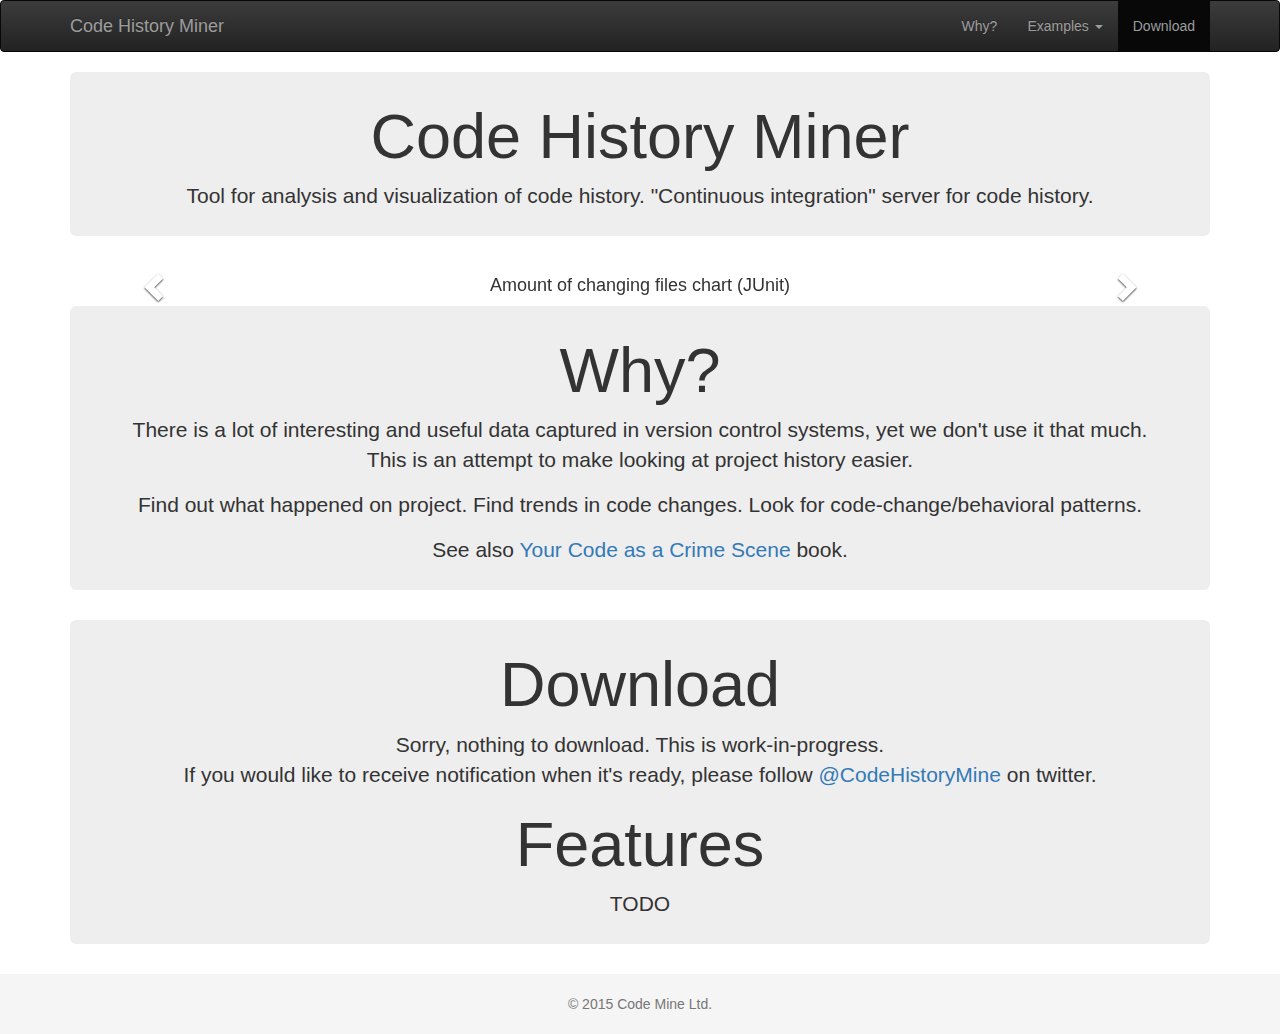
<file: _web/index-template.html>
<head>
    <link href="stylesheets/bootstrap.css" rel="stylesheet"/>
    <link href="stylesheets/bootstrap-theme.css" rel="stylesheet"/>
    <link href="stylesheets/sticky-footer.css" rel="stylesheet"/>
    <script src="js/jquery.js"></script>
    <script src="js/bootstrap.min.js"></script>

    <link rel="stylesheet" type="text/css" href="stylesheets/common.css">
    <link rel="stylesheet" type="text/css" href="stylesheets/stacked-barchart.css">
    <link rel="stylesheet" type="text/css" href="stylesheets/force-graph.css">
    <script src="js/d3.v3.min.js"></script>
    <script src="js/underscore-min.js"></script>
    <script src="js/common.js"></script>
    <script src="js/stacked-barchart.js"></script>
    <script src="js/series-chart.js"></script>
    <script src="js/force-graph.js"></script>
</head>
<body>
<nav class="navbar navbar-inverse">
    <div class="container">
        <div class="navbar-header">
            <a class="navbar-brand" href="/">Code History Miner</a>
        </div>
        <div class="navbar-collapse collapse">
            <ul class="nav navbar-nav navbar-right">
                <li><a href="#why">Why?</a></li>
                <li class="dropdown">
                    <a href="#" class="dropdown-toggle" data-toggle="dropdown" role="button" aria-expanded="false">
                        Examples <span class="caret"></span>
                    </a>
                    <ul class="dropdown-menu" role="menu">
                        <li><a href="http://dkandalov.github.io/code-history-mining/JUnit.html">JUnit</a></li>
                        <li><a href="http://dkandalov.github.io/code-history-mining/Cucumber.html">Cucumber</a></li>
                        <li><a href="http://dkandalov.github.io/code-history-mining/Rails.html">Ruby on Rails</a></li>
                        <li><a href="http://dkandalov.github.io/code-history-mining/jQuery.html">jQuery</a></li>
                        <li><a href="http://dkandalov.github.io/code-history-mining/Clojure.html">Clojure</a></li>
                        <li><a href="http://dkandalov.github.io/code-history-mining/Groovy.html">Groovy</a></li>
                        <li><a href="http://dkandalov.github.io/code-history-mining/Scala.html">Scala</a></li>
                        <li><a href="http://dkandalov.github.io/code-history-mining/IntelliJ.html">IntelliJ</a></li>
                    </ul>
                </li>
                <li style="background-color: #080808">
                    <a href="#download" class="open">Download</a>
                </li>
            </ul>
        </div>
        <!--/.nav-collapse -->
    </div>
</nav>
<div class="container">
    <div class="jumbotron">
        <h1 align="center">Code History Miner</h1>
        <p align="center">
            Tool for analysis and visualization of code history.
            "Continuous integration" server for code history.
        </p>
    </div>

    <div id="visualizationsCarousel" class="carousel slide" data-ride="carousel">
        <!-- Wrapper for slides -->
        <div class="carousel-inner" role="listbox">
            <div class="item active">
                <h4 align="center">Amount of changing files chart (JUnit)</h4>
                <div style="padding-left: 170px">
                    <!--tag-insert-point-->
                </div>
            </div>
            <div class="item">
                <h4 align="center">Change size chart (JUnit)</h4>
                <div style="padding-left: 170px">
                    <!--tag-insert-point-->
                </div>
            </div>
            <div class="item">
                <h4 align="center">Amount of TODOs (JUnit)</h4>
                <div style="padding-left: 170px">
                    <!--tag-insert-point-->
                </div>
            </div>
        </div>

        <!-- Left and right controls -->
        <a class="left carousel-control" href="#visualizationsCarousel" role="button" data-slide="prev" id="prevSlide">
            <span class="glyphicon glyphicon-chevron-left" aria-hidden="true"></span>
            <span class="sr-only">Previous</span>
        </a>
        <a class="right carousel-control" href="#visualizationsCarousel" role="button" data-slide="next">
            <span class="glyphicon glyphicon-chevron-right" aria-hidden="true"></span>
            <span class="sr-only">Next</span>
        </a>
    </div>

    <div class="jumbotron" id="why">
        <h1 align="center">Why?</h1>
        <p align="center">
            There is a lot of interesting and useful data captured in version control systems, yet we don't use it that much.
            This is an attempt to make looking at project history easier.
        </p>
        <p align="center">
            Find out what happened on project.
            Find trends in code changes.
            Look for code-change/behavioral patterns.
        </p>
        <p align="center">
            See also <a href="https://pragprog.com/book/atcrime/your-code-as-a-crime-scene">Your Code as a Crime Scene</a> book.
        </p>
    </div>

    <div class="jumbotron" id="download">
        <h1 align="center">Download</h1>
        <p align="center">
            Sorry, nothing to download. This is work-in-progress.
            <br/>
            If you would like to receive notification when it's ready,
            please follow <a href="https://twitter.com/codehistorymine">@CodeHistoryMine</a> on twitter.
        </p>
        <h1 align="center">Features</h1>
        <p align="center">
            TODO
        </p>
    </div>
</div>

<footer class="footer">
    <div class="container">
        <div class="row">
            <p class="text-muted">
                <span class="col-md-1"></span>
                <span class="col-md-10">&copy; 2015 Code Mine Ltd.</span>
                <span class="col-md-1"></span>
            </p>
        </div>
    </div>
</footer>

<!--script-insert-point-->
<!--script-insert-point-->
<!--script-insert-point-->

</body>
</file>
<file: stylesheets/stylesheet.css>
body {
  margin: 0;
  padding: 0;
  background: #151515 url("../images/bkg.png") 0 0;
  color: #eaeaea;
  font: 16px;
  line-height: 1.5;
  font-family: Monaco, "Bitstream Vera Sans Mono", "Lucida Console", Terminal, monospace;
}

/* General & 'Reset' Stuff */

.container {
  width: 90%;
  max-width: 600px;
  margin: 0 auto;
}

section {
  display: block;
  margin: 0 0 20px 0;
}

h1, h2, h3, h4, h5, h6 {
  margin: 0 0 20px;
}

li {
  line-height: 1.4 ;
}

/* Header, <header>
   header   - container
   h1       - project name
   h2       - project description
*/

header {
  background: rgba(0, 0, 0, 0.1);
  width: 100%;
  border-bottom: 1px dashed #b5e853;
  padding: 20px 0;
  margin: 0 0 40px 0;
}

header h1 {
  font-size: 30px;
  line-height: 1.5;
  margin: 0 0 0 0;
  font-weight: bold;
  font-family: Monaco, "Bitstream Vera Sans Mono", "Lucida Console", Terminal, monospace;
  color: #b5e853;
  text-shadow: 0 1px 1px rgba(0, 0, 0, 0.1),
               0 0 5px rgba(181, 232, 83, 0.1),
               0 0 10px rgba(181, 232, 83, 0.1);
  letter-spacing: -1px;
  -webkit-font-smoothing: antialiased;
}

/*header h1:before {*/
  /*content: "./";*/
  /*font-size: 24px;*/
/*}*/

header h2 {
  font-size: 18px;
  font-weight: 300;
  color: #666;
}

footer {
    background: rgba(0, 0, 0, 0.1);
    width: 100%;
    border-top: 1px dashed #b5e853;
    padding: 20px 0;
    margin: 0 0 0px 0px;
}

#downloads .btn {
  display: inline-block;
  text-align: center;
  margin: 0;

  background: -webkit-linear-gradient(top, rgba(40, 40, 40, 0.3), rgba(35, 35, 35, 0.3) 50%, rgba(10, 10, 10, 0.3) 50%, rgba(0, 0, 0, 0.3));
  padding: 8px 18px;
  border-radius: 50px;
  border: 2px solid rgba(187, 187, 187, 0.70);
  border-bottom: 2px solid rgba(187, 187, 187, 0.70);
  border-top: 2px solid rgba(187, 187, 187, 0.70);
}

/* Main Content
*/

#main_content {
  width: 100%;
  -webkit-font-smoothing: antialiased;
}
section img {
  max-width: 100%
}

h1, h2, h3, h4, h5, h6 {
  font-weight: normal;
  font-family: Monaco, "Bitstream Vera Sans Mono", "Lucida Console", Terminal, monospace;
  color: #b5e853;
  letter-spacing: -0.03em;
  text-shadow: 0 1px 1px rgba(0, 0, 0, 0.1),
               0 0 5px rgba(181, 232, 83, 0.1),
               0 0 10px rgba(181, 232, 83, 0.1);
}

#main_content h1 {
  font-size: 30px;
}

#main_content h2 {
  font-size: 24px;
}

#main_content h3 {
  font-size: 18px;
}

#main_content h4 {
  font-size: 14px;
}

#main_content h5 {
  font-size: 12px;
  text-transform: uppercase;
  margin: 0 0 5px 0;
}

#main_content h6 {
  font-size: 12px;
  text-transform: uppercase;
  color: #999;
  margin: 0 0 5px 0;
}

dt {
  font-style: italic;
  font-weight: bold;
}

ul li {
  list-style: none;
}

ul li:before {
  content: ">>";
  font-family: Monaco, "Bitstream Vera Sans Mono", "Lucida Console", Terminal, monospace;
  font-size: 13px;
  color: #b5e853;
  margin-left: -37px;
  margin-right: 21px;
  line-height: 16px;
}

blockquote {
  color: #aaa;
  padding-left: 10px;
  border-left: 1px dotted #666;
}

pre {
  background: rgba(0, 0, 0, 0.9);
  border: 1px solid rgba(255, 255, 255, 0.15);
  padding: 10px;
  font-size: 14px;
  color: #b5e853;
  border-radius: 2px;
  -moz-border-radius: 2px;
  -webkit-border-radius: 2px;
  text-wrap: normal;
  overflow: auto;
  overflow-y: hidden;
}

table {
  width: 100%;
  margin: 0 0 20px 0;
}

th {
  text-align: left;
  border-bottom: 1px dashed #b5e853;
  padding: 5px 10px;
}

td {
  padding: 5px 10px;
}

hr {
  height: 0;
  border: 0;
  border-bottom: 1px dashed #b5e853;
  color: #b5e853;
}

/* Buttons
*/

.btn {
  display: inline-block;
  background: -webkit-linear-gradient(top, rgba(40, 40, 40, 0.3), rgba(35, 35, 35, 0.3) 50%, rgba(10, 10, 10, 0.3) 50%, rgba(0, 0, 0, 0.3));
  padding: 8px 18px;
  border-radius: 50px;
  border: 2px solid rgba(0, 0, 0, 0.7);
  border-bottom: 2px solid rgba(0, 0, 0, 0.7);
  border-top: 2px solid rgba(0, 0, 0, 1);
  color: rgba(255, 255, 255, 0.8);
  font-family: Helvetica, Arial, sans-serif;
  font-weight: bold;
  font-size: 13px;
  text-decoration: none;
  text-shadow: 0 -1px 0 rgba(0, 0, 0, 0.75);
  box-shadow: inset 0 1px 0 rgba(255, 255, 255, 0.05);
}

.btn:hover {
  background: -webkit-linear-gradient(top, rgba(40, 40, 40, 0.6), rgba(35, 35, 35, 0.6) 50%, rgba(10, 10, 10, 0.8) 50%, rgba(0, 0, 0, 0.8));
}

.btn .icon {
  display: inline-block;
  width: 16px;
  height: 16px;
  margin: 1px 8px 0 0;
  float: left;
}

.btn-github .icon {
  opacity: 0.6;
  background: url("../images/blacktocat.png") 0 0 no-repeat;
}

/* Links
   a, a:hover, a:visited
*/

a {
  color: #63c0f5;
  text-shadow: 0 0 5px rgba(104, 182, 255, 0.5);
}

/* Clearfix */

.cf:before, .cf:after {
  content:"";
  display:table;
}

.cf:after {
  clear:both;
}

.cf {
  zoom:1;
}
</file>
<file: stylesheets/pygment_trac.css>
.highlight .c { color: #999988; font-style: italic } /* Comment */
.highlight .err { color: #a61717; background-color: #e3d2d2 } /* Error */
.highlight .k { font-weight: bold } /* Keyword */
.highlight .o { font-weight: bold } /* Operator */
.highlight .cm { color: #999988; font-style: italic } /* Comment.Multiline */
.highlight .cp { color: #999999; font-weight: bold } /* Comment.Preproc */
.highlight .c1 { color: #999988; font-style: italic } /* Comment.Single */
.highlight .cs { color: #999999; font-weight: bold; font-style: italic } /* Comment.Special */
.highlight .gd { color: #000000; background-color: #ffdddd } /* Generic.Deleted */
.highlight .gd .x { color: #000000; background-color: #ffaaaa } /* Generic.Deleted.Specific */
.highlight .ge { font-style: italic } /* Generic.Emph */
.highlight .gr { color: #aa0000 } /* Generic.Error */
.highlight .gh { color: #999999 } /* Generic.Heading */
.highlight .gi { color: #000000; background-color: #ddffdd } /* Generic.Inserted */
.highlight .gi .x { color: #000000; background-color: #aaffaa } /* Generic.Inserted.Specific */
.highlight .go { color: #888888 } /* Generic.Output */
.highlight .gp { color: #555555 } /* Generic.Prompt */
.highlight .gs { font-weight: bold } /* Generic.Strong */
.highlight .gu { color: #800080; font-weight: bold; } /* Generic.Subheading */
.highlight .gt { color: #aa0000 } /* Generic.Traceback */
.highlight .kc { font-weight: bold } /* Keyword.Constant */
.highlight .kd { font-weight: bold } /* Keyword.Declaration */
.highlight .kn { font-weight: bold } /* Keyword.Namespace */
.highlight .kp { font-weight: bold } /* Keyword.Pseudo */
.highlight .kr { font-weight: bold } /* Keyword.Reserved */
.highlight .kt { color: #445588; font-weight: bold } /* Keyword.Type */
.highlight .m { color: #009999 } /* Literal.Number */
.highlight .s { color: #d14 } /* Literal.String */
.highlight .na { color: #008080 } /* Name.Attribute */
.highlight .nb { color: #0086B3 } /* Name.Builtin */
.highlight .nc { color: #445588; font-weight: bold } /* Name.Class */
.highlight .no { color: #008080 } /* Name.Constant */
.highlight .ni { color: #800080 } /* Name.Entity */
.highlight .ne { color: #990000; font-weight: bold } /* Name.Exception */
.highlight .nf { color: #990000; font-weight: bold } /* Name.Function */
.highlight .nn { color: #555555 } /* Name.Namespace */
.highlight .nt { color: #CBDFFF } /* Name.Tag */
.highlight .nv { color: #008080 } /* Name.Variable */
.highlight .ow { font-weight: bold } /* Operator.Word */
.highlight .w { color: #bbbbbb } /* Text.Whitespace */
.highlight .mf { color: #009999 } /* Literal.Number.Float */
.highlight .mh { color: #009999 } /* Literal.Number.Hex */
.highlight .mi { color: #009999 } /* Literal.Number.Integer */
.highlight .mo { color: #009999 } /* Literal.Number.Oct */
.highlight .sb { color: #d14 } /* Literal.String.Backtick */
.highlight .sc { color: #d14 } /* Literal.String.Char */
.highlight .sd { color: #d14 } /* Literal.String.Doc */
.highlight .s2 { color: #d14 } /* Literal.String.Double */
.highlight .se { color: #d14 } /* Literal.String.Escape */
.highlight .sh { color: #d14 } /* Literal.String.Heredoc */
.highlight .si { color: #d14 } /* Literal.String.Interpol */
.highlight .sx { color: #d14 } /* Literal.String.Other */
.highlight .sr { color: #009926 } /* Literal.String.Regex */
.highlight .s1 { color: #d14 } /* Literal.String.Single */
.highlight .ss { color: #990073 } /* Literal.String.Symbol */
.highlight .bp { color: #999999 } /* Name.Builtin.Pseudo */
.highlight .vc { color: #008080 } /* Name.Variable.Class */
.highlight .vg { color: #008080 } /* Name.Variable.Global */
.highlight .vi { color: #008080 } /* Name.Variable.Instance */
.highlight .il { color: #009999 } /* Literal.Number.Integer.Long */

.type-csharp .highlight .k { color: #0000FF }
.type-csharp .highlight .kt { color: #0000FF }
.type-csharp .highlight .nf { color: #000000; font-weight: normal }
.type-csharp .highlight .nc { color: #2B91AF }
.type-csharp .highlight .nn { color: #000000 }
.type-csharp .highlight .s { color: #A31515 }
.type-csharp .highlight .sc { color: #A31515 }
</file>
<file: stylesheets/print.css>
/* --------------------------------------------------------------

 Hartija Css Print  Framework
   * Version:   1.0

-------------------------------------------------------------- */

body {
    width:100% !important;
    margin:0 !important;
    padding:0 !important;
    line-height: 1.45;
    font-family: Garamond,"Times New Roman", serif;
    color: #000;
    background: none;
    font-size: 14pt; }

/* Headings */
h1,h2,h3,h4,h5,h6 { page-break-after:avoid; }
h1{font-size:19pt;}
h2{font-size:17pt;}
h3{font-size:15pt;}
h4,h5,h6{font-size:14pt;}


p, h2, h3 { orphans: 3; widows: 3; }

code { font: 12pt Courier, monospace; }
blockquote { margin: 1.2em; padding: 1em;  font-size: 12pt; }
hr { background-color: #ccc; }

/* Images */
img { float: left; margin: 1em 1.5em 1.5em 0; max-width: 100% !important; }
a img { border: none; }

/* Links */
a:link, a:visited { background: transparent; font-weight: 700; text-decoration: underline;color:#333; }
a:link[href^="http://"]:after, a[href^="http://"]:visited:after { content: " (" attr(href) ") "; font-size: 90%; }

abbr[title]:after { content: " (" attr(title) ")"; }

/* Don't show linked images  */
a[href^="http://"] {color:#000; }
a[href$=".jpg"]:after, a[href$=".jpeg"]:after, a[href$=".gif"]:after, a[href$=".png"]:after { content: " (" attr(href) ") "; display:none; }

/* Don't show links that are fragment identifiers, or use the `javascript:` pseudo protocol .. taken from html5boilerplate */
a[href^="#"]:after, a[href^="javascript:"]:after {content: "";}

/* Table */
table { margin: 1px; text-align:left; }
th { border-bottom: 1px solid #333;  font-weight: bold; }
td { border-bottom: 1px solid #333; }
th,td { padding: 4px 10px 4px 0; }
tfoot { font-style: italic; }
caption { background: #fff; margin-bottom:2em; text-align:left; }
thead {display: table-header-group;}
img,tr {page-break-inside: avoid;}

/* Hide various parts from the site
#header, #footer, #navigation, #rightSideBar, #leftSideBar
{display:none;}
*/
</file>
<file: _web/stylesheets/sticky-footer.css>
/* Sticky footer styles
-------------------------------------------------- */
html {
    position: relative;
    min-height: 100%;
}
body {
    /* Margin bottom by footer height */
    margin-bottom: 60px;
}
.footer {
    position: absolute;
    bottom: 0;
    width: 100%;
    /* Set the fixed height of the footer here */
    height: 60px;
    background-color: #f5f5f5;
}


/* Custom page CSS
-------------------------------------------------- */
/* Not required for template or sticky footer method. */

.footer .container {
    width: auto;
    padding: 0 15px;
    margin: 20px 0;
    text-align: center;
}
</file>
<file: _web/stylesheets/common.css>
.line {
    fill: none;
    stroke-width: 1.5px;
}

.helpDescription {
    font: 11px sans-serif;
    font-family: 'Lucida Grande', 'Calibri', Helvetica, Arial, sans-serif;
}

img.helpButton {
    width: 15px;
    opacity: 0.4;
    vertical-align: middle;
    cursor: pointer;
    margin-right: 10px;
}

div.helpTooltip {
    position: absolute;
    background-color: rgba(245,245,245,1.0);
    padding: 5px;
    border: 1px solid rgba(0,0,0,.2);
    height: auto;
    z-index: 10000;

    font: 12px sans-serif;
    text-align: center;
    pointer-events: none;

    -webkit-touch-callout: default;
    -webkit-user-select: text;
    -khtml-user-select: text;
    -moz-user-select: text;
    -ms-user-select: text;
    user-select: text;

    -moz-box-shadow: 0 5px 10px rgba(0,0,0,.2);
    -webkit-box-shadow: 0 5px 10px rgba(0,0,0,.2);
    box-shadow: 0 5px 10px rgba(0,0,0,.2);

    -webkit-border-radius: 6px;
    -moz-border-radius: 6px;
    border-radius: 6px;

    white-space: pre-wrap;       /*CSS3*/
    white-space: -moz-pre-wrap;  /*Firefox*/
    white-space: -pre-wrap;      /*Opera <7*/
    white-space: -o-pre-wrap;    /*Opera 7*/
    word-wrap: break-word;       /*IE*/
}

.controlPanel {
    margin-top: 15px;
}
.controlPanel span {
    margin-left: 5px;
    margin-right: 5px;
}
.controlPanel label, .controlPanel button, .controlPanel select, .controlPanel input {
    font: 11px sans-serif;
    font-family: 'Lucida Grande','Calibri',Helvetica,Arial,sans-serif;
}
</file>
<file: _web/stylesheets/stacked-barchart.css>
.bar-chart text,
.bar-chart label {
    font: 11px sans-serif;
    font-family: 'Lucida Grande','Calibri',Helvetica,Arial,sans-serif;
}
.bar-chart .line-movingAvg {
    fill: none;
    stroke-width: 2px;
    stroke: #b2182b;
}
.bar-chart .axis path,
.bar-chart .axis line {
    fill: none;
    stroke: #000;
    shape-rendering: crispEdges;
}
.bar-chart .brush .extent {
    stroke: #fff;
    fill-opacity: .125;
    shape-rendering: crispEdges;
}

/* based on http://nvd3.org/examples/multiBar.html */
.tooltip {
    visibility: hidden;
    position: absolute;
    background-color: rgba(245,245,245,1.0);
    padding: 5px;
    border: 1px solid rgba(0,0,0,.2);
    z-index: 10000;

    font: 12px sans-serif;
    text-align: center;
    pointer-events: none;

    white-space: nowrap;

    -webkit-touch-callout: none;
    -webkit-user-select: none;
    -khtml-user-select: none;
    -moz-user-select: none;
    -ms-user-select: none;
    user-select: none;

    -moz-box-shadow: 0 5px 10px rgba(0,0,0,.2);
    -webkit-box-shadow: 0 5px 10px rgba(0,0,0,.2);
    box-shadow: 0 5px 10px rgba(0,0,0,.2);

    -webkit-border-radius: 6px;
    -moz-border-radius: 6px;
    border-radius: 6px;
}

.legend .box {
    fill: #f9f9f9;
    stroke: black;
    opacity: 0.8;
}
.legend .items {
    font-size: 12px;
}
</file>
<file: _web/stylesheets/force-graph.css>
.force-graph,
.force-graph text {
    font: 11px sans-serif;
    font-family: 'Lucida Grande', 'Calibri', Helvetica, Arial, sans-serif;
}

.force-graph .node {
    stroke: #fff;
    stroke-width: 2px;
}

.force-graph .link {
    stroke: #999;
    stroke-opacity: .6;
}

.force-graph div.nodeTooltip {
    position: absolute;
    background-color: rgba(245,245,245,1.0);
    padding: 5px;
    border: 1px solid rgba(0,0,0,.2);
    height: auto;
    z-index: 10000;

    font: 12px sans-serif;
    text-align: center;
    pointer-events: none;

    white-space: nowrap;

    -webkit-touch-callout: none;
    -webkit-user-select: none;
    -khtml-user-select: none;
    -moz-user-select: none;
    -ms-user-select: none;
    user-select: none;

    -moz-box-shadow: 0 5px 10px rgba(0,0,0,.2);
    -webkit-box-shadow: 0 5px 10px rgba(0,0,0,.2);
    box-shadow: 0 5px 10px rgba(0,0,0,.2);

    -webkit-border-radius: 6px;
    -moz-border-radius: 6px;
    border-radius: 6px;
}

.force-graph div.selectedNodesLabel {
    position: absolute;
    background-color: rgba(245,245,245,1.0);
    padding: 5px;
    border: 1px solid rgba(0,0,0,.2);
    height: auto;
    z-index: 10000;

    font: 12px sans-serif;
    text-align: left;

    white-space: nowrap;

    -webkit-touch-callout: default;
    -webkit-user-select: text;
    -khtml-user-select: text;
    -moz-user-select: text;
    -ms-user-select: text;
    user-select: text;

    -moz-box-shadow: 0 5px 10px rgba(0,0,0,.2);
    -webkit-box-shadow: 0 5px 10px rgba(0,0,0,.2);
    box-shadow: 0 5px 10px rgba(0,0,0,.2);

    -webkit-border-radius: 6px;
    -moz-border-radius: 6px;
    border-radius: 6px;
}
</file>
